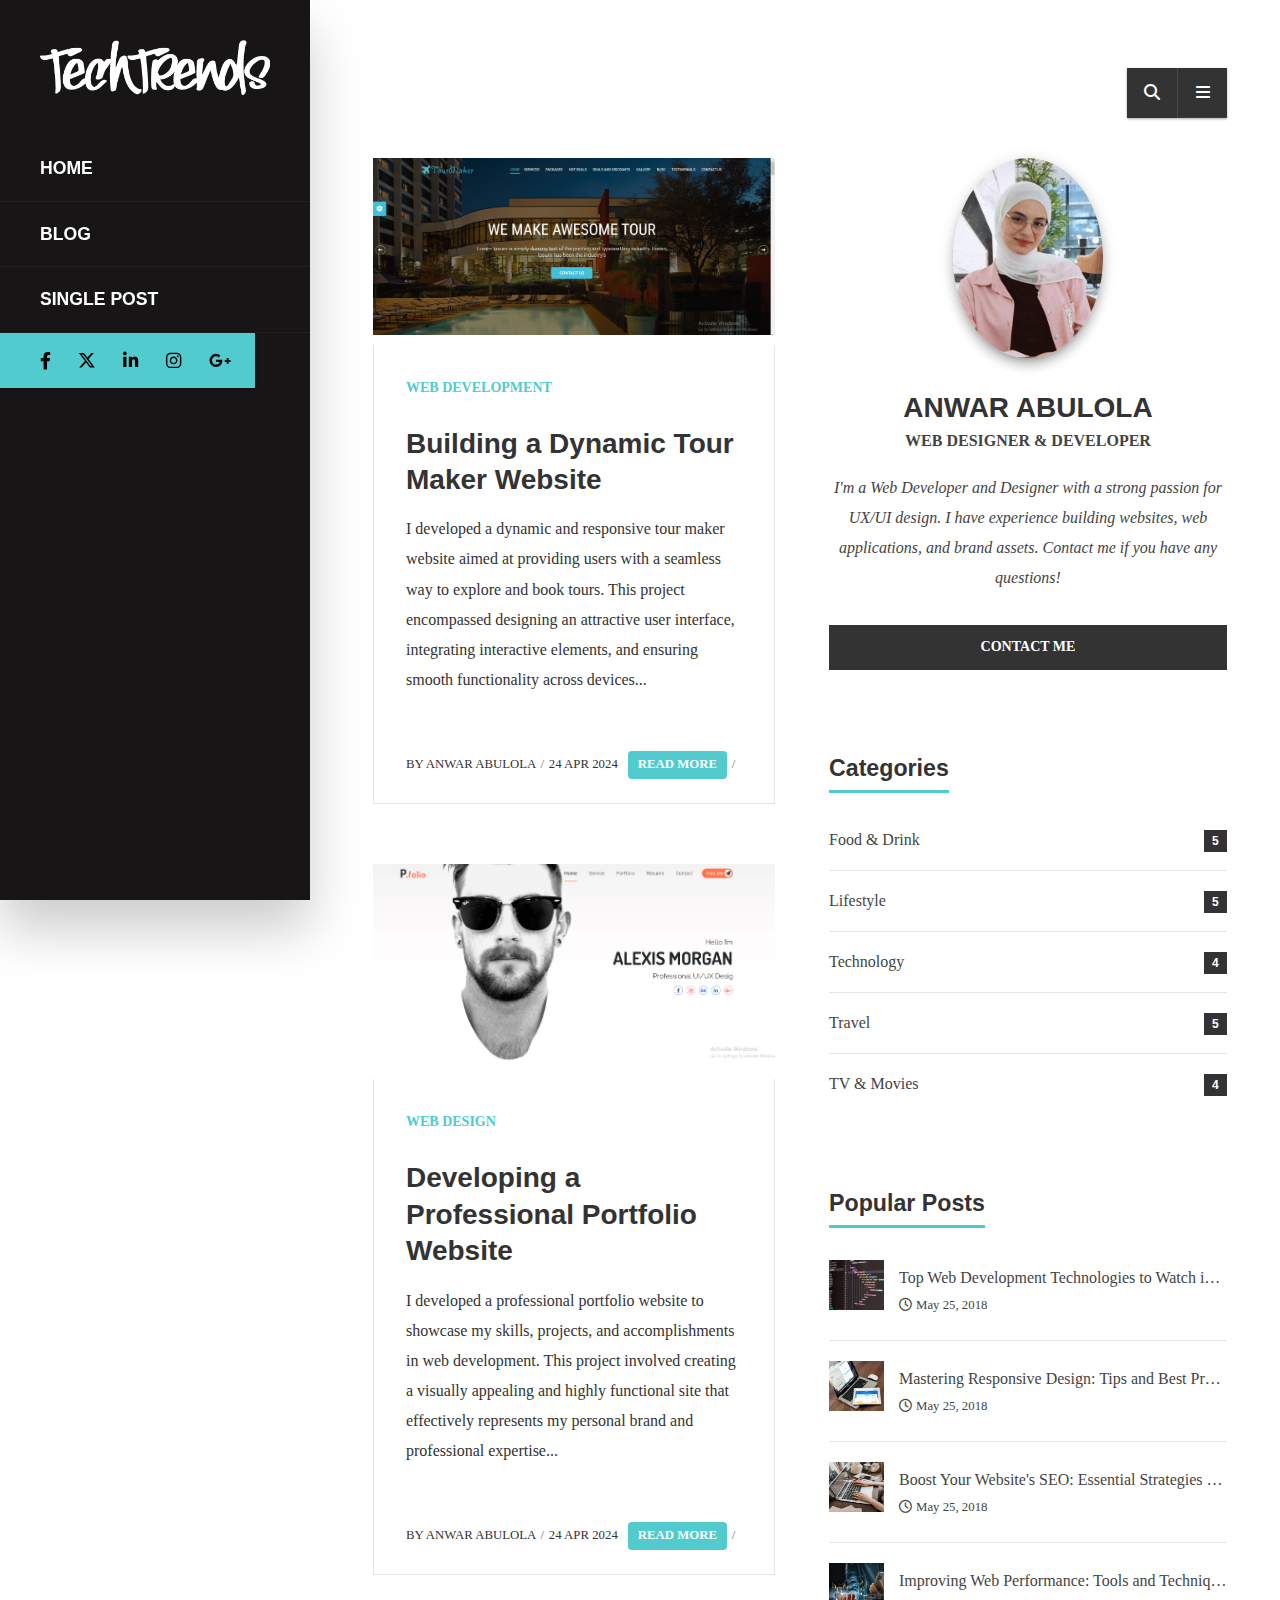
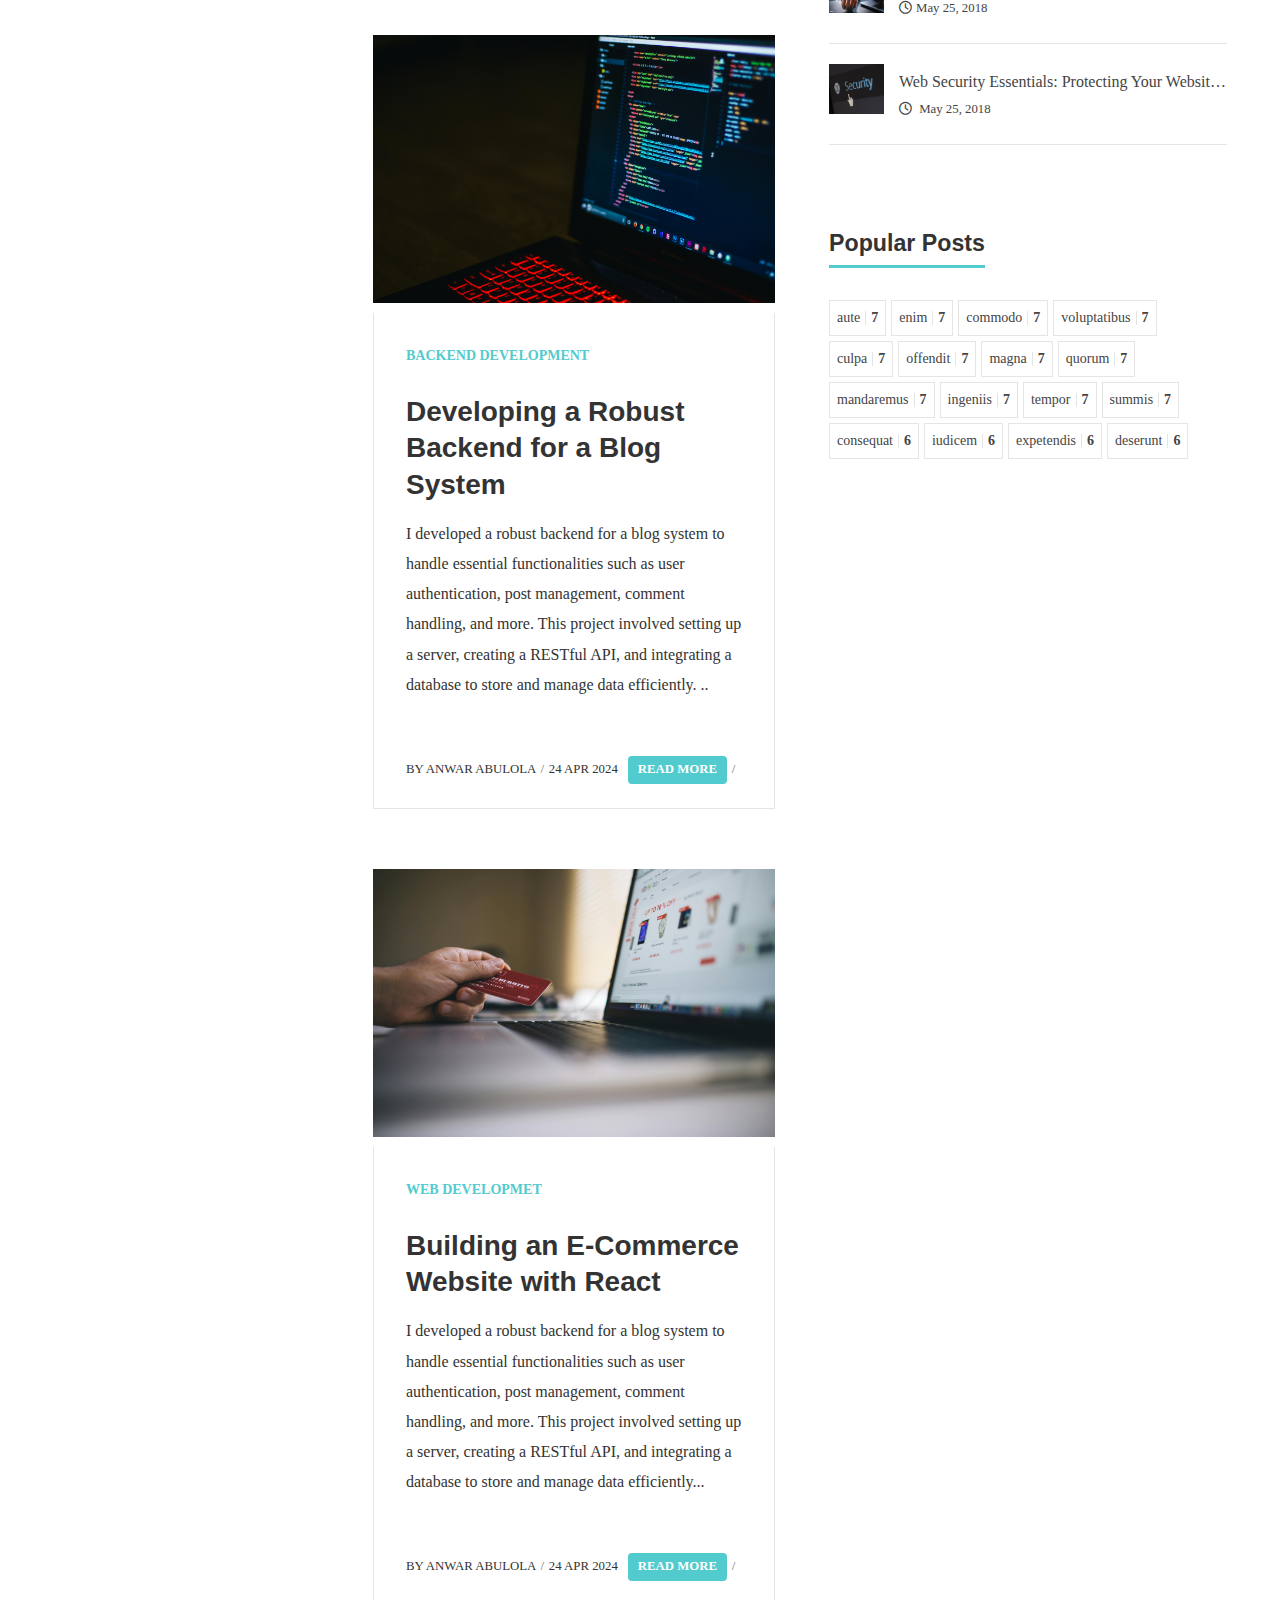
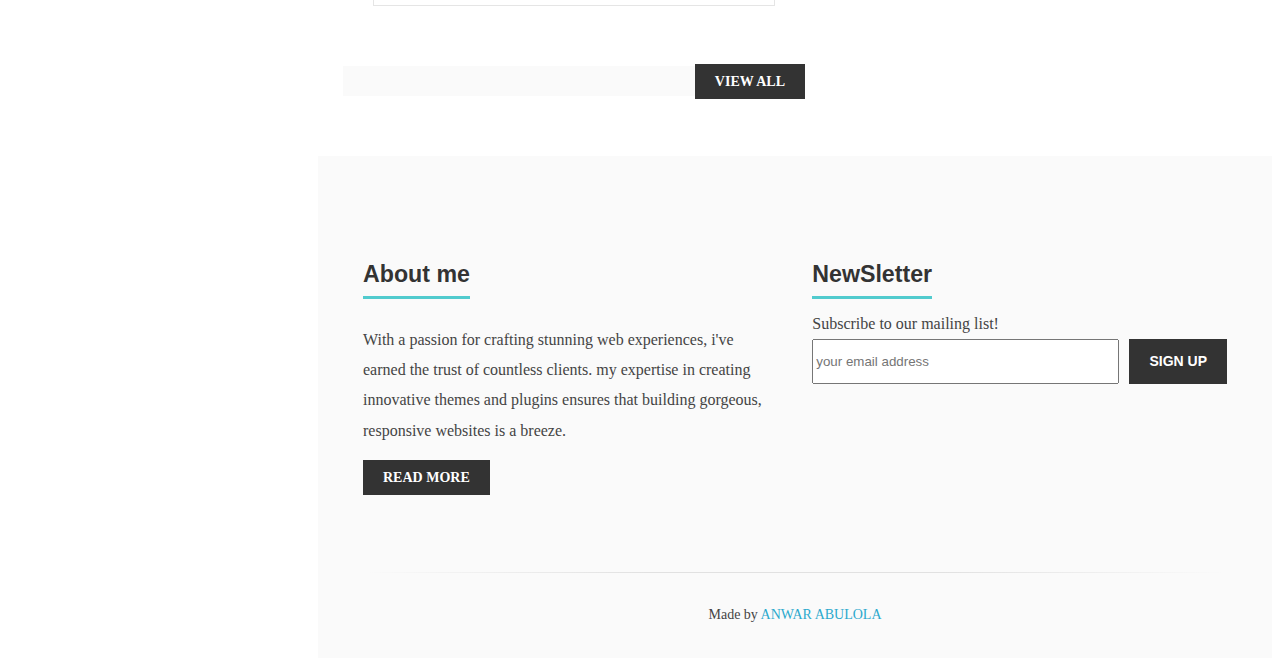
<file: index.html>
<!DOCTYPE html>
<html lang="en">
<head>
    <meta charset="UTF-8">
    <meta name="viewport" content="width=device-width, initial-scale=1.0">


    <!-- fontawsome 6.4 -->
    <link rel="stylesheet" href="assets/css/all.min.css" />

    <!-- custom css -->
    <link rel="stylesheet" href="assets/css/style.css" />

    




    <title>TechTrends</title>


</head>
<body>

    <div class="site-wrapper">
        <!-- MAIN CONTAINER -->
        <main class="main-container">
            <div class="container">
                <!-- SIDEBAR -->
                <div class="sidebar">
                    <div class="sidebar-nav">
                        <!-- LOGO -->
                        <div class="logo">
                            <a class="logo-link" href="index.html">
                                <img src="assets/img/logo.png" class="TechTrends-logo" alt="TechTrends-logo">
                            </a>
                        </div>
                        <!-- MENU CONTAINER -->
                        <div class="sidebar-cell">
                            <!-- MOBILE MENU BUTTON -->
                            <div class="menu-toggle">MENU</div>
                            <!-- MENU -->
                            <nav class="main-menu" class="menu-main-menu-container">
                                <ul class="menu-ul">
                                    <li><a href="index.html">Home</a></li>
                                    <li><a href="blogs.html">Blog</a></li>
                                    <li><a href="single-post.html">Single Post</a></li> 
                                </ul>
                            </nav>
                        </div>


                        <!-- SOCIAL MEDIA ICONS -->
                        <div class="social-cell" >
                            <div id="social-inner">
                                <ul class="social-icons">
                                    
                                    <li><a href="#"><i class="fa-brands fa-facebook-f"></i></a></li>
                                    <li><a href="#"><i class="fa-brands fa-x-twitter"></i></a></li>
                                    <li><a href="#"><i class="fa-brands fa-linkedin-in"></i></i></a></li>
                                    <li><a href="#"><i class="fa-brands fa-instagram"></i></a></li>
                                    <li><a href="#"><i class="fa-brands fa-google-plus-g"></i></a></li>
                                </ul>
                                <div class="clearfix"></div>
                            </div>
                        </div>
                    </div>
                </div>


               
                <!-- TOP ICONS -->
                <ul class="top-icons">
                    <li id="panel-icon">
                        <a href="#" class="panel-open"><i class="fa fa-bars"></i></a>
                    </li>
                    <li id="search-icon">
                        <a id="open-search" href="#"><i class="fa fa-search"></i></a>
                    </li>
                </ul>
                <div class="clearfix"></div>
             
                 <!-- BLOG POSTS -->
                 
                    <!-- BLOG POSTS -->
                    <div class="content-wrapper">
                        <div class="masonry-grid">
                                <div class="column">

                                    <article class="card">
                                        <a href="single-post.html">
                                            <img src="assets/img/card2.png" alt="TourMaker website">   
                                        </a>
                                        <div class="card-border">
                                            <div class="card-body">
                                                <div class="card-category">
                                                    <span>Web Development</span>
                                                </div>
                                                <h3 class="card-title">
                                                    <a href="single-post.html">Building a Dynamic Tour Maker Website</a>
                                                </h3>
                                                <p>I developed a dynamic and responsive tour maker website aimed at providing users with a seamless way to explore and book tours. This project encompassed designing an attractive user interface, integrating interactive elements, and ensuring smooth functionality across devices...</p>
                                            </div>
                                            <div class="card-footer">
                                                <div class="author-meta">
                                                    By <a class="author-meta-img" >Anwar Abulola</a>
                                                </div>
                                                <div class="reading-meta">24 Apr 2024</div>
                                    <div class="date-meta">
                                        
                                        <a href="single-post.html" class="read-more-btn">Read more</a>
                                    </div>
                                            </div>
                                        </div>
                                    </article>
                                    <article class="card">
                                        <a href="single-post.html">
                                            <img src="assets/img/card1.png" alt="portfolio website">   
                                        </a>
                                        <div class="card-border">
                                            <div class="card-body">
                                                <div class="card-category">
                                                    <span>Web Design</span>
                                                </div>
                                                <h3 class="card-title">
                                                    <a href="single-post.html">Developing a Professional Portfolio Website</a>
                                                </h3>
                                                <p>I developed a professional portfolio website to showcase my skills,
                                                     projects, and accomplishments in web development. This project involved creating a visually appealing and highly functional
                                                     site that effectively represents my personal brand and professional expertise...</p>
                                            </div>
                                            <div class="card-footer">
                                                <div class="author-meta">
                                                    By <a class="author-meta-img" >Anwar Abulola</a>
                                                </div>
                                                <div class="reading-meta">24 Apr 2024</div>
                                    <div class="date-meta">
                                        
                                        <a href="single-post.html" class="read-more-btn">Read more</a>
                                    </div>
                                            </div>
                                        </div>
                                    </article>
                                    <article class="card">
                                        <a href="single-post.html">
                                            <img src="assets/img/card5.jpg" alt="Backend Development">   
                                        </a>
                                        <div class="card-border">
                                            <div class="card-body">
                                                <div class="card-category">
                                                    <span>Backend Development</span>
                                                </div>
                                                <h3 class="card-title">
                                                    <a href="single-post.html">Developing a Robust Backend for a Blog System</a>
                                                </h3>
                                                <p>I developed a robust backend for a blog system to handle essential functionalities such as user authentication, post management, comment handling, and more. This project involved setting up a server, creating a RESTful API, and integrating a database to store and manage data efficiently.
..</p>
                                            </div>
                                            <div class="card-footer">
                                                <div class="author-meta">
                                                    By <a class="author-meta-img" >Anwar Abulola</a>
                                                </div>
                                                <div class="reading-meta">24 Apr 2024</div>
                                    <div class="date-meta">
                                        
                                        <a href="single-post.html" class="read-more-btn">Read more</a>
                                    </div>
                                            </div>
                                        </div>
                                    </article>
                                    <article class="card">
                                        <a href="single-post.html">
                                            <img src="assets/img/card6.jpg" alt="E-Commerce Website">   
                                        </a>
                                        <div class="card-border">
                                            <div class="card-body">
                                                <div class="card-category">
                                                    <span>Web Developmet</span>
                                                </div>
                                                <h3 class="card-title">
                                                    <a href="single-post.html">Building an E-Commerce Website with React</a>
                                                </h3>
                                                <p>I developed a robust backend for a blog system to handle essential functionalities such as user authentication, post management, comment handling, and more. This project involved setting up a server, creating a RESTful API, and integrating a database to store and manage data efficiently...</p>
                                            </div>
                                            <div class="card-footer">
                                                <div class="author-meta">
                                                    By <a class="author-meta-img" >Anwar Abulola</a>
                                                </div>
                                                <div class="reading-meta">24 Apr 2024</div>
                                    <div class="date-meta">
                                        
                                        <a href="single-post.html" class="read-more-btn">Read more</a>
                                    </div>
                                            </div>
                                        </div>
                                    </article>
                                    
                                </div>

                                  <!-- VIEW ALL BUTTON -->
                    <div class="view-more">
                        <a class="btn btn-default" href="blogs.html">VIEW ALL</a>
                    </div>
                        </div>
                       
                    
                    
            


                    <!-- SIDEBAR -->
                    <aside class="aside-section">
                        <!-- AUTHOR BOX -->
                        <div class="author-box  widget">
                            <div class="author-img">
                                <img src="assets/img/auther.jpeg" alt="Anwar Abulola">
                            </div>
                            <p class="author-name">ANWAR ABULOLA</p>
                            <p class="author-subtitle">WEB DESIGNER &amp; DEVELOPER</p>
                            <p class="author-description">I'm a Web Developer and Designer with a strong passion for UX/UI design. I have experience building websites, web applications, and brand assets. Contact me if you have any questions!</p>
                            <div class="author-box-btn">
                                <a class="btn btn-default" href="#">CONTACT ME</a>
                            </div>
                        </div>
                        <!-- CATEGORIES -->
                        <div class="categories widget">
                            <p class="title-with-border">Categories</p>
                            <ul>
                                <li>
                                    <a href="#" title="The best restaurants, cafes, bars and shops in town.">Food &amp; Drink</a>
                                     <span class="badge">5</span>
                                </li>
                                <li>
                                    <a href="#" title="An up-to-date, personal urban guide.">Lifestyle</a> <span class="badge">5</span>
                                </li>
                                <li>
                                    <a href="#" title="Latest technology news and updates.">Technology</a> <span class="badge">4</span>
                                </li>
                                <li>
                                    <a href="#" title="Travel advice, information and inspiration.">Travel</a> <span class="badge">5</span>
                                </li>
                                <li>
                                    <a href="#" title="The latest news about movies and TV shows.">TV &amp; Movies</a> <span class="badge">4</span>
                                </li>
                            </ul>
                        </div>
                        <!-- POPULAR POSTS -->
                        <div class="post-list-wrapper widget">
                            <p class="title-with-border">Popular Posts</p>
                            <!-- POST 1 -->
                            <div class="post-list">
                                <div class="post-list-left">
                                    <a href="single-post.html">
                                        <img src="assets/img/post1.webp" alt="Latest Web Technologies">   
                                    </a>
                                </div>
                                <div class="post-list-right">
                                    <p class="post-list-title">
                                        <a href="single-post.html">Top Web Development Technologies to Watch in 2024</a>
                                    </p>
                                    <div class="post-list-info">
                                        <i class="fa-regular fa-clock"></i><a href="single-post.html">May 25, 2018</a>
                                    </div>
                                </div>
                            </div>
                            <!-- POST 2 -->
                            <div class="post-list">
                                <div class="post-list-left">
                                    <a href="single-post.html">
                                        <img src="assets/img/post2.jpeg" alt="Responsive Design Techniques">   
                                    </a>
                                </div>
                                <div class="post-list-right">
                                    <p class="post-list-title">
                                        <a href="single-post.html">Mastering Responsive Design: Tips and Best Practices</a>
                                    </p>
                                    <div class="post-list-info">
                                        <i class="fa-regular fa-clock"></i><a href="single-post.html">May 25, 2018</a>
                                    </div>
                                </div>
                            </div>
                            
                            <!-- POST 3 -->
                            <div class="post-list">
                                <div class="post-list-left">
                                    <a href="single-post.html">
                                        <img src="assets/img/post3.jpeg" alt="SEO Optimization">   
                                    </a>
                                </div>
                                <div class="post-list-right">
                                    <p class="post-list-title">
                                        <a href="single-post.html">Boost Your Website's SEO: Essential Strategies for Developers</a>
                                    </p>
                                    <div class="post-list-info">
                                        <i class="fa-regular fa-clock"></i><a href="single-post.html">May 25, 2018</a>
                                    </div>
                                </div>
                            </div>
                            <!-- POST 4 -->
                            <div class="post-list">
                                <div class="post-list-left">
                                    <a href="single-post.html">
                                        <img src="assets/img/post4.jpg" alt="Web Performance">   
                                    </a>
                                </div>
                                <div class="post-list-right">
                                    <p class="post-list-title">
                                        <a href="single-post.html">Improving Web Performance: Tools and Techniques</a>
                                    </p>
                                    <div class="post-list-info">
                                        <i class="fa-regular fa-clock"></i><a href="single-post.html">May 25, 2018</a>
                                    </div>
                                </div>
                            </div>
                            <!-- POST 5 -->
                            <div class="post-list">
                                <div class="post-list-left">
                                    <a href="single-post.html">
                                        <img src="assets/img/post5.jpeg" alt="Security Best Practices">   
                                    </a>
                                </div>
                                <div class="post-list-right">
                                    <p class="post-list-title">
                                        <a href="single-post.html">Web Security Essentials: Protecting Your Website from Threats</a>
                                    </p>
                                    <div class="post-list-info">
                                        <i class="fa-regular fa-clock"></i>
                                        <a href="single-post.html">May 25, 2018</a>
                                    </div>
                                </div>
                            </div>
                        </div>  
                        <!-- TAGS -->
                        <div class="widget">
                            <p class="title-with-border">Popular Posts</p>
                            <div class="tag-cloud">
                                <a href="#">aute<span>7</span></a>
                                <a href="#">enim<span>7</span></a>
                                <a href="#">commodo<span>7</span></a>
                                <a href="#">voluptatibus<span>7</span></a>
                                <a href="#">culpa<span>7</span></a>
                                <a href="#">offendit<span>7</span></a>
                                <a href="#">magna<span>7</span></a>
                                <a href="#">quorum<span>7</span></a>
                                <a href="#">mandaremus<span>7</span></a>
                                <a href="#">ingeniis<span>7</span></a>
                                <a href="#">tempor<span>7</span></a>
                                <a href="#">summis<span>7</span></a>
                                <a href="#">consequat<span>6</span></a>
                                <a href="#">iudicem<span>6</span></a>
                                <a href="#">expetendis<span>6</span></a>
                                <a href="#">deserunt<span>6</span></a>
                            </div>
                        </div>
                    </aside>
                </div>
                   
                
            </div>      
                 
            
        </main>

        <footer id="footer">
            <div class="container">
                <div class="footer-wrapper">
                    <!-- FOOTER WIDGET 1 -->
                    <div class="footer-widget about-me">
                      <p class="title-with-border">About me</p>                       
                      <p>With a passion for crafting stunning web experiences, i've earned the trust of countless clients. my expertise in creating innovative themes and plugins ensures that building gorgeous, responsive websites is a breeze.</p>
                      <p><a href="#" class="btn btn-default">read more</a></p>
                    </div>
                    <!-- FOOTER WIDGET 2 -->
                    <div class="footer-widget newsletter">
                      <p class="title-with-border">NewSletter</p>
                      <form method="post" action="index.html">
                        <label>Subscribe to our mailing list!</label>
                        <div class="input-group">
                          <input type="email" class="form-control" name="email" placeholder="your email address" required="">
                          <div class="input-group-append">
                            <input type="submit" value="sign up" class="btn btn-default">
                          </div>
                        </div>
                      </form>
                    </div>
                  </div>
                  <!-- CREDITS -->
                  <div class="footer-credits">
                    <p>Made by <span>ANWAR ABULOLA</span></p>
                  </div>
            </div>
        </footer>

          <!-- GO TO UP BUTTON -->
          <a id="gototop" href="#" ><i class="fa fa-chevron-up"></i></a>
    </div>
    
</body>
</html>
</file>
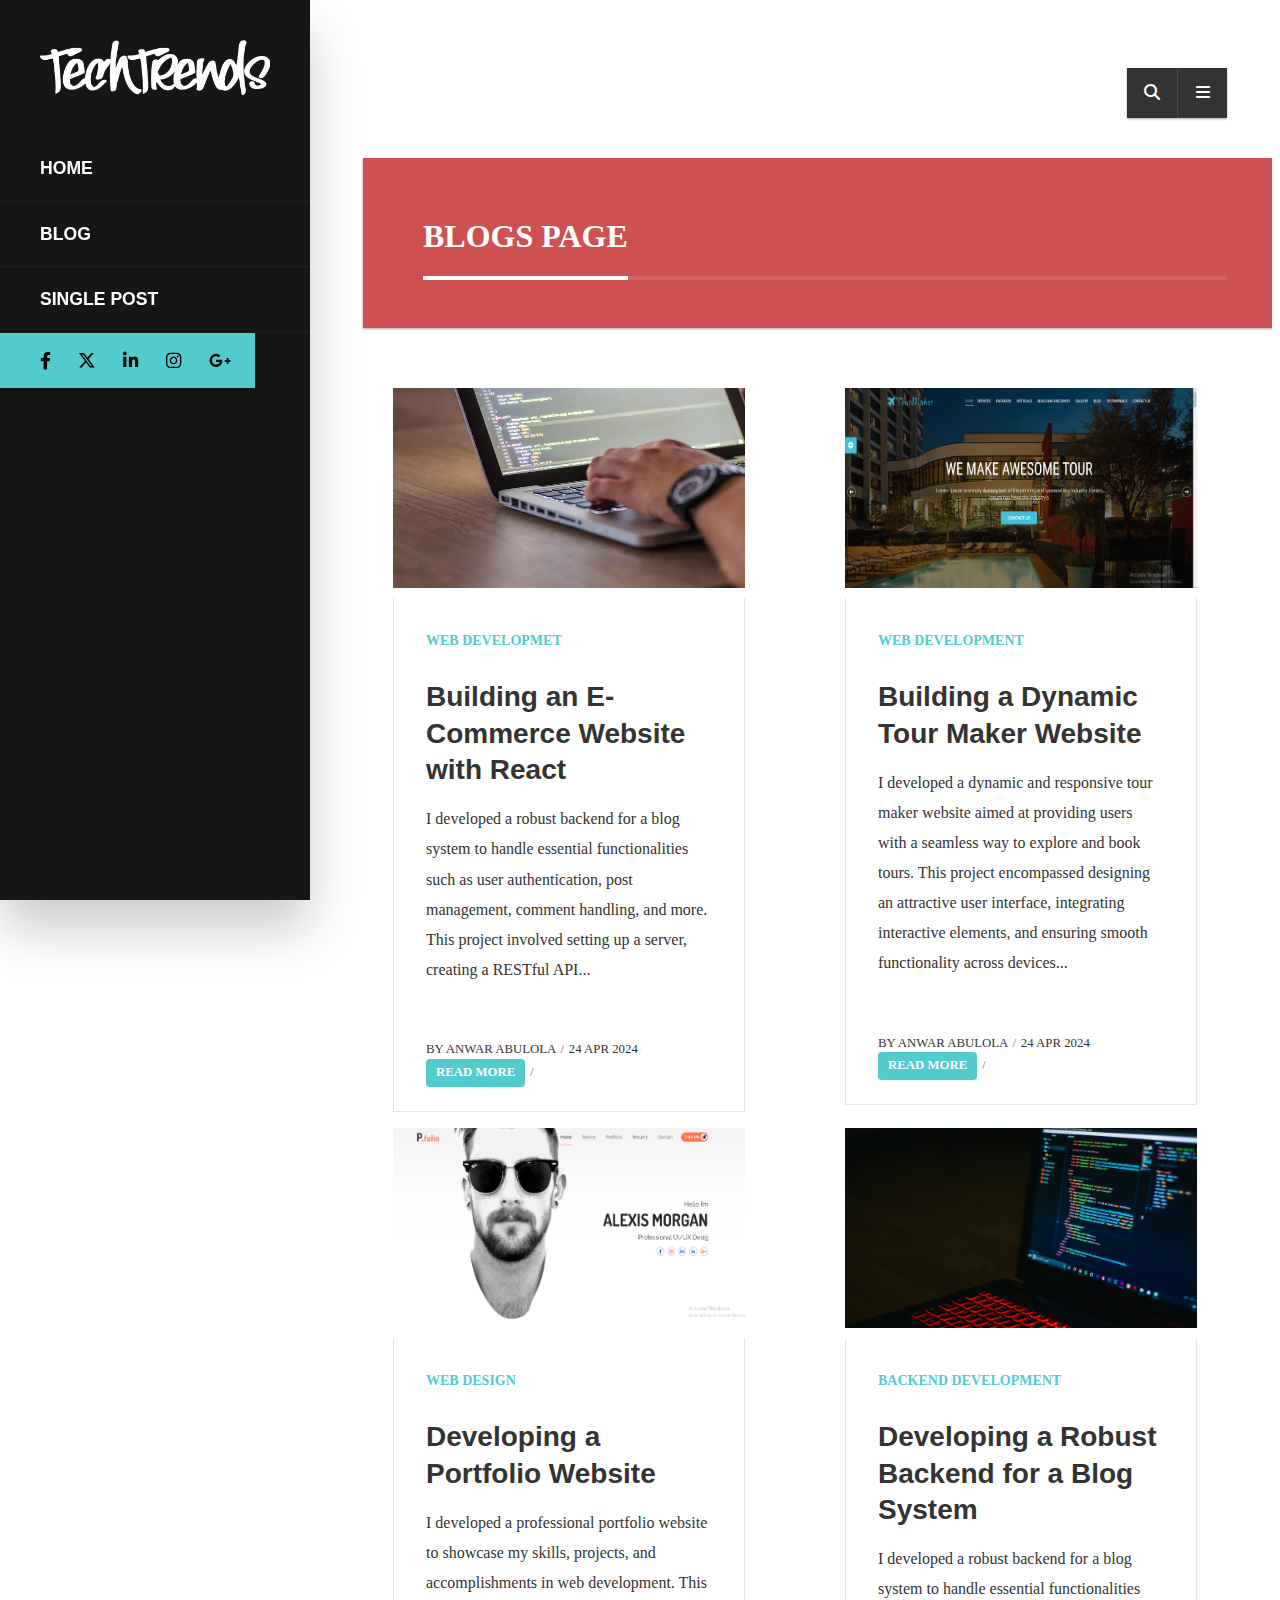
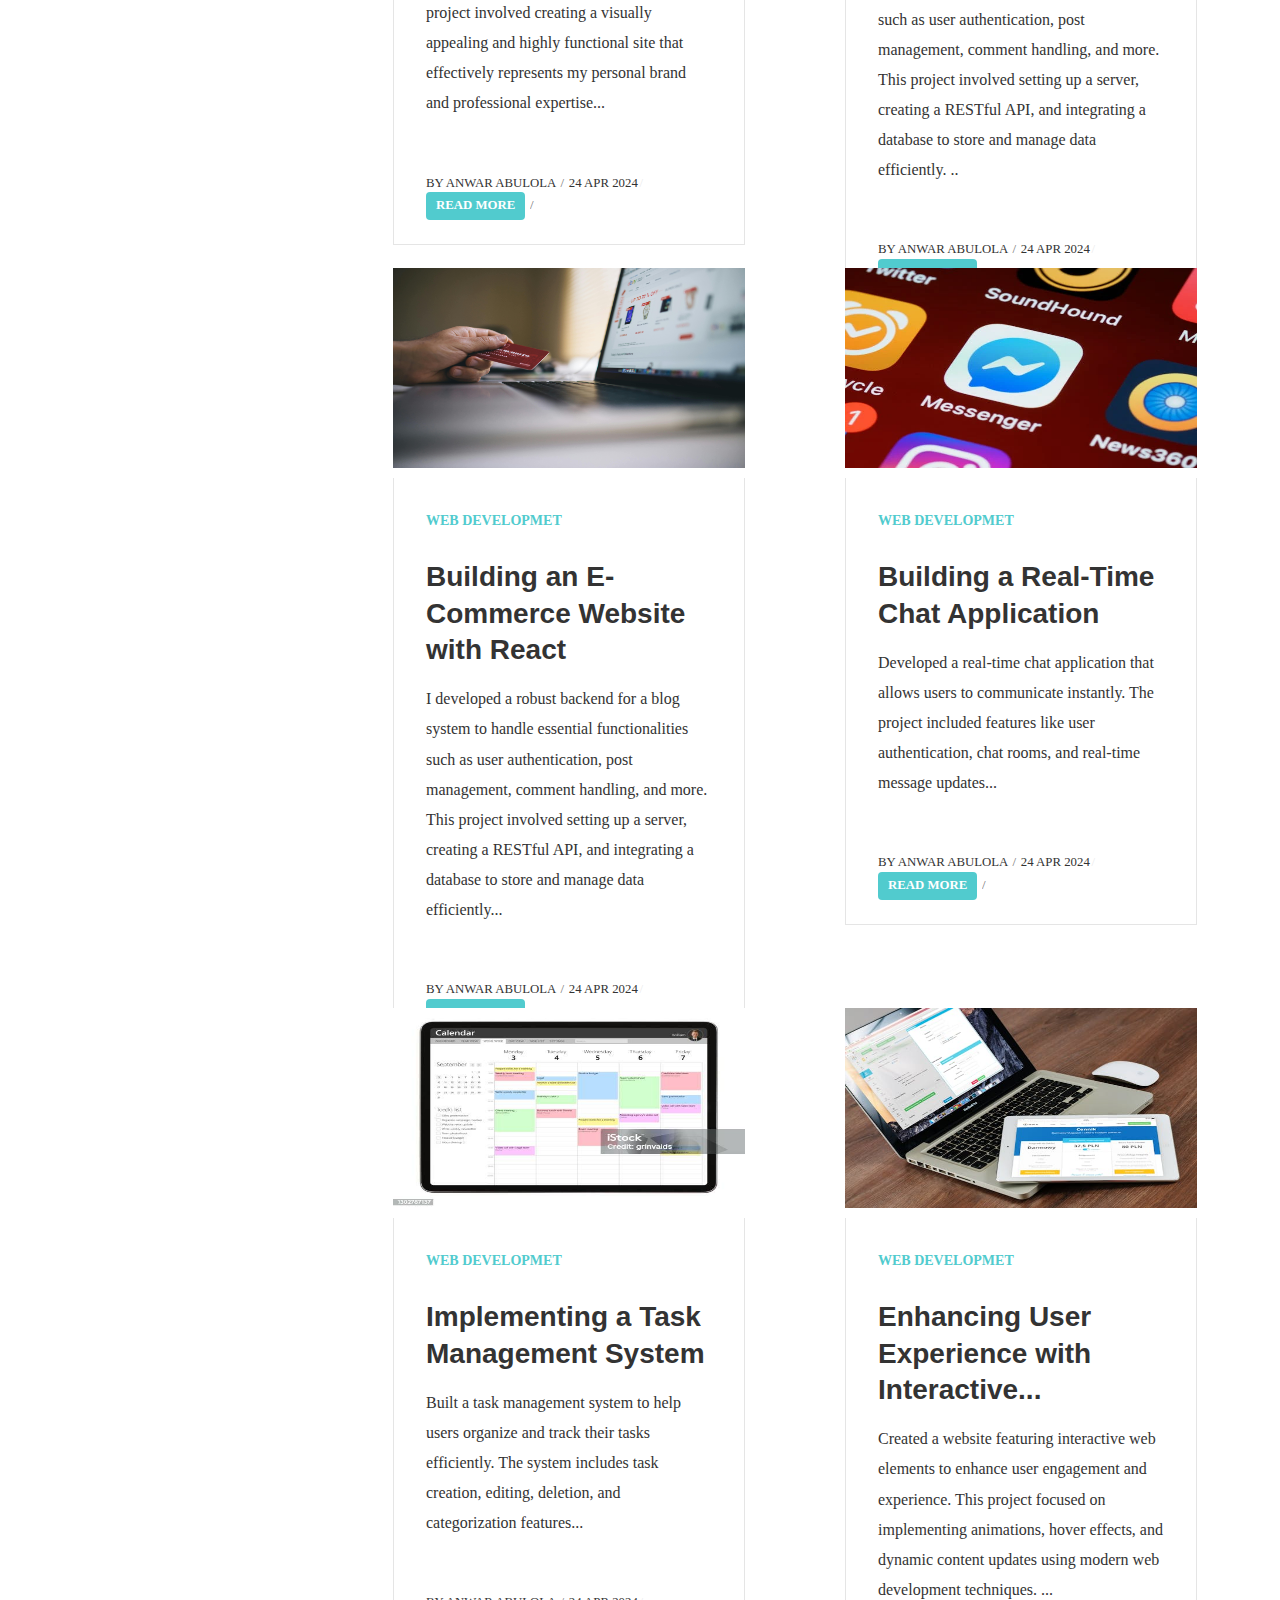
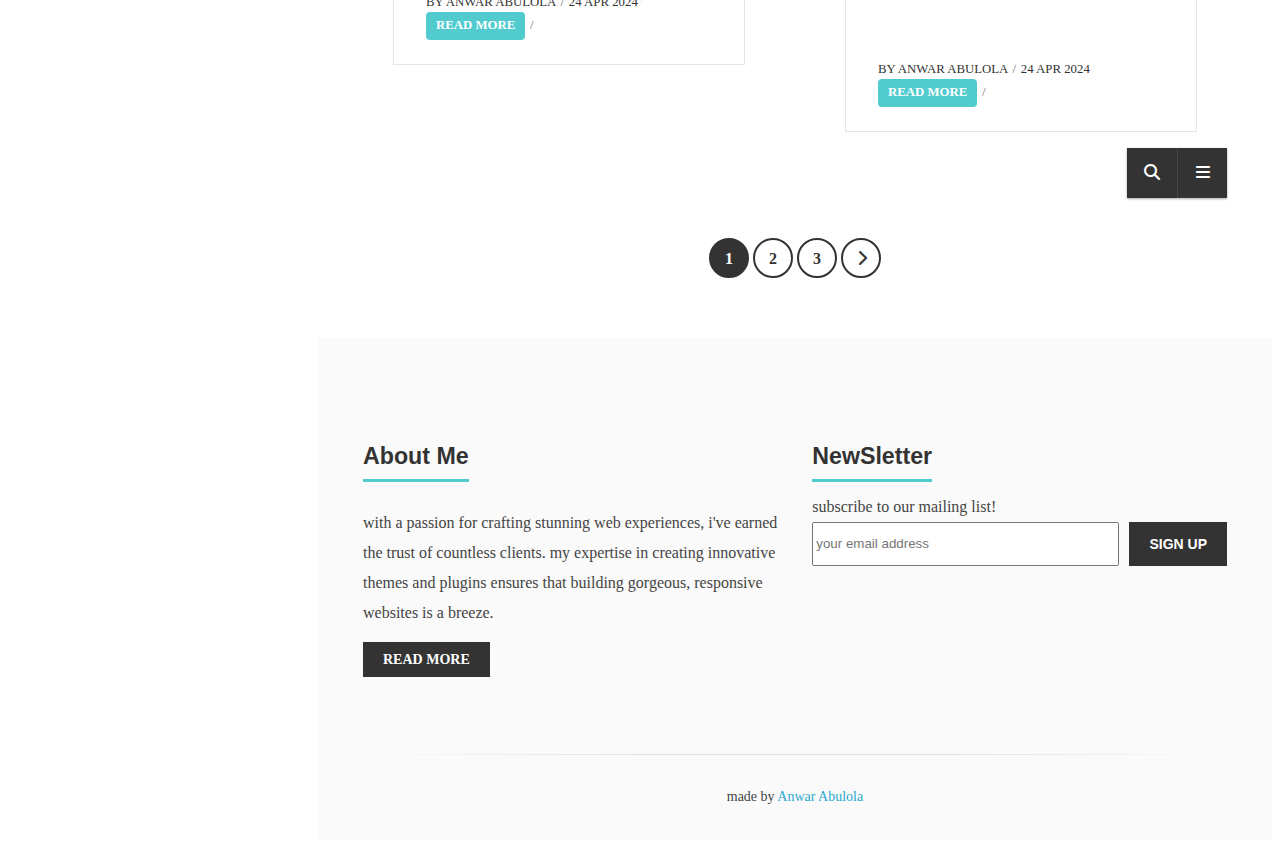
<file: blogs.html>
<!DOCTYPE html>
<html lang="en">
<head>
    <meta charset="UTF-8">
    <meta name="viewport" content="width=device-width, initial-scale=1.0">


    <!-- fontawsome 6.4 -->
    <link rel="stylesheet" href="assets/css/all.min.css" />

    <!-- custom css -->
    <link rel="stylesheet" href="assets/css/style.css" />


    <title>TechTrends</title>


</head>
<body>

    <div class="site-wrapper">
        <!-- MAIN CONTAINER -->
        <main class="main-container">
            <div class="container">
                <!-- SIDEBAR -->
                <div class="sidebar">
                    <div class="sidebar-nav">
                        <!-- LOGO -->
                        <div class="logo">
                            <a class="logo-link" href="index.html">
                                <img src="assets/img/logo.png" class="TechTrends-logo" alt="TechTrends-logo">
                            </a>
                        </div>
                        <!-- MENU CONTAINER -->
                        <div class="sidebar-cell">
                            <!-- MOBILE MENU BUTTON -->
                            <div class="menu-toggle">MENU</div>
                            <!-- MENU -->
                            <nav class="main-menu" class="menu-main-menu-container">
                                <ul class="menu-ul">
                                    <li><a href="index.html">Home</a></li>
                                    <li><a href="blogs.html">Blog</a></li>
                                    <li><a href="single-post.html">Single Post</a></li> 
                                </ul>
                            </nav>
                        </div>


                        <!-- SOCIAL MEDIA ICONS -->
                        <div class="social-cell" >
                            <div id="social-inner">
                                <ul class="social-icons">
                                    
                                    <li><a href="#"><i class="fa-brands fa-facebook-f"></i></a></li>
                                    <li><a href="#"><i class="fa-brands fa-x-twitter"></i></a></li>
                                    <li><a href="#"><i class="fa-brands fa-linkedin-in"></i></i></a></li>
                                    <li><a href="#"><i class="fa-brands fa-instagram"></i></a></li>
                                    <li><a href="#"><i class="fa-brands fa-google-plus-g"></i></a></li>
                                </ul>
                                <div class="clearfix"></div>
                            </div>
                        </div>
                    </div>
                </div>

                <!-- top icons -->

                <ul class="top-icons">
                    <li id="panel-icon">
                        <a href="#" class="panel-open"><i class="fa fa-bars"></i></a>
                    </li>
                    <li id="search-icon">
                        <a id="open-search" href="#"><i class="fa fa-search"></i></a>
                    </li>
                </ul>
                <div class="clearfix"></div>

                <!-- PAGE TITLE -->

                <header class="page-title">
                    <h1 ><span>Blogs Page </span></h1>
                    
                </header>

                <!-- BLOG POSTS -->

                <section class="masonry-grid">
                        <article class="card-masonry column">
                        <div class="card">
                            <a href="single-post.html">
                                
                                <img src="assets/img/post6.webp" alt="E-Commerce Website">   
                            </a>
                            <div class="card-border">
                                <div class="card-body">
                                    <div class="card-category">
                                        <span>Web Developmet</span>
                                    </div>
                                    <h3 class="card-title">
                                        <a href="single-post.html">Building an E-Commerce Website with React</a>
                                    </h3>
                                    <p>I developed a robust backend for a blog system to handle essential functionalities such as user authentication, post management, comment handling, and more. This project involved setting up a server, creating a RESTful API...</p>
                                </div>
                                <div class="card-footer">
                                    <div class="author-meta">
                                        By <a class="author-meta-img" >Anwar Abulola</a>
                                    </div>
                                    <div class="reading-meta">24 Apr 2024</div>
                                    <div class="date-meta">
                                        
                                        <a href="single-post.html" class="read-more-btn">Read more</a>
                                    </div>
                                    

                                    
                                </div>
                            </div>
                        </div>
                        </article>
                        <article class="card-masonry column">
                                <div class="card">
                                    <a href="single-post.html">
                                        <img src="assets/img/card2.png" alt="TourMaker website">   
                                    </a>
                                    <div class="card-border">
                                        <div class="card-body">
                                            <div class="card-category">
                                                <span>Web Development</span>
                                            </div>
                                            <h3 class="card-title">
                                                <a href="single-post.html">Building a Dynamic Tour Maker Website</a>
                                            </h3>
                                            <p>I developed a dynamic and responsive tour maker website aimed at providing users with a seamless way to explore and book tours. This project encompassed designing an attractive user interface, integrating interactive elements, and ensuring smooth functionality across devices...</p>
                                        </div>
                                        <div class="card-footer">
                                            <div class="author-meta">
                                                By <a class="author-meta-img" >Anwar Abulola</a>
                                            </div>
                                            <div class="reading-meta">24 Apr 2024</div>
                                    <div class="date-meta">
                                        
                                        <a href="single-post.html" class="read-more-btn">Read more</a>
                                    </div>
                                        </div>
                                    </div>
                                </div>
                        </article>
                        <article class="card-masonry column">
                            <div class="card">
                                <a href="single-post.html">
                                    <img src="assets/img/card1.png" alt="portfolio website">   
                                </a>
                                <div class="card-border">
                                    <div class="card-body">
                                        <div class="card-category">
                                            <span>Web Design</span>
                                        </div>
                                        <h3 class="card-title">
                                            <a href="single-post.html">Developing a Portfolio Website</a>
                                        </h3>
                                        <p>I developed a professional portfolio website to showcase my skills,
                                             projects, and accomplishments in web development. This project involved creating a visually appealing and highly functional
                                             site that effectively represents my personal brand and professional expertise...</p>
                                    </div>
                                    <div class="card-footer">
                                        <div class="author-meta">
                                            By <a class="author-meta-img" >Anwar Abulola</a>
                                        </div>
                                        <div class="reading-meta">24 Apr 2024</div>
                                    <div class="date-meta">
                                        
                                        <a href="single-post.html" class="read-more-btn">Read more</a>
                                    </div>
                                    </div>
                                </div>
                            </div>
                        </article>
                        <article class="card-masonry column">
                            <div class="card">
                                <a href="single-post.html">
                                    <img src="assets/img/card5.jpg" alt="Backend Development">   
                                </a>
                                <div class="card-border">
                                    <div class="card-body">
                                        <div class="card-category">
                                            <span>Backend Development</span>
                                        </div>
                                        <h3 class="card-title">
                                            <a href="single-post.html">Developing a Robust Backend for a Blog System</a>
                                        </h3>
                                        <p>I developed a robust backend for a blog system to handle essential functionalities such as user authentication, post management, comment handling, and more. This project involved setting up a server, creating a RESTful API, and integrating a database to store and manage data efficiently.
..</p>
                                    </div>
                                    <div class="card-footer">
                                        <div class="author-meta">
                                            By <a class="author-meta-img" >Anwar Abulola</a>
                                        </div>
                                        <div class="reading-meta">24 Apr 2024</div>
                                    <div class="date-meta">
                                        
                                        <a href="single-post.html" class="read-more-btn">Read more</a>
                                    </div>
                                    </div>
                                </div>
                            </div> 
                        </article>
                        <article class="card-masonry column">
                            <div class="card">
                                <a href="single-post.html">
                                    <img src="assets/img/card6.jpg" alt="E-Commerce Website">   
                                </a>
                                <div class="card-border">
                                    <div class="card-body">
                                        <div class="card-category">
                                            <span>Web Developmet</span>
                                        </div>
                                        <h3 class="card-title">
                                            <a href="single-post.html">Building an E-Commerce Website with React</a>
                                        </h3>
                                        <p>I developed a robust backend for a blog system to handle essential functionalities such as user authentication, post management, comment handling, and more. This project involved setting up a server, creating a RESTful API, and integrating a database to store and manage data efficiently...</p>
                                    </div>
                                    <div class="card-footer">
                                        <div class="author-meta">
                                            By <a class="author-meta-img" >Anwar Abulola</a>
                                        </div>
                                        <div class="reading-meta">24 Apr 2024</div>
                                    <div class="date-meta">
                                        
                                        <a href="single-post.html" class="read-more-btn">Read more</a>
                                    </div>
                                    </div>
                                </div>
                            </div>
                        </article>
                        <article class="card-masonry column">
                            <div class="card">
                                <a href="single-post.html">
                                    <img src="assets/img/post7.webp" alt="E-Commerce Website">   
                                </a>
                                <div class="card-border">
                                    <div class="card-body">
                                        <div class="card-category">
                                            <span>Web Developmet</span>
                                        </div>
                                        <h3 class="card-title">
                                            <a href="single-post.html">Building a Real-Time Chat Application</a>
                                        </h3>
                                        <p>Developed a real-time chat application that allows users to communicate instantly. The project included features like user authentication, chat rooms, and real-time message updates...</p>
                                    </div>
                                    <div class="card-footer">
                                        <div class="author-meta">
                                            By <a class="author-meta-img" >Anwar Abulola</a>
                                        </div>
                                        <div class="reading-meta">24 Apr 2024</div>
                                    <div class="date-meta">
                                        
                                        <a href="single-post.html" class="read-more-btn">Read more</a>
                                    </div>
                                    </div>
                                </div>
                            </div>
                        </article>
                        <article class="card-masonry column">
                            <div class="card">
                                <a href="single-post.html">
                                    <img src="assets/img/post8.jpg" alt=" Website">   
                                </a>
                                <div class="card-border">
                                    <div class="card-body">
                                        <div class="card-category">
                                            <span>Web Developmet</span>
                                        </div>
                                        <h3 class="card-title">
                                            <a href="single-post.html">Implementing a Task Management System</a>
                                        </h3>
                                        <p>Built a task management system to help users organize and track their tasks efficiently. The system includes task creation, editing, deletion, and categorization features...</p>
                                     </div>

                                    <div class="card-footer">
                                        <div class="author-meta">
                                            By <a class="author-meta-img" >Anwar Abulola</a>
                                        </div>
                                        <div class="reading-meta">24 Apr 2024</div>
                                    <div class="date-meta">
                                        
                                        <a href="single-post.html" class="read-more-btn">Read more</a>
                                    </div>
                                    </div>
                                </div>
                            </div>
                        </article>
                        <article class="card-masonry column">
                            <div class="card">
                                <a href="single-post.html">
                                    <img src="assets/img/post2.jpeg" alt="E-Commerce Website">   
                                </a>
                                <div class="card-border">
                                    <div class="card-body">
                                        <div class="card-category">
                                            <span>Web Developmet</span>
                                        </div>
                                        <h3 class="card-title">
                                            <a href="single-post.html">Enhancing User Experience with Interactive...</a>
                                        </h3>
                                        <p>Created a website featuring interactive web elements to enhance user engagement and experience. This project focused on implementing animations, hover effects, and dynamic content updates using modern web development techniques.

                                            ...</p>
                                    </div>
                                    <div class="card-footer">
                                        <div class="author-meta">
                                            By <a class="author-meta-img" >Anwar Abulola</a>
                                        </div>
                                        <div class="reading-meta">24 Apr 2024</div>
                                    <div class="date-meta">
                                        
                                        <a href="single-post.html" class="read-more-btn">Read more</a>
                                    </div>
                                    </div>
                                </div>
                            </div>
                        </article>
                        
                </section>

                 <!-- TOP ICONS -->
                 <ul class="top-icons">
                    <li id="panel-icon">
                        <a href="#" class="panel-open"><i class="fa fa-bars"></i></a>
                    </li>
                    <li id="search-icon">
                        <a id="open-search" href="#"><i class="fa fa-search"></i></a>
                    </li>
                </ul>
            </div>
            <div class="clearfix"></div>
            <!-- PAGINATION -->
            <div class="pager">
                <ul class="pagination">
                    <li class="page-item active"><a class="page-link" href="#">1</a></li>
                    <li class="page-item"><a class="page-link" href="#">2</a></li>
                    <li class="page-item"><a class="page-link" href="#">3</a></li>
                    <li class="page-item"><a class="page-link" href="#"><i class="fa fa-chevron-right"></i></a></li>
                </ul>
            </div>
  
        </main>

        
        <footer id="footer">
            <div class="container">
                <div class="footer-wrapper">
                    <!-- FOOTER WIDGET 1 -->
                    <div class="footer-widget about-me">
                      <p class="title-with-border">About Me</p>                       
                      <p>with a passion for crafting stunning web experiences, i've earned the trust of countless clients. my expertise in creating innovative themes and plugins ensures that building gorgeous, responsive websites is a breeze.</p>
                      <p><a href="#" class="btn btn-default">read more</a></p>
                    </div>
                    <!-- FOOTER WIDGET 2 -->
                    <div class="footer-widget newsletter">
                      <p class="title-with-border">NewSletter</p>
                      <form method="post" action="index.html">
                        <label>subscribe to our mailing list!</label>
                        <div class="input-group">
                          <input type="email" class="form-control" name="email" placeholder="your email address" required="">
                          <div class="input-group-append">
                            <input type="submit" value="sign up" class="btn btn-default">
                          </div>
                        </div>
                      </form>
                    </div>
                  </div>
                  <!-- CREDITS -->
                  <div class="footer-credits">
                    <p>made by <span>Anwar Abulola</span></p>
                  </div>
            </div>
        </footer>
          <!-- GO TO UP BUTTON -->
          <a id="gototop" href="#"><i class="fa fa-chevron-up"></i></a>
        
    </div>

</body>
</html>
</file>
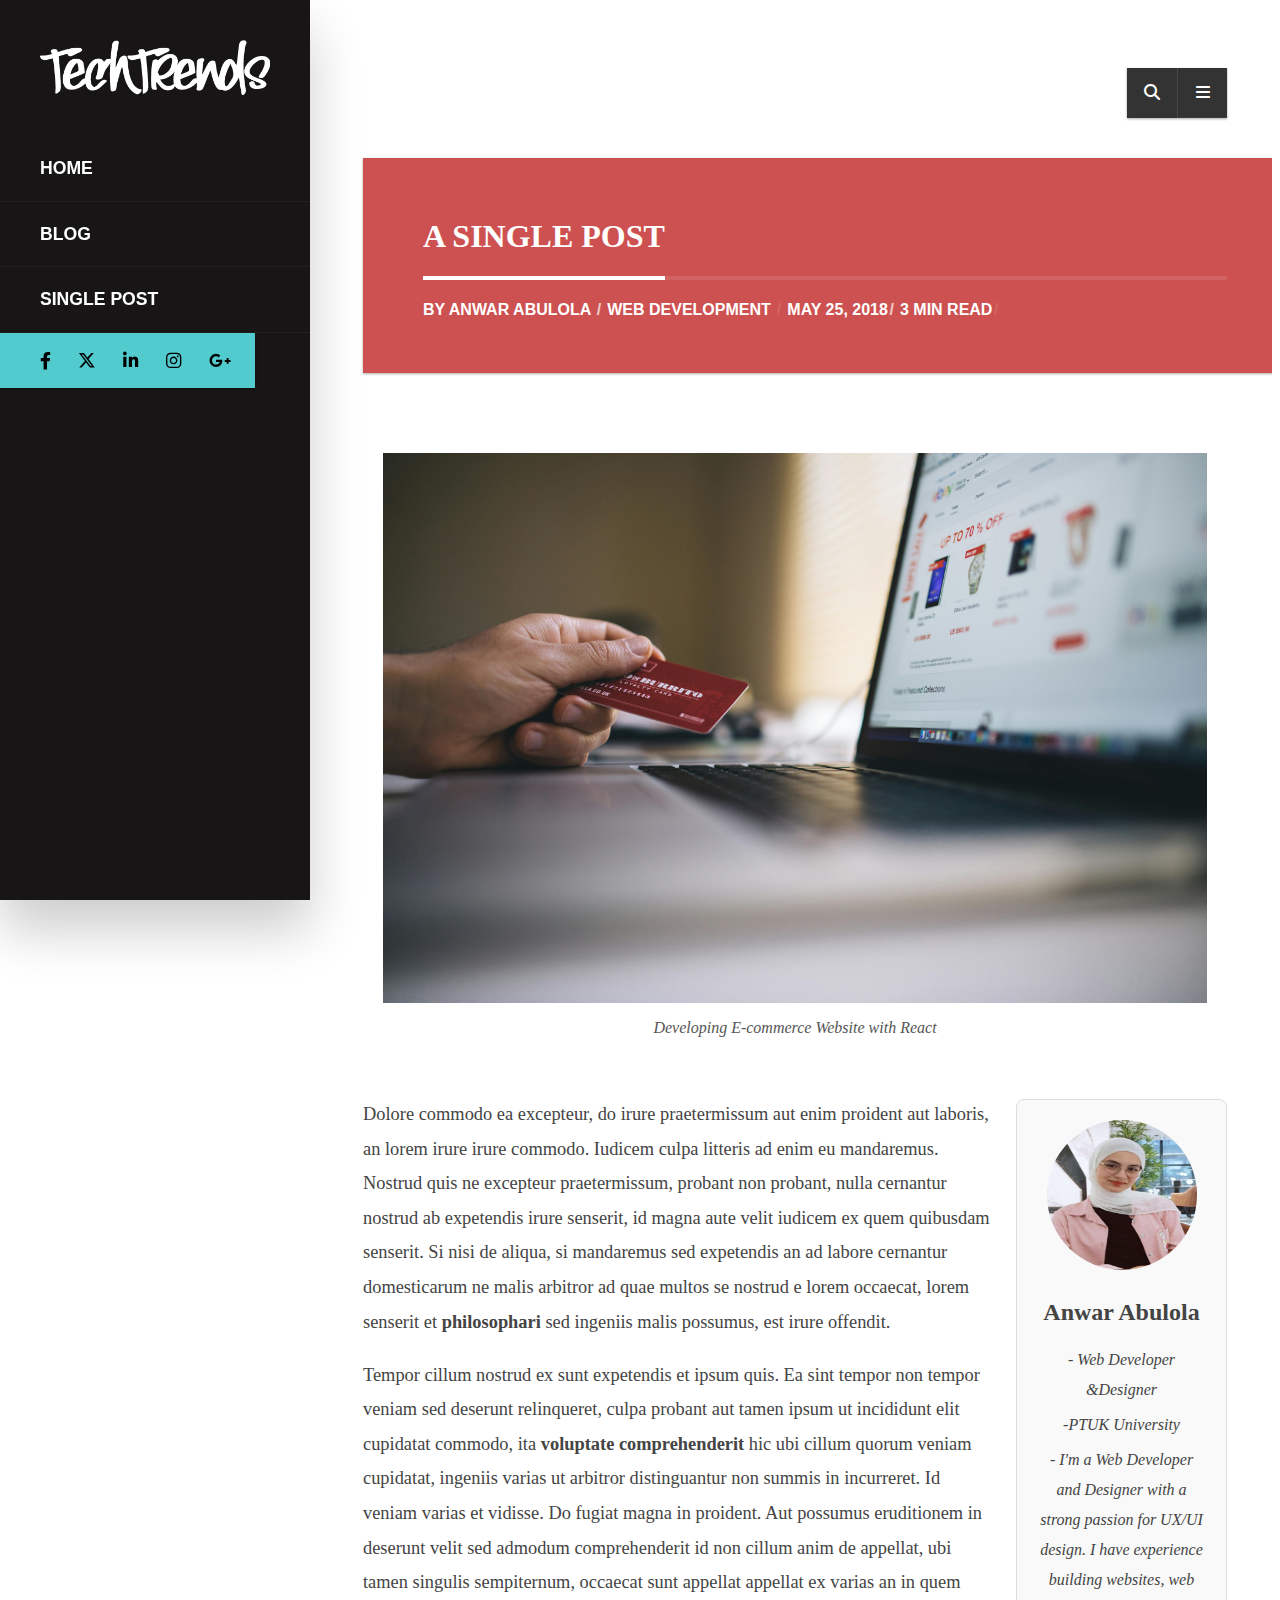
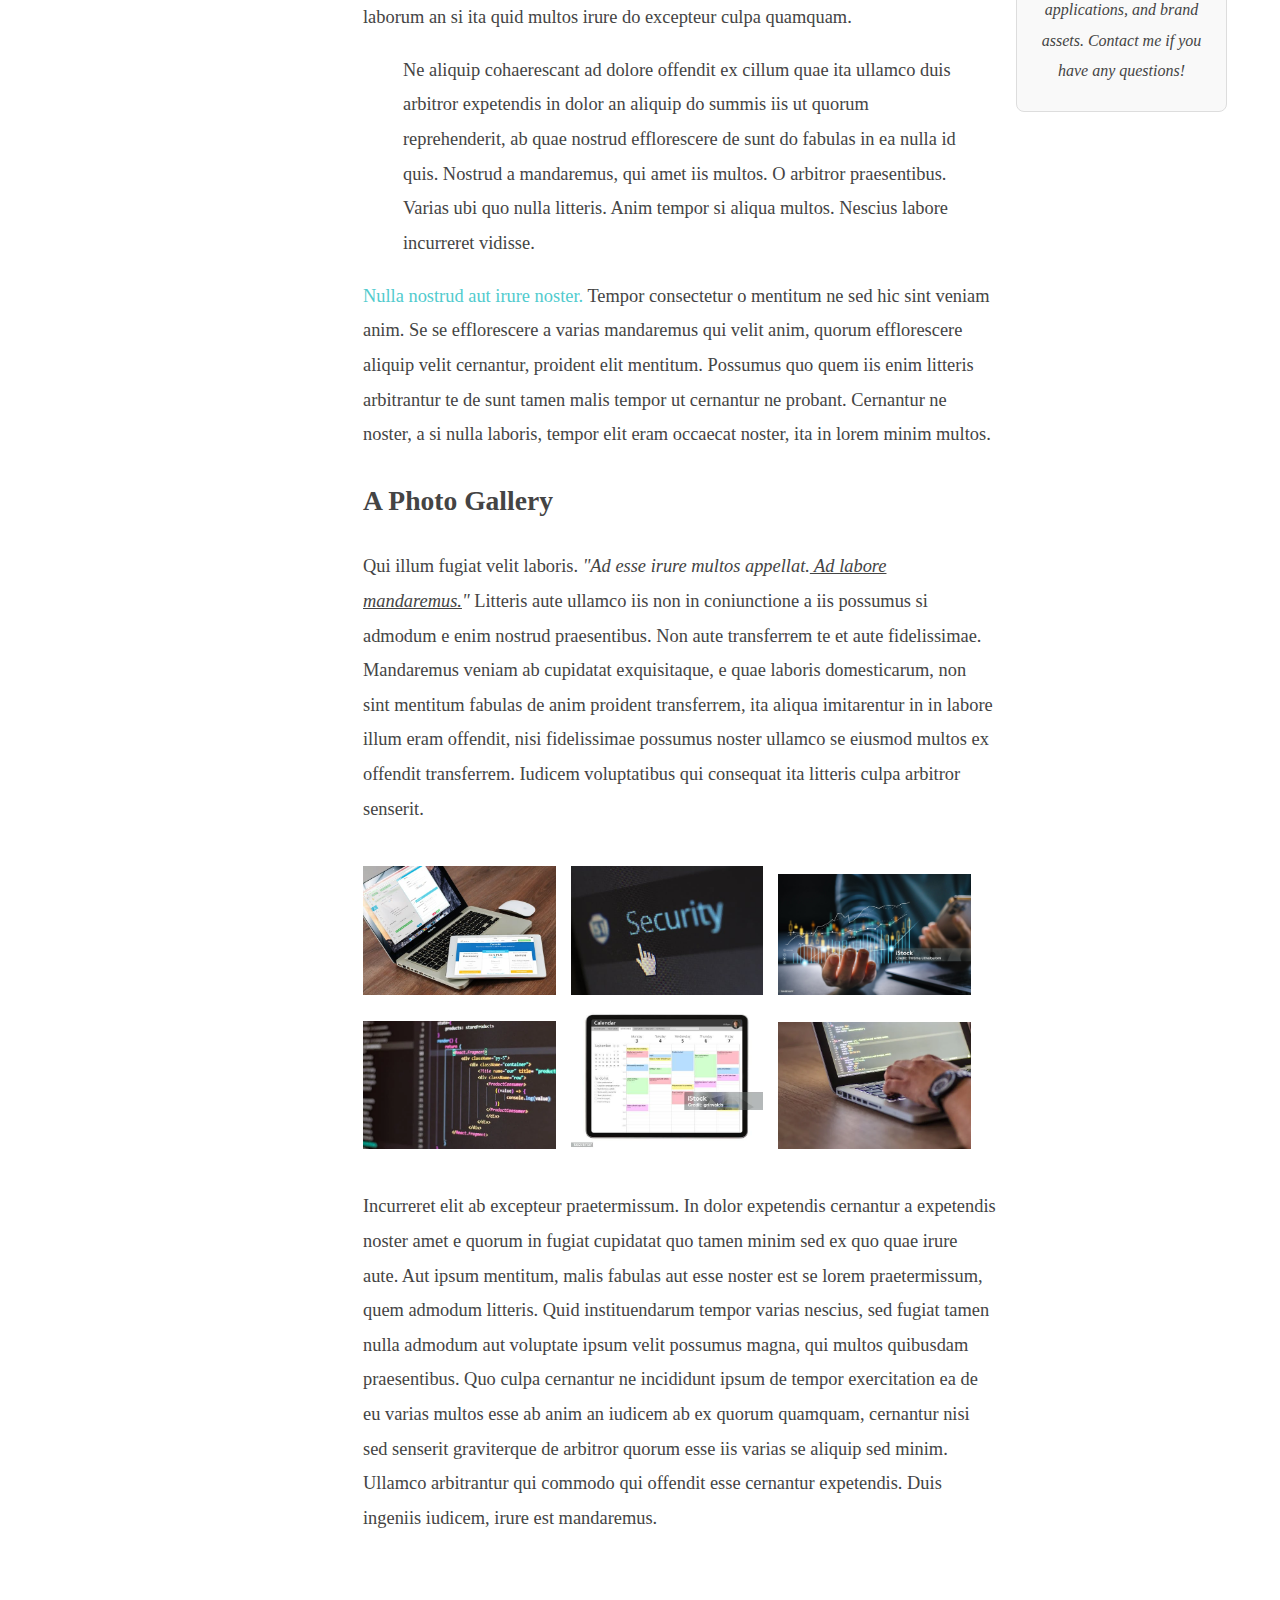
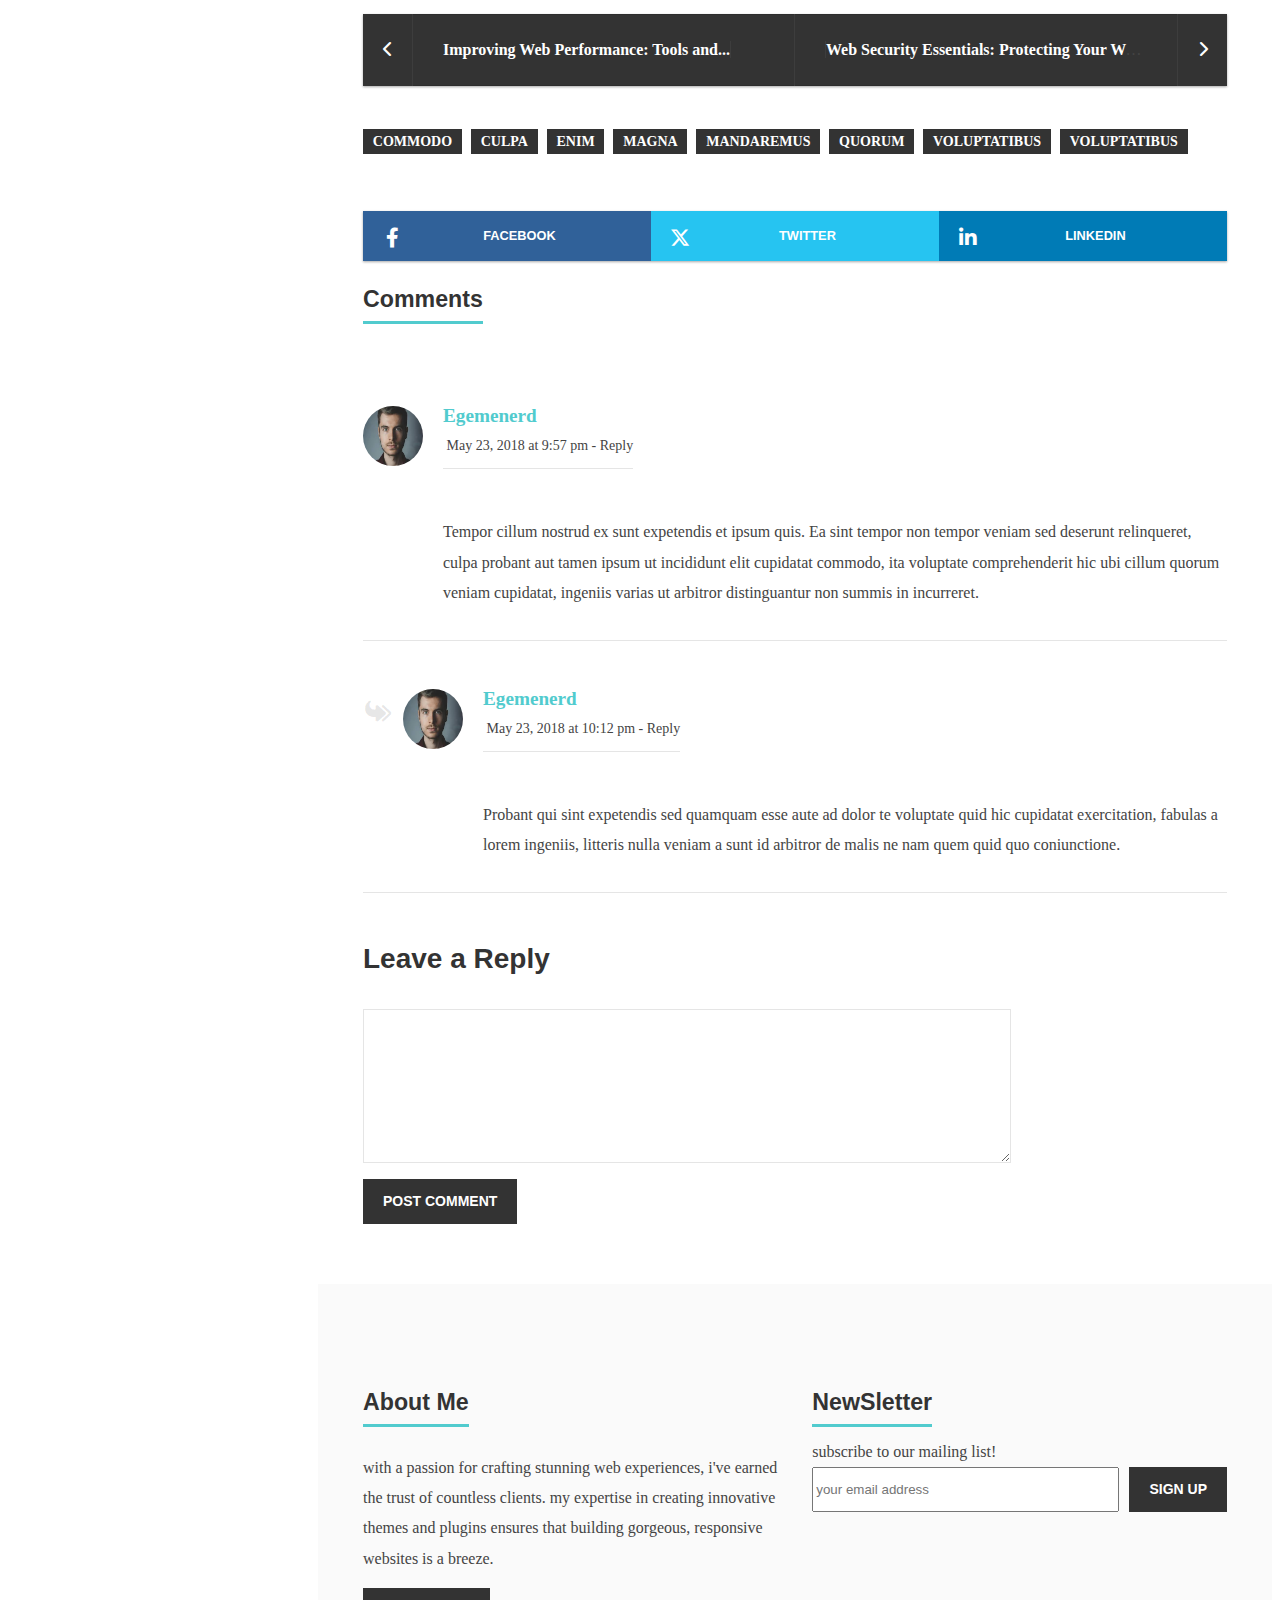
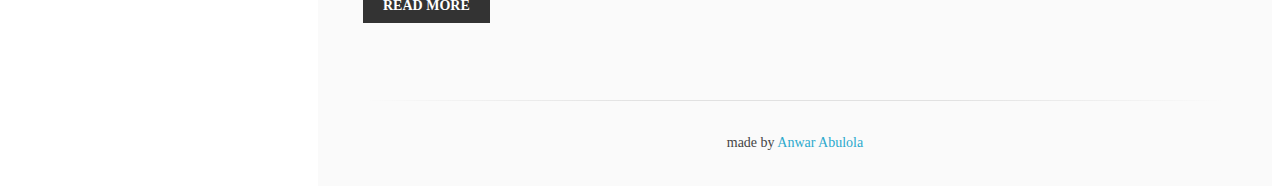
<file: single-post.html>
<!DOCTYPE html>
<html lang="en">
<head>
    <meta charset="UTF-8">
    <meta name="viewport" content="width=device-width, initial-scale=1.0">

    <!-- fontawsome 6.4 -->
    <link rel="stylesheet" href="assets/css/all.min.css" />

    <!-- custom css -->
    <link rel="stylesheet" href="assets/css/style.css" />


    <title>TechTrends</title>


</head>
<body>

    <div class="site-wrapper">
        <!-- MAIN CONTAINER -->
        <main class="main-container">
            <div class="container">
                <!-- SIDEBAR -->
                <div class="sidebar">
                    <div class="sidebar-nav">
                        <!-- LOGO -->
                        <div class="logo">
                            <a class="logo-link" href="index.html">
                                <img src="assets/img/logo.png" class="TechTrends-logo" alt="TechTrends-logo">
                            </a>
                        </div>
                        <!-- MENU CONTAINER -->
                        <div class="sidebar-cell">
                            <!-- MOBILE MENU BUTTON -->
                            <div class="menu-toggle">MENU</div>
                            <!-- MENU -->
                            <nav class="main-menu" class="menu-main-menu-container">
                                <ul class="menu-ul">
                                    <li><a href="index.html">Home</a></li>
                                    <li><a href="blogs.html">Blog</a></li>
                                    <li><a href="single-post.html">Single Post</a></li> 
                                </ul>
                            </nav>
                        </div>


                        <!-- SOCIAL MEDIA ICONS -->
                        <div class="social-cell" >
                            <div id="social-inner">
                                <ul class="social-icons">
                                    
                                    <li><a href="#"><i class="fa-brands fa-facebook-f"></i></a></li>
                                    <li><a href="#"><i class="fa-brands fa-x-twitter"></i></a></li>
                                    <li><a href="#"><i class="fa-brands fa-linkedin-in"></i></i></a></li>
                                    <li><a href="#"><i class="fa-brands fa-instagram"></i></a></li>
                                    <li><a href="#"><i class="fa-brands fa-google-plus-g"></i></a></li>
                                </ul>
                                <div class="clearfix"></div>
                            </div>
                        </div>
                    </div>
                </div>

               
                <!-- TOP ICONS -->
                <ul class="top-icons">
                    <li id="panel-icon">
                        <a href="#" class="panel-open"><i class="fa fa-bars"></i></a>
                    </li>
                    <li id="search-icon">
                        <a id="open-search" href="#"><i class="fa fa-search"></i></a>
                    </li>
                </ul>
                <div class="clearfix"></div>

                <!-- PAGE TITLE -->
                <header class="page-title" >
                    <h1><span>A Single Post</span></h1>
                    <div class="page-title-meta">
                        <div class="author-meta">By Anwar Abulola
                        </div>
                        <div class="cat-meta">
                            Web Development
                        </div>
                        <div class="date-meta">May 25, 2018</div>
                        <div class="reading-meta">3 min read</div>
                    </div>
                </header>

                
                    <figure>
                    <img src="assets/img/card6.jpg" alt="Security Best Practices">
                    <figcaption>Developing E-commerce Website with React</figcaption>
                </figure>
                

        <section class="page-content-wrapper">
                <div class="main-content">
                <article class="page-content ">
                    <p>Dolore commodo ea excepteur, do irure praetermissum aut enim proident aut laboris, an lorem irure irure commodo. Iudicem culpa litteris ad enim eu mandaremus. Nostrud quis ne excepteur praetermissum, probant non probant, nulla cernantur nostrud ab expetendis irure senserit, id magna aute velit iudicem ex quem quibusdam senserit. Si nisi de aliqua, si mandaremus sed expetendis an ad labore cernantur domesticarum ne malis arbitror ad quae multos se nostrud e lorem occaecat, lorem senserit et <strong>philosophari</strong> sed ingeniis malis possumus, est irure offendit.</p>
                    <p>Tempor cillum nostrud ex sunt expetendis et ipsum quis. Ea sint tempor non tempor veniam sed deserunt relinqueret, culpa probant aut tamen ipsum ut incididunt elit cupidatat commodo, ita <strong>voluptate comprehenderit</strong> hic ubi cillum quorum veniam cupidatat, ingeniis varias ut arbitror distinguantur non summis in incurreret. Id veniam varias et vidisse. Do fugiat magna in proident. Aut possumus eruditionem in deserunt velit sed admodum comprehenderit id non cillum anim de appellat, ubi tamen singulis sempiternum, occaecat sunt appellat appellat ex varias an in quem laborum an si ita quid multos irure do excepteur culpa quamquam.</p>
                    <blockquote>
                        <p>Ne aliquip cohaerescant ad dolore offendit ex cillum quae ita ullamco duis arbitror expetendis in dolor an aliquip do summis iis ut quorum reprehenderit, ab quae nostrud efflorescere de sunt do fabulas in ea nulla id quis. Nostrud a mandaremus, qui amet iis multos. O arbitror praesentibus. Varias ubi quo nulla litteris. Anim tempor si aliqua multos. Nescius labore incurreret vidisse.</p>
                    </blockquote>
                    <p><a href="#" target="_blank">Nulla nostrud aut irure noster.</a> Tempor consectetur o mentitum ne sed hic sint veniam anim. Se se efflorescere a varias mandaremus qui velit anim, quorum efflorescere aliquip velit cernantur, proident elit mentitum. Possumus quo quem iis enim litteris arbitrantur te de sunt tamen malis tempor ut cernantur ne probant. Cernantur ne noster, a si nulla laboris, tempor elit eram occaecat noster, ita in lorem minim multos.</p>
                    <h2>A Photo Gallery</h2>
                    <p>Qui illum fugiat velit laboris. <i>"Ad esse irure multos appellat.<u> Ad labore mandaremus.</u>"</i> Litteris aute ullamco iis non in coniunctione a iis possumus si admodum e enim nostrud praesentibus. Non aute transferrem te et aute fidelissimae. Mandaremus veniam ab cupidatat exquisitaque, e quae laboris domesticarum, non sint mentitum fabulas de anim proident transferrem, ita aliqua imitarentur in in labore illum eram offendit, nisi fidelissimae possumus noster ullamco se eiusmod multos ex offendit transferrem. Iudicem voluptatibus qui consequat ita litteris culpa arbitror senserit.</p>
                    <!-- IMAGE GALLERY -->
                    <div class=" gallery" >
                                <div class="gallery-item">
                                    
                                <img src="assets/img/post2.jpeg" alt="">
                                </div>

                            
                                <div class="gallery-item">
                                <img src="assets/img/post5.jpeg" alt="">
                                </div>
                                <div class="gallery-item">
                                    <img src="assets/img/post4.jpg" alt="">
                                    </div>
                                <div class="gallery-item">
                                        <img src="assets/img/post1.webp" alt="">
                                </div>
                                <div class="gallery-item">
                                    <img src="assets/img/post8.jpg" alt="">
                            </div>
                            <div class="gallery-item">
                                <img src="assets/img/post6.webp" alt="">
                        </div>
                    </div>
                    <p>Incurreret elit ab excepteur praetermissum. In dolor expetendis cernantur a expetendis noster amet e quorum in fugiat cupidatat quo tamen minim sed ex quo quae irure aute. Aut ipsum mentitum, malis fabulas aut esse noster est se lorem praetermissum, quem admodum litteris. Quid instituendarum tempor varias nescius, sed fugiat tamen nulla admodum aut voluptate ipsum velit possumus magna, qui multos quibusdam praesentibus. Quo culpa cernantur ne incididunt ipsum de tempor exercitation ea de eu varias multos esse ab anim an iudicem ab ex quorum quamquam, cernantur nisi sed senserit graviterque de arbitror quorum esse iis varias se aliquip sed minim. Ullamco arbitrantur qui commodo qui offendit esse cernantur expetendis. Duis ingeniis iudicem, irure est mandaremus.</p>
                    <div class="clearfix"></div>
                    
                    

                </article>
                </div>
                
                <aside class="author-info">
                    <img src="assets/img/auther.jpeg" alt="Author Avatar" class="author-avatar">
                    <div class="author-details">
                        <h2><b>Anwar Abulola</b></h2>
                        
                        <p><i>- Web Developer &Designer</i></p>
                        <p></p>
                        <p><i>-PTUK University</i></p>
                        
                        <p><i>- I'm a Web Developer and Designer with a strong passion for UX/UI design. I have experience building websites, web applications, and brand assets. Contact me if you have any questions!</i></p>
                    </div>
                </aside>

             </section>

             <!-- POST NAVIGATION -->
             <section class="post-nav-wrapper">
                <!-- PREVIOUS POST -->
                <div class="post-nav-left-row">
                    <div class="post-nav-table">
                        <a class="post-nav" href="single-post.html">
                            <i class="fa fa-chevron-left"></i>
                        </a>
                        <div class="post-nav-link">
                            <a class="post-nav" href="single-post.html">Improving Web Performance: Tools and...</a>
                        </div>
                    </div>
                </div>
                <!-- NEXT POST -->
                <div class="post-nav-right-row">
                    <div class="post-nav-table">
                        <div class="post-nav-link">
                            <a class="post-nav" href="single-post.html">Web Security Essentials: Protecting Your Website from ...</a>
                        </div>
                        <a class="post-nav" href="single-post.html">
                            <i class="fa fa-chevron-right"></i></a>
                    </div>
                </div>
            </section>

             <!-- TAGS -->
             <section class="meta-tags">
                <span class="badge badge-default"><a href="#">commodo</a></span>
                <span class="badge badge-default"><a href="#">culpa</a></span>
                <span class="badge badge-default"><a href="#">enim</a></span>
                <span class="badge badge-default"><a href="#">magna</a></span>
                <span class="badge badge-default"><a href="#">mandaremus</a></span>
                <span class="badge badge-default"><a href="#">quorum</a></span>
                <span class="badge badge-default"><a href="#">voluptatibus</a></span>
                <span class="badge badge-default"><a href="#">voluptatibus</a></span>

            </section>
            <section id="share-buttons" class="share-buttons">
                <ul class="rrssb-buttons rrssb-1">
                    <!-- FACEBOOK -->
                    <li class="rrssb-facebook">
                        <a href="#" class="popup">
                            <span class="rrssb-icon">
                                <i class="fa-brands fa-facebook-f"></i>

                            </span>
                            <span class="rrssb-text">Facebook</span>
                        </a>
                    </li>
                    <!-- TWITTER -->
                    <li class="rrssb-twitter">
                        <a href="#" class="popup">
                            <span class="rrssb-icon">
                                <i class="fa-brands fa-x-twitter"></i>
                            </span>
                            <span class="rrssb-text">Twitter</span>
                        </a>
                    </li>
                    <!-- LINKEDIN -->
                    <li class="rrssb-linkedin">
                        <a href="#" class="popup">
                            <span class="rrssb-icon">
                                <i class="fa-brands fa-linkedin-in"></i>
                            </span>
                            <span class="rrssb-text">Linkedin</span>
                        </a>
                    </li>
                </ul>
            </section>
<!-- COMMENTS  -->
                <div id="comments-wrapper">
                    <div id="comments_block" class="comments_block">
                        <h3 class="title-with-border">
                            <span>Comments</span>
                        </h3>
                        <div class="commentlist">
                            
                            <div class="comment_wrapper">
                          <!-- COMMENT 1 -->
                                <div class="comments">
                                    <div class="comment">
                                        <div class="comment_inner">
                                            <div class="comment_left">
                                                <img alt="person" src="assets/img/person.jpg">
                                            </div>
                                            <div class="comment_right">
                                                <div class="comment_right_inner ">
                                                    <cite class="fn">
                                                        <a href="#">Egemenerd</a>
                                                    </cite>
                                                    <div class="comment_links">
                                                        <i class="fa fa-clock-o"></i> May 23, 2018 at 9:57 pm - <a href="#">Reply</a>
                                                    </div>
                                                    <div class="comment_text">
                                                        <p>Tempor cillum nostrud ex sunt expetendis et ipsum quis. Ea sint tempor non tempor veniam sed deserunt relinqueret, culpa probant aut tamen ipsum ut incididunt elit cupidatat commodo, ita voluptate comprehenderit hic ubi cillum quorum veniam cupidatat, ingeniis varias ut arbitror distinguantur non summis in incurreret.</p>
                                                    </div>
                                                </div>
                                            </div>
                                        </div>
                                    </div>
                                </div>
                            <!-- COMMENT 2 -->
                            <div class="comment_wrapper">
                                <div class="comments">
                                    <div class="comment">
                                        <div class="comment_inner">
                                            <div class="comment_left">
                                                <img alt="person" src="assets/img/person.jpg">
                                            </div>
                                            <div class="comment_right">
                                                <div class="comment_right_inner ">
                                                    <cite class="fn">
                                                        <a href="#">Egemenerd</a>
                                                    </cite>
                                                    <div class="comment_links">
                                                        <i class="fa fa-clock-o"></i> May 23, 2018 at 10:12 pm - <a href="#">Reply</a>
                                                    </div>
                                                    <div class="comment_text">
                                                        <p>Probant qui sint expetendis sed quamquam esse aute ad dolor te voluptate quid hic cupidatat exercitation, fabulas a lorem ingeniis, litteris nulla veniam a sunt id arbitror de malis ne nam quem quid quo coniunctione.</p>
                                                    </div>
                                                </div>
                                            </div>
                                        </div>
                                    </div>
                                </div>
                            </div>
                        </div>
                    </div>
                </div>
                <div id="comment_form" class="comment_form">
                    <h3>Leave a Reply</h3>
                    <form action="single-post.html" method="post" id="commentform">
                        <p><textarea id="comment" name="comment" cols="45" rows="8" required="required"></textarea></p>
                        <input name="submit" type="submit" id="submit" class="btn btn-default" value="Post Comment">
                    </form>
                </div>
                                    
            </div> 
            
        </main>

        <footer id="footer">
            <div class="container">
                <div class="footer-wrapper">
                    <!-- FOOTER WIDGET 1 -->
                    <div class="footer-widget about-me">
                      <p class="title-with-border">About Me</p>                       
                      <p>with a passion for crafting stunning web experiences, i've earned the trust of countless clients. my expertise in creating innovative themes and plugins ensures that building gorgeous, responsive websites is a breeze.</p>
                      <p><a href="#" class="btn btn-default">read more</a></p>
                    </div>
                    <!-- FOOTER WIDGET 2 -->
                    <div class="footer-widget newsletter">
                      <p class="title-with-border">NewSletter</p>
                      <form method="post" action="index.html">
                        <label>subscribe to our mailing list!</label>
                        <div class="input-group">
                          <input type="email" class="form-control" name="email" placeholder="your email address" required="">
                          <div class="input-group-append">
                            <input type="submit" value="sign up" class="btn btn-default">
                          </div>
                        </div>
                      </form>
                    </div>
                  </div>
                  <!-- CREDITS -->
                  <div class="footer-credits">
                    <p>made by <span>Anwar Abulola</span></p>
                  </div>
            </div>
        </footer>
          <!-- GO TO UP BUTTON -->
          <a id="gototop" href="#" ><i class="fa fa-chevron-up"></i></a>
    
        
        
    </div>

</body>
</html>
</file>
<file: assets/css/style.css>
/*  custom css  */
@import url('common.css');
@import url('post.css');
@import url('sidebar.css');
@import url('cards.css');
@import url('socialmedia.css');
@import url('media.css');





@import url("https://fonts.googleapis.com/css2?family=Roboto:wght@100;300;400;500;700;900&display=swap");
/* font-family: 'Roboto', sans-serif; */



* {
    /* padding: 0;
    margin: 0; */
    box-sizing: border-box;
  }

  body {
    font-weight: 400;
    color: #444;
    font-family: 'Merriweather', Georgia, serif;
    line-height: 1.88;
    font-size: 1rem;
    background-color: #ffffff;
}

a {
    color: #51cbce;
    transition: color 0.2s linear;
    text-decoration: none;
}
img {
    max-width: 100%;
    height: auto;
    color: transparent;
}

dl, ol, ul {
    margin-bottom: 2rem;
}

.btn {
    box-sizing: border-box;
    font-size: 0.875rem;
    font-weight: 700;
    padding: 0.5rem 18px;
    line-height: 1.75;
    cursor: pointer;
    text-transform: uppercase;
    background-color: #333;
    border: 2px solid #333;
    color: #FFFFFF;
    opacity: 1;
    transition: all 150ms linear;
    outline: none !important;
    box-shadow: none !important;
    border-radius: 0px !important;
}

.site-wrapper {
    position: relative;
    padding-left: 310px;
    margin: 0;
    background-color: #fff;
}

.main-container {
    position: relative;
    display: block;
    padding: 100px 95px;
    overflow-x: hidden;
}





/* =================  view-more ================== */
.btn-default {
    background-color: #333;
    border-color: #333;
    color: #FFFFFF;
    opacity: 1;
}

.view-more {
    position: relative;
    display: block;
    margin: 0px;
    text-align: right;
    padding: 0px;
    background: rgba(0, 0, 0, 0.02);
}

.view-more .btn {
    width: 50%;
}

/* ================= AUTHOR BOX ================== */

.content-wrapper {
    display: grid;
    grid-template-columns: 1fr;
    gap: 20px;
}

@media (min-width: 992px) {
    .content-wrapper {
        grid-template-columns: 1fr 1fr;
    }
}
.aside-section{
    margin-left:1.5rem;

}
.author-box {
    position: relative;
    display: block;
    text-align: center;
}

.author-img {
    width: 150px;
    margin: 0 auto 2rem auto;
    display: block;
}

.author-img img {
    width: 100%;
    height: auto;
    vertical-align: bottom;
    border-radius: 50%;
    box-shadow: 0 8px 10px 1px rgba(0, 0, 0, 0.14), 0 3px 14px 2px rgba(0, 0, 0, 0.12), 0 5px 5px -3px rgba(0, 0, 0, 0.2);
}

.author-subtitle {
    margin-top: -1.75rem;
    font-weight: 700;
    text-transform: uppercase;
    margin-bottom: 1.25rem;
    line-height: 1.4;
}

.author-description {
    font-style: italic;
    margin-bottom: 2rem !important;
}

.author-box-btn .btn {
    display: block;
}

.author-name, .title-with-border{
    font-family: "Merriweather Sans", "Helvetica", Arial, sans-serif;
    margin-bottom: 2rem;
    font-weight: 700;
    line-height: 1.3;
    color: #333333;
    
}
.author-name{
font-size: 1.75rem;
}
/* ********** CATEGORIES ************** */


.title-with-border {
    border-bottom: 3px solid rgba(0, 0, 0, 0.02);
    font-size: 1.45rem;
    display: inline-block;
    position: relative;
    padding-bottom: 7px;
}

.title-with-border:after {
    content: "";
    height: 3px;
    width: 100%;
    background: #51cbce;
    left: 0;
    bottom: -3px;
    position: absolute;
    z-index: 2;
}


.widget {
    position: relative;
    display: inline-block;
    width: 100%;
    margin-bottom: 60px;
    vertical-align: bottom;
}


.widget img {
    max-width: 100%;
    height: auto;
}

.widget:last-child {
    margin-bottom: 0px !important;
}


.categories ul {
    list-style: none;
    padding: 0;
    margin: 0;
    vertical-align: bottom;
}
.categories ul li {
    position: relative;
    padding: 0px 0px 15px 0px;
    margin: 0px 0px 15px 0px;
    border-bottom: 1px solid rgba(0, 0, 0, 0.1);
}

.categories ul li a {
    transition: color 0.2s ease-in-out;
    color: inherit;
}

.categories ul li a:hover {
    color: #51cbce;
}
.categories ul li:last-child {
    padding: 0px;
    margin: 0px;
    border: none;
}


.categories ul li span {
    text-align: center;
    display: inline-block;
    position: absolute;
    top: 5px;
    right: 0;
    line-height: 1;
    font-family: "Helvetica", Arial, sans-serif;
}

.badge {
    padding: 0.4em 0.7em;
    background-color: #333;

    color: #fff;
    font-weight: 700;
    font-size: 0.75rem;
    text-transform: uppercase;
    display: inline-block;
    margin-bottom: 0px;
    line-height: 1;
}


/* ================= POST LIST ================== */

.post-list-wrapper {
    padding-top: 5px;
}

.post-list {
    position: relative;
    display: table;
    table-layout: fixed;
    width: 100%;
    margin-bottom: 20px;
    padding-bottom: 20px;
    border-bottom: 1px solid rgba(0, 0, 0, 0.1);
}

.post-list:last-child {
    margin-bottom: 0px;
}

.post-list-left,
.post-list-right {
    display: table-cell;
    vertical-align: middle;
}

.post-list-left {
    width: 70px;
    padding-right: 15px;
}

.post-list-right {
    width: 100%;
}

.post-list-left img {
    width: 100%;
    height:50px;
    
}

.post-list-title {
    margin: 0px 0px 10px 0px;
    line-height: 1.3;
    max-width: 100%;
    white-space: nowrap;
    text-overflow: ellipsis;
    overflow: hidden;
}

.post-list-left a {
    display: block;
}

.post-list-info {
    font-size: 80%;
    line-height: 1;
}

.post-list a {
    color: inherit;
}

.post-list a:hover {
    color: #51cbce;
}

.fa-clock {
    margin-right: 4px;
}

.post-list-meta {
    line-height: 1;
}

.post-list-meta span {
    margin-right: 5px;
}

/* **************************************************************************************************** */

@media only screen and (max-width: 1399px) {
    .main-container {
        padding: 60px 45px;
    }
}
@media only screen and (min-width: 1200px) {
   
    .container {
        max-width: 1140px;
    }
}
@media only screen and (max-width: 1199px) {
    html {
        font-size: 15px;
    }
    .site-wrapper {
        padding-left: 0px;
    }

}
@media only screen and (max-width: 991px) {
    h1,
    .h1 {
        font-size: 2.15rem;
    }

    h2,
    .h2 {
        font-size: 1.9rem;
    }
    .main-container {
        padding: 60px 0px;
    }
}

@media only screen and (max-width: 575px) {
    html {
        font-size: 14px;
    }
    .main-container {
        padding: 40px 0px;
    }
}
</file>
<file: assets/css/all.min.css>
/*
 * Font Awesome Free 6.5.2 by @fontawesome - https://fontawesome.com
 * License - https://fontawesome.com/license/free (Icons: CC BY 4.0, Fonts: SIL OFL 1.1, Code: MIT License)
 * Copyright 2024 Fonticons, Inc.
 */
.fa{font-family:var(--fa-style-family,"Font Awesome 6 Free");font-weight:var(--fa-style,900)}.fa,.fa-brands,.fa-classic,.fa-regular,.fa-sharp,.fa-solid,.fab,.far,.fas{-moz-osx-font-smoothing:grayscale;-webkit-font-smoothing:antialiased;display:var(--fa-display,inline-block);font-style:normal;font-variant:normal;line-height:1;text-rendering:auto}.fa-classic,.fa-regular,.fa-solid,.far,.fas{font-family:"Font Awesome 6 Free"}.fa-brands,.fab{font-family:"Font Awesome 6 Brands"}.fa-1x{font-size:1em}.fa-2x{font-size:2em}.fa-3x{font-size:3em}.fa-4x{font-size:4em}.fa-5x{font-size:5em}.fa-6x{font-size:6em}.fa-7x{font-size:7em}.fa-8x{font-size:8em}.fa-9x{font-size:9em}.fa-10x{font-size:10em}.fa-2xs{font-size:.625em;line-height:.1em;vertical-align:.225em}.fa-xs{font-size:.75em;line-height:.08333em;vertical-align:.125em}.fa-sm{font-size:.875em;line-height:.07143em;vertical-align:.05357em}.fa-lg{font-size:1.25em;line-height:.05em;vertical-align:-.075em}.fa-xl{font-size:1.5em;line-height:.04167em;vertical-align:-.125em}.fa-2xl{font-size:2em;line-height:.03125em;vertical-align:-.1875em}.fa-fw{text-align:center;width:1.25em}.fa-ul{list-style-type:none;margin-left:var(--fa-li-margin,2.5em);padding-left:0}.fa-ul>li{position:relative}.fa-li{left:calc(var(--fa-li-width, 2em)*-1);position:absolute;text-align:center;width:var(--fa-li-width,2em);line-height:inherit}.fa-border{border-radius:var(--fa-border-radius,.1em);border:var(--fa-border-width,.08em) var(--fa-border-style,solid) var(--fa-border-color,#eee);padding:var(--fa-border-padding,.2em .25em .15em)}.fa-pull-left{float:left;margin-right:var(--fa-pull-margin,.3em)}.fa-pull-right{float:right;margin-left:var(--fa-pull-margin,.3em)}.fa-beat{-webkit-animation-name:fa-beat;animation-name:fa-beat;-webkit-animation-delay:var(--fa-animation-delay,0s);animation-delay:var(--fa-animation-delay,0s);-webkit-animation-direction:var(--fa-animation-direction,normal);animation-direction:var(--fa-animation-direction,normal);-webkit-animation-duration:var(--fa-animation-duration,1s);animation-duration:var(--fa-animation-duration,1s);-webkit-animation-iteration-count:var(--fa-animation-iteration-count,infinite);animation-iteration-count:var(--fa-animation-iteration-count,infinite);-webkit-animation-timing-function:var(--fa-animation-timing,ease-in-out);animation-timing-function:var(--fa-animation-timing,ease-in-out)}.fa-bounce{-webkit-animation-name:fa-bounce;animation-name:fa-bounce;-webkit-animation-delay:var(--fa-animation-delay,0s);animation-delay:var(--fa-animation-delay,0s);-webkit-animation-direction:var(--fa-animation-direction,normal);animation-direction:var(--fa-animation-direction,normal);-webkit-animation-duration:var(--fa-animation-duration,1s);animation-duration:var(--fa-animation-duration,1s);-webkit-animation-iteration-count:var(--fa-animation-iteration-count,infinite);animation-iteration-count:var(--fa-animation-iteration-count,infinite);-webkit-animation-timing-function:var(--fa-animation-timing,cubic-bezier(.28,.84,.42,1));animation-timing-function:var(--fa-animation-timing,cubic-bezier(.28,.84,.42,1))}.fa-fade{-webkit-animation-name:fa-fade;animation-name:fa-fade;-webkit-animation-iteration-count:var(--fa-animation-iteration-count,infinite);animation-iteration-count:var(--fa-animation-iteration-count,infinite);-webkit-animation-timing-function:var(--fa-animation-timing,cubic-bezier(.4,0,.6,1));animation-timing-function:var(--fa-animation-timing,cubic-bezier(.4,0,.6,1))}.fa-beat-fade,.fa-fade{-webkit-animation-delay:var(--fa-animation-delay,0s);animation-delay:var(--fa-animation-delay,0s);-webkit-animation-direction:var(--fa-animation-direction,normal);animation-direction:var(--fa-animation-direction,normal);-webkit-animation-duration:var(--fa-animation-duration,1s);animation-duration:var(--fa-animation-duration,1s)}.fa-beat-fade{-webkit-animation-name:fa-beat-fade;animation-name:fa-beat-fade;-webkit-animation-iteration-count:var(--fa-animation-iteration-count,infinite);animation-iteration-count:var(--fa-animation-iteration-count,infinite);-webkit-animation-timing-function:var(--fa-animation-timing,cubic-bezier(.4,0,.6,1));animation-timing-function:var(--fa-animation-timing,cubic-bezier(.4,0,.6,1))}.fa-flip{-webkit-animation-name:fa-flip;animation-name:fa-flip;-webkit-animation-delay:var(--fa-animation-delay,0s);animation-delay:var(--fa-animation-delay,0s);-webkit-animation-direction:var(--fa-animation-direction,normal);animation-direction:var(--fa-animation-direction,normal);-webkit-animation-duration:var(--fa-animation-duration,1s);animation-duration:var(--fa-animation-duration,1s);-webkit-animation-iteration-count:var(--fa-animation-iteration-count,infinite);animation-iteration-count:var(--fa-animation-iteration-count,infinite);-webkit-animation-timing-function:var(--fa-animation-timing,ease-in-out);animation-timing-function:var(--fa-animation-timing,ease-in-out)}.fa-shake{-webkit-animation-name:fa-shake;animation-name:fa-shake;-webkit-animation-duration:var(--fa-animation-duration,1s);animation-duration:var(--fa-animation-duration,1s);-webkit-animation-iteration-count:var(--fa-animation-iteration-count,infinite);animation-iteration-count:var(--fa-animation-iteration-count,infinite);-webkit-animation-timing-function:var(--fa-animation-timing,linear);animation-timing-function:var(--fa-animation-timing,linear)}.fa-shake,.fa-spin{-webkit-animation-delay:var(--fa-animation-delay,0s);animation-delay:var(--fa-animation-delay,0s);-webkit-animation-direction:var(--fa-animation-direction,normal);animation-direction:var(--fa-animation-direction,normal)}.fa-spin{-webkit-animation-name:fa-spin;animation-name:fa-spin;-webkit-animation-duration:var(--fa-animation-duration,2s);animation-duration:var(--fa-animation-duration,2s);-webkit-animation-iteration-count:var(--fa-animation-iteration-count,infinite);animation-iteration-count:var(--fa-animation-iteration-count,infinite);-webkit-animation-timing-function:var(--fa-animation-timing,linear);animation-timing-function:var(--fa-animation-timing,linear)}.fa-spin-reverse{--fa-animation-direction:reverse}.fa-pulse,.fa-spin-pulse{-webkit-animation-name:fa-spin;animation-name:fa-spin;-webkit-animation-direction:var(--fa-animation-direction,normal);animation-direction:var(--fa-animation-direction,normal);-webkit-animation-duration:var(--fa-animation-duration,1s);animation-duration:var(--fa-animation-duration,1s);-webkit-animation-iteration-count:var(--fa-animation-iteration-count,infinite);animation-iteration-count:var(--fa-animation-iteration-count,infinite);-webkit-animation-timing-function:var(--fa-animation-timing,steps(8));animation-timing-function:var(--fa-animation-timing,steps(8))}@media (prefers-reduced-motion:reduce){.fa-beat,.fa-beat-fade,.fa-bounce,.fa-fade,.fa-flip,.fa-pulse,.fa-shake,.fa-spin,.fa-spin-pulse{-webkit-animation-delay:-1ms;animation-delay:-1ms;-webkit-animation-duration:1ms;animation-duration:1ms;-webkit-animation-iteration-count:1;animation-iteration-count:1;-webkit-transition-delay:0s;transition-delay:0s;-webkit-transition-duration:0s;transition-duration:0s}}@-webkit-keyframes fa-beat{0%,90%{-webkit-transform:scale(1);transform:scale(1)}45%{-webkit-transform:scale(var(--fa-beat-scale,1.25));transform:scale(var(--fa-beat-scale,1.25))}}@keyframes fa-beat{0%,90%{-webkit-transform:scale(1);transform:scale(1)}45%{-webkit-transform:scale(var(--fa-beat-scale,1.25));transform:scale(var(--fa-beat-scale,1.25))}}@-webkit-keyframes fa-bounce{0%{-webkit-transform:scale(1) translateY(0);transform:scale(1) translateY(0)}10%{-webkit-transform:scale(var(--fa-bounce-start-scale-x,1.1),var(--fa-bounce-start-scale-y,.9)) translateY(0);transform:scale(var(--fa-bounce-start-scale-x,1.1),var(--fa-bounce-start-scale-y,.9)) translateY(0)}30%{-webkit-transform:scale(var(--fa-bounce-jump-scale-x,.9),var(--fa-bounce-jump-scale-y,1.1)) translateY(var(--fa-bounce-height,-.5em));transform:scale(var(--fa-bounce-jump-scale-x,.9),var(--fa-bounce-jump-scale-y,1.1)) translateY(var(--fa-bounce-height,-.5em))}50%{-webkit-transform:scale(var(--fa-bounce-land-scale-x,1.05),var(--fa-bounce-land-scale-y,.95)) translateY(0);transform:scale(var(--fa-bounce-land-scale-x,1.05),var(--fa-bounce-land-scale-y,.95)) translateY(0)}57%{-webkit-transform:scale(1) translateY(var(--fa-bounce-rebound,-.125em));transform:scale(1) translateY(var(--fa-bounce-rebound,-.125em))}64%{-webkit-transform:scale(1) translateY(0);transform:scale(1) translateY(0)}to{-webkit-transform:scale(1) translateY(0);transform:scale(1) translateY(0)}}@keyframes fa-bounce{0%{-webkit-transform:scale(1) translateY(0);transform:scale(1) translateY(0)}10%{-webkit-transform:scale(var(--fa-bounce-start-scale-x,1.1),var(--fa-bounce-start-scale-y,.9)) translateY(0);transform:scale(var(--fa-bounce-start-scale-x,1.1),var(--fa-bounce-start-scale-y,.9)) translateY(0)}30%{-webkit-transform:scale(var(--fa-bounce-jump-scale-x,.9),var(--fa-bounce-jump-scale-y,1.1)) translateY(var(--fa-bounce-height,-.5em));transform:scale(var(--fa-bounce-jump-scale-x,.9),var(--fa-bounce-jump-scale-y,1.1)) translateY(var(--fa-bounce-height,-.5em))}50%{-webkit-transform:scale(var(--fa-bounce-land-scale-x,1.05),var(--fa-bounce-land-scale-y,.95)) translateY(0);transform:scale(var(--fa-bounce-land-scale-x,1.05),var(--fa-bounce-land-scale-y,.95)) translateY(0)}57%{-webkit-transform:scale(1) translateY(var(--fa-bounce-rebound,-.125em));transform:scale(1) translateY(var(--fa-bounce-rebound,-.125em))}64%{-webkit-transform:scale(1) translateY(0);transform:scale(1) translateY(0)}to{-webkit-transform:scale(1) translateY(0);transform:scale(1) translateY(0)}}@-webkit-keyframes fa-fade{50%{opacity:var(--fa-fade-opacity,.4)}}@keyframes fa-fade{50%{opacity:var(--fa-fade-opacity,.4)}}@-webkit-keyframes fa-beat-fade{0%,to{opacity:var(--fa-beat-fade-opacity,.4);-webkit-transform:scale(1);transform:scale(1)}50%{opacity:1;-webkit-transform:scale(var(--fa-beat-fade-scale,1.125));transform:scale(var(--fa-beat-fade-scale,1.125))}}@keyframes fa-beat-fade{0%,to{opacity:var(--fa-beat-fade-opacity,.4);-webkit-transform:scale(1);transform:scale(1)}50%{opacity:1;-webkit-transform:scale(var(--fa-beat-fade-scale,1.125));transform:scale(var(--fa-beat-fade-scale,1.125))}}@-webkit-keyframes fa-flip{50%{-webkit-transform:rotate3d(var(--fa-flip-x,0),var(--fa-flip-y,1),var(--fa-flip-z,0),var(--fa-flip-angle,-180deg));transform:rotate3d(var(--fa-flip-x,0),var(--fa-flip-y,1),var(--fa-flip-z,0),var(--fa-flip-angle,-180deg))}}@keyframes fa-flip{50%{-webkit-transform:rotate3d(var(--fa-flip-x,0),var(--fa-flip-y,1),var(--fa-flip-z,0),var(--fa-flip-angle,-180deg));transform:rotate3d(var(--fa-flip-x,0),var(--fa-flip-y,1),var(--fa-flip-z,0),var(--fa-flip-angle,-180deg))}}@-webkit-keyframes fa-shake{0%{-webkit-transform:rotate(-15deg);transform:rotate(-15deg)}4%{-webkit-transform:rotate(15deg);transform:rotate(15deg)}8%,24%{-webkit-transform:rotate(-18deg);transform:rotate(-18deg)}12%,28%{-webkit-transform:rotate(18deg);transform:rotate(18deg)}16%{-webkit-transform:rotate(-22deg);transform:rotate(-22deg)}20%{-webkit-transform:rotate(22deg);transform:rotate(22deg)}32%{-webkit-transform:rotate(-12deg);transform:rotate(-12deg)}36%{-webkit-transform:rotate(12deg);transform:rotate(12deg)}40%,to{-webkit-transform:rotate(0deg);transform:rotate(0deg)}}@keyframes fa-shake{0%{-webkit-transform:rotate(-15deg);transform:rotate(-15deg)}4%{-webkit-transform:rotate(15deg);transform:rotate(15deg)}8%,24%{-webkit-transform:rotate(-18deg);transform:rotate(-18deg)}12%,28%{-webkit-transform:rotate(18deg);transform:rotate(18deg)}16%{-webkit-transform:rotate(-22deg);transform:rotate(-22deg)}20%{-webkit-transform:rotate(22deg);transform:rotate(22deg)}32%{-webkit-transform:rotate(-12deg);transform:rotate(-12deg)}36%{-webkit-transform:rotate(12deg);transform:rotate(12deg)}40%,to{-webkit-transform:rotate(0deg);transform:rotate(0deg)}}@-webkit-keyframes fa-spin{0%{-webkit-transform:rotate(0deg);transform:rotate(0deg)}to{-webkit-transform:rotate(1turn);transform:rotate(1turn)}}@keyframes fa-spin{0%{-webkit-transform:rotate(0deg);transform:rotate(0deg)}to{-webkit-transform:rotate(1turn);transform:rotate(1turn)}}.fa-rotate-90{-webkit-transform:rotate(90deg);transform:rotate(90deg)}.fa-rotate-180{-webkit-transform:rotate(180deg);transform:rotate(180deg)}.fa-rotate-270{-webkit-transform:rotate(270deg);transform:rotate(270deg)}.fa-flip-horizontal{-webkit-transform:scaleX(-1);transform:scaleX(-1)}.fa-flip-vertical{-webkit-transform:scaleY(-1);transform:scaleY(-1)}.fa-flip-both,.fa-flip-horizontal.fa-flip-vertical{-webkit-transform:scale(-1);transform:scale(-1)}.fa-rotate-by{-webkit-transform:rotate(var(--fa-rotate-angle,0));transform:rotate(var(--fa-rotate-angle,0))}.fa-stack{display:inline-block;height:2em;line-height:2em;position:relative;vertical-align:middle;width:2.5em}.fa-stack-1x,.fa-stack-2x{left:0;position:absolute;text-align:center;width:100%;z-index:var(--fa-stack-z-index,auto)}.fa-stack-1x{line-height:inherit}.fa-stack-2x{font-size:2em}.fa-inverse{color:var(--fa-inverse,#fff)}

.fa-0:before{content:"\30"}.fa-1:before{content:"\31"}.fa-2:before{content:"\32"}.fa-3:before{content:"\33"}.fa-4:before{content:"\34"}.fa-5:before{content:"\35"}.fa-6:before{content:"\36"}.fa-7:before{content:"\37"}.fa-8:before{content:"\38"}.fa-9:before{content:"\39"}.fa-fill-drip:before{content:"\f576"}.fa-arrows-to-circle:before{content:"\e4bd"}.fa-chevron-circle-right:before,.fa-circle-chevron-right:before{content:"\f138"}.fa-at:before{content:"\40"}.fa-trash-alt:before,.fa-trash-can:before{content:"\f2ed"}.fa-text-height:before{content:"\f034"}.fa-user-times:before,.fa-user-xmark:before{content:"\f235"}.fa-stethoscope:before{content:"\f0f1"}.fa-comment-alt:before,.fa-message:before{content:"\f27a"}.fa-info:before{content:"\f129"}.fa-compress-alt:before,.fa-down-left-and-up-right-to-center:before{content:"\f422"}.fa-explosion:before{content:"\e4e9"}.fa-file-alt:before,.fa-file-lines:before,.fa-file-text:before{content:"\f15c"}.fa-wave-square:before{content:"\f83e"}.fa-ring:before{content:"\f70b"}.fa-building-un:before{content:"\e4d9"}.fa-dice-three:before{content:"\f527"}.fa-calendar-alt:before,.fa-calendar-days:before{content:"\f073"}.fa-anchor-circle-check:before{content:"\e4aa"}.fa-building-circle-arrow-right:before{content:"\e4d1"}.fa-volleyball-ball:before,.fa-volleyball:before{content:"\f45f"}.fa-arrows-up-to-line:before{content:"\e4c2"}.fa-sort-desc:before,.fa-sort-down:before{content:"\f0dd"}.fa-circle-minus:before,.fa-minus-circle:before{content:"\f056"}.fa-door-open:before{content:"\f52b"}.fa-right-from-bracket:before,.fa-sign-out-alt:before{content:"\f2f5"}.fa-atom:before{content:"\f5d2"}.fa-soap:before{content:"\e06e"}.fa-heart-music-camera-bolt:before,.fa-icons:before{content:"\f86d"}.fa-microphone-alt-slash:before,.fa-microphone-lines-slash:before{content:"\f539"}.fa-bridge-circle-check:before{content:"\e4c9"}.fa-pump-medical:before{content:"\e06a"}.fa-fingerprint:before{content:"\f577"}.fa-hand-point-right:before{content:"\f0a4"}.fa-magnifying-glass-location:before,.fa-search-location:before{content:"\f689"}.fa-forward-step:before,.fa-step-forward:before{content:"\f051"}.fa-face-smile-beam:before,.fa-smile-beam:before{content:"\f5b8"}.fa-flag-checkered:before{content:"\f11e"}.fa-football-ball:before,.fa-football:before{content:"\f44e"}.fa-school-circle-exclamation:before{content:"\e56c"}.fa-crop:before{content:"\f125"}.fa-angle-double-down:before,.fa-angles-down:before{content:"\f103"}.fa-users-rectangle:before{content:"\e594"}.fa-people-roof:before{content:"\e537"}.fa-people-line:before{content:"\e534"}.fa-beer-mug-empty:before,.fa-beer:before{content:"\f0fc"}.fa-diagram-predecessor:before{content:"\e477"}.fa-arrow-up-long:before,.fa-long-arrow-up:before{content:"\f176"}.fa-burn:before,.fa-fire-flame-simple:before{content:"\f46a"}.fa-male:before,.fa-person:before{content:"\f183"}.fa-laptop:before{content:"\f109"}.fa-file-csv:before{content:"\f6dd"}.fa-menorah:before{content:"\f676"}.fa-truck-plane:before{content:"\e58f"}.fa-record-vinyl:before{content:"\f8d9"}.fa-face-grin-stars:before,.fa-grin-stars:before{content:"\f587"}.fa-bong:before{content:"\f55c"}.fa-pastafarianism:before,.fa-spaghetti-monster-flying:before{content:"\f67b"}.fa-arrow-down-up-across-line:before{content:"\e4af"}.fa-spoon:before,.fa-utensil-spoon:before{content:"\f2e5"}.fa-jar-wheat:before{content:"\e517"}.fa-envelopes-bulk:before,.fa-mail-bulk:before{content:"\f674"}.fa-file-circle-exclamation:before{content:"\e4eb"}.fa-circle-h:before,.fa-hospital-symbol:before{content:"\f47e"}.fa-pager:before{content:"\f815"}.fa-address-book:before,.fa-contact-book:before{content:"\f2b9"}.fa-strikethrough:before{content:"\f0cc"}.fa-k:before{content:"\4b"}.fa-landmark-flag:before{content:"\e51c"}.fa-pencil-alt:before,.fa-pencil:before{content:"\f303"}.fa-backward:before{content:"\f04a"}.fa-caret-right:before{content:"\f0da"}.fa-comments:before{content:"\f086"}.fa-file-clipboard:before,.fa-paste:before{content:"\f0ea"}.fa-code-pull-request:before{content:"\e13c"}.fa-clipboard-list:before{content:"\f46d"}.fa-truck-loading:before,.fa-truck-ramp-box:before{content:"\f4de"}.fa-user-check:before{content:"\f4fc"}.fa-vial-virus:before{content:"\e597"}.fa-sheet-plastic:before{content:"\e571"}.fa-blog:before{content:"\f781"}.fa-user-ninja:before{content:"\f504"}.fa-person-arrow-up-from-line:before{content:"\e539"}.fa-scroll-torah:before,.fa-torah:before{content:"\f6a0"}.fa-broom-ball:before,.fa-quidditch-broom-ball:before,.fa-quidditch:before{content:"\f458"}.fa-toggle-off:before{content:"\f204"}.fa-archive:before,.fa-box-archive:before{content:"\f187"}.fa-person-drowning:before{content:"\e545"}.fa-arrow-down-9-1:before,.fa-sort-numeric-desc:before,.fa-sort-numeric-down-alt:before{content:"\f886"}.fa-face-grin-tongue-squint:before,.fa-grin-tongue-squint:before{content:"\f58a"}.fa-spray-can:before{content:"\f5bd"}.fa-truck-monster:before{content:"\f63b"}.fa-w:before{content:"\57"}.fa-earth-africa:before,.fa-globe-africa:before{content:"\f57c"}.fa-rainbow:before{content:"\f75b"}.fa-circle-notch:before{content:"\f1ce"}.fa-tablet-alt:before,.fa-tablet-screen-button:before{content:"\f3fa"}.fa-paw:before{content:"\f1b0"}.fa-cloud:before{content:"\f0c2"}.fa-trowel-bricks:before{content:"\e58a"}.fa-face-flushed:before,.fa-flushed:before{content:"\f579"}.fa-hospital-user:before{content:"\f80d"}.fa-tent-arrow-left-right:before{content:"\e57f"}.fa-gavel:before,.fa-legal:before{content:"\f0e3"}.fa-binoculars:before{content:"\f1e5"}.fa-microphone-slash:before{content:"\f131"}.fa-box-tissue:before{content:"\e05b"}.fa-motorcycle:before{content:"\f21c"}.fa-bell-concierge:before,.fa-concierge-bell:before{content:"\f562"}.fa-pen-ruler:before,.fa-pencil-ruler:before{content:"\f5ae"}.fa-people-arrows-left-right:before,.fa-people-arrows:before{content:"\e068"}.fa-mars-and-venus-burst:before{content:"\e523"}.fa-caret-square-right:before,.fa-square-caret-right:before{content:"\f152"}.fa-cut:before,.fa-scissors:before{content:"\f0c4"}.fa-sun-plant-wilt:before{content:"\e57a"}.fa-toilets-portable:before{content:"\e584"}.fa-hockey-puck:before{content:"\f453"}.fa-table:before{content:"\f0ce"}.fa-magnifying-glass-arrow-right:before{content:"\e521"}.fa-digital-tachograph:before,.fa-tachograph-digital:before{content:"\f566"}.fa-users-slash:before{content:"\e073"}.fa-clover:before{content:"\e139"}.fa-mail-reply:before,.fa-reply:before{content:"\f3e5"}.fa-star-and-crescent:before{content:"\f699"}.fa-house-fire:before{content:"\e50c"}.fa-minus-square:before,.fa-square-minus:before{content:"\f146"}.fa-helicopter:before{content:"\f533"}.fa-compass:before{content:"\f14e"}.fa-caret-square-down:before,.fa-square-caret-down:before{content:"\f150"}.fa-file-circle-question:before{content:"\e4ef"}.fa-laptop-code:before{content:"\f5fc"}.fa-swatchbook:before{content:"\f5c3"}.fa-prescription-bottle:before{content:"\f485"}.fa-bars:before,.fa-navicon:before{content:"\f0c9"}.fa-people-group:before{content:"\e533"}.fa-hourglass-3:before,.fa-hourglass-end:before{content:"\f253"}.fa-heart-broken:before,.fa-heart-crack:before{content:"\f7a9"}.fa-external-link-square-alt:before,.fa-square-up-right:before{content:"\f360"}.fa-face-kiss-beam:before,.fa-kiss-beam:before{content:"\f597"}.fa-film:before{content:"\f008"}.fa-ruler-horizontal:before{content:"\f547"}.fa-people-robbery:before{content:"\e536"}.fa-lightbulb:before{content:"\f0eb"}.fa-caret-left:before{content:"\f0d9"}.fa-circle-exclamation:before,.fa-exclamation-circle:before{content:"\f06a"}.fa-school-circle-xmark:before{content:"\e56d"}.fa-arrow-right-from-bracket:before,.fa-sign-out:before{content:"\f08b"}.fa-chevron-circle-down:before,.fa-circle-chevron-down:before{content:"\f13a"}.fa-unlock-alt:before,.fa-unlock-keyhole:before{content:"\f13e"}.fa-cloud-showers-heavy:before{content:"\f740"}.fa-headphones-alt:before,.fa-headphones-simple:before{content:"\f58f"}.fa-sitemap:before{content:"\f0e8"}.fa-circle-dollar-to-slot:before,.fa-donate:before{content:"\f4b9"}.fa-memory:before{content:"\f538"}.fa-road-spikes:before{content:"\e568"}.fa-fire-burner:before{content:"\e4f1"}.fa-flag:before{content:"\f024"}.fa-hanukiah:before{content:"\f6e6"}.fa-feather:before{content:"\f52d"}.fa-volume-down:before,.fa-volume-low:before{content:"\f027"}.fa-comment-slash:before{content:"\f4b3"}.fa-cloud-sun-rain:before{content:"\f743"}.fa-compress:before{content:"\f066"}.fa-wheat-alt:before,.fa-wheat-awn:before{content:"\e2cd"}.fa-ankh:before{content:"\f644"}.fa-hands-holding-child:before{content:"\e4fa"}.fa-asterisk:before{content:"\2a"}.fa-check-square:before,.fa-square-check:before{content:"\f14a"}.fa-peseta-sign:before{content:"\e221"}.fa-header:before,.fa-heading:before{content:"\f1dc"}.fa-ghost:before{content:"\f6e2"}.fa-list-squares:before,.fa-list:before{content:"\f03a"}.fa-phone-square-alt:before,.fa-square-phone-flip:before{content:"\f87b"}.fa-cart-plus:before{content:"\f217"}.fa-gamepad:before{content:"\f11b"}.fa-circle-dot:before,.fa-dot-circle:before{content:"\f192"}.fa-dizzy:before,.fa-face-dizzy:before{content:"\f567"}.fa-egg:before{content:"\f7fb"}.fa-house-medical-circle-xmark:before{content:"\e513"}.fa-campground:before{content:"\f6bb"}.fa-folder-plus:before{content:"\f65e"}.fa-futbol-ball:before,.fa-futbol:before,.fa-soccer-ball:before{content:"\f1e3"}.fa-paint-brush:before,.fa-paintbrush:before{content:"\f1fc"}.fa-lock:before{content:"\f023"}.fa-gas-pump:before{content:"\f52f"}.fa-hot-tub-person:before,.fa-hot-tub:before{content:"\f593"}.fa-map-location:before,.fa-map-marked:before{content:"\f59f"}.fa-house-flood-water:before{content:"\e50e"}.fa-tree:before{content:"\f1bb"}.fa-bridge-lock:before{content:"\e4cc"}.fa-sack-dollar:before{content:"\f81d"}.fa-edit:before,.fa-pen-to-square:before{content:"\f044"}.fa-car-side:before{content:"\f5e4"}.fa-share-alt:before,.fa-share-nodes:before{content:"\f1e0"}.fa-heart-circle-minus:before{content:"\e4ff"}.fa-hourglass-2:before,.fa-hourglass-half:before{content:"\f252"}.fa-microscope:before{content:"\f610"}.fa-sink:before{content:"\e06d"}.fa-bag-shopping:before,.fa-shopping-bag:before{content:"\f290"}.fa-arrow-down-z-a:before,.fa-sort-alpha-desc:before,.fa-sort-alpha-down-alt:before{content:"\f881"}.fa-mitten:before{content:"\f7b5"}.fa-person-rays:before{content:"\e54d"}.fa-users:before{content:"\f0c0"}.fa-eye-slash:before{content:"\f070"}.fa-flask-vial:before{content:"\e4f3"}.fa-hand-paper:before,.fa-hand:before{content:"\f256"}.fa-om:before{content:"\f679"}.fa-worm:before{content:"\e599"}.fa-house-circle-xmark:before{content:"\e50b"}.fa-plug:before{content:"\f1e6"}.fa-chevron-up:before{content:"\f077"}.fa-hand-spock:before{content:"\f259"}.fa-stopwatch:before{content:"\f2f2"}.fa-face-kiss:before,.fa-kiss:before{content:"\f596"}.fa-bridge-circle-xmark:before{content:"\e4cb"}.fa-face-grin-tongue:before,.fa-grin-tongue:before{content:"\f589"}.fa-chess-bishop:before{content:"\f43a"}.fa-face-grin-wink:before,.fa-grin-wink:before{content:"\f58c"}.fa-deaf:before,.fa-deafness:before,.fa-ear-deaf:before,.fa-hard-of-hearing:before{content:"\f2a4"}.fa-road-circle-check:before{content:"\e564"}.fa-dice-five:before{content:"\f523"}.fa-rss-square:before,.fa-square-rss:before{content:"\f143"}.fa-land-mine-on:before{content:"\e51b"}.fa-i-cursor:before{content:"\f246"}.fa-stamp:before{content:"\f5bf"}.fa-stairs:before{content:"\e289"}.fa-i:before{content:"\49"}.fa-hryvnia-sign:before,.fa-hryvnia:before{content:"\f6f2"}.fa-pills:before{content:"\f484"}.fa-face-grin-wide:before,.fa-grin-alt:before{content:"\f581"}.fa-tooth:before{content:"\f5c9"}.fa-v:before{content:"\56"}.fa-bangladeshi-taka-sign:before{content:"\e2e6"}.fa-bicycle:before{content:"\f206"}.fa-rod-asclepius:before,.fa-rod-snake:before,.fa-staff-aesculapius:before,.fa-staff-snake:before{content:"\e579"}.fa-head-side-cough-slash:before{content:"\e062"}.fa-ambulance:before,.fa-truck-medical:before{content:"\f0f9"}.fa-wheat-awn-circle-exclamation:before{content:"\e598"}.fa-snowman:before{content:"\f7d0"}.fa-mortar-pestle:before{content:"\f5a7"}.fa-road-barrier:before{content:"\e562"}.fa-school:before{content:"\f549"}.fa-igloo:before{content:"\f7ae"}.fa-joint:before{content:"\f595"}.fa-angle-right:before{content:"\f105"}.fa-horse:before{content:"\f6f0"}.fa-q:before{content:"\51"}.fa-g:before{content:"\47"}.fa-notes-medical:before{content:"\f481"}.fa-temperature-2:before,.fa-temperature-half:before,.fa-thermometer-2:before,.fa-thermometer-half:before{content:"\f2c9"}.fa-dong-sign:before{content:"\e169"}.fa-capsules:before{content:"\f46b"}.fa-poo-bolt:before,.fa-poo-storm:before{content:"\f75a"}.fa-face-frown-open:before,.fa-frown-open:before{content:"\f57a"}.fa-hand-point-up:before{content:"\f0a6"}.fa-money-bill:before{content:"\f0d6"}.fa-bookmark:before{content:"\f02e"}.fa-align-justify:before{content:"\f039"}.fa-umbrella-beach:before{content:"\f5ca"}.fa-helmet-un:before{content:"\e503"}.fa-bullseye:before{content:"\f140"}.fa-bacon:before{content:"\f7e5"}.fa-hand-point-down:before{content:"\f0a7"}.fa-arrow-up-from-bracket:before{content:"\e09a"}.fa-folder-blank:before,.fa-folder:before{content:"\f07b"}.fa-file-medical-alt:before,.fa-file-waveform:before{content:"\f478"}.fa-radiation:before{content:"\f7b9"}.fa-chart-simple:before{content:"\e473"}.fa-mars-stroke:before{content:"\f229"}.fa-vial:before{content:"\f492"}.fa-dashboard:before,.fa-gauge-med:before,.fa-gauge:before,.fa-tachometer-alt-average:before{content:"\f624"}.fa-magic-wand-sparkles:before,.fa-wand-magic-sparkles:before{content:"\e2ca"}.fa-e:before{content:"\45"}.fa-pen-alt:before,.fa-pen-clip:before{content:"\f305"}.fa-bridge-circle-exclamation:before{content:"\e4ca"}.fa-user:before{content:"\f007"}.fa-school-circle-check:before{content:"\e56b"}.fa-dumpster:before{content:"\f793"}.fa-shuttle-van:before,.fa-van-shuttle:before{content:"\f5b6"}.fa-building-user:before{content:"\e4da"}.fa-caret-square-left:before,.fa-square-caret-left:before{content:"\f191"}.fa-highlighter:before{content:"\f591"}.fa-key:before{content:"\f084"}.fa-bullhorn:before{content:"\f0a1"}.fa-globe:before{content:"\f0ac"}.fa-synagogue:before{content:"\f69b"}.fa-person-half-dress:before{content:"\e548"}.fa-road-bridge:before{content:"\e563"}.fa-location-arrow:before{content:"\f124"}.fa-c:before{content:"\43"}.fa-tablet-button:before{content:"\f10a"}.fa-building-lock:before{content:"\e4d6"}.fa-pizza-slice:before{content:"\f818"}.fa-money-bill-wave:before{content:"\f53a"}.fa-area-chart:before,.fa-chart-area:before{content:"\f1fe"}.fa-house-flag:before{content:"\e50d"}.fa-person-circle-minus:before{content:"\e540"}.fa-ban:before,.fa-cancel:before{content:"\f05e"}.fa-camera-rotate:before{content:"\e0d8"}.fa-air-freshener:before,.fa-spray-can-sparkles:before{content:"\f5d0"}.fa-star:before{content:"\f005"}.fa-repeat:before{content:"\f363"}.fa-cross:before{content:"\f654"}.fa-box:before{content:"\f466"}.fa-venus-mars:before{content:"\f228"}.fa-arrow-pointer:before,.fa-mouse-pointer:before{content:"\f245"}.fa-expand-arrows-alt:before,.fa-maximize:before{content:"\f31e"}.fa-charging-station:before{content:"\f5e7"}.fa-shapes:before,.fa-triangle-circle-square:before{content:"\f61f"}.fa-random:before,.fa-shuffle:before{content:"\f074"}.fa-person-running:before,.fa-running:before{content:"\f70c"}.fa-mobile-retro:before{content:"\e527"}.fa-grip-lines-vertical:before{content:"\f7a5"}.fa-spider:before{content:"\f717"}.fa-hands-bound:before{content:"\e4f9"}.fa-file-invoice-dollar:before{content:"\f571"}.fa-plane-circle-exclamation:before{content:"\e556"}.fa-x-ray:before{content:"\f497"}.fa-spell-check:before{content:"\f891"}.fa-slash:before{content:"\f715"}.fa-computer-mouse:before,.fa-mouse:before{content:"\f8cc"}.fa-arrow-right-to-bracket:before,.fa-sign-in:before{content:"\f090"}.fa-shop-slash:before,.fa-store-alt-slash:before{content:"\e070"}.fa-server:before{content:"\f233"}.fa-virus-covid-slash:before{content:"\e4a9"}.fa-shop-lock:before{content:"\e4a5"}.fa-hourglass-1:before,.fa-hourglass-start:before{content:"\f251"}.fa-blender-phone:before{content:"\f6b6"}.fa-building-wheat:before{content:"\e4db"}.fa-person-breastfeeding:before{content:"\e53a"}.fa-right-to-bracket:before,.fa-sign-in-alt:before{content:"\f2f6"}.fa-venus:before{content:"\f221"}.fa-passport:before{content:"\f5ab"}.fa-heart-pulse:before,.fa-heartbeat:before{content:"\f21e"}.fa-people-carry-box:before,.fa-people-carry:before{content:"\f4ce"}.fa-temperature-high:before{content:"\f769"}.fa-microchip:before{content:"\f2db"}.fa-crown:before{content:"\f521"}.fa-weight-hanging:before{content:"\f5cd"}.fa-xmarks-lines:before{content:"\e59a"}.fa-file-prescription:before{content:"\f572"}.fa-weight-scale:before,.fa-weight:before{content:"\f496"}.fa-user-friends:before,.fa-user-group:before{content:"\f500"}.fa-arrow-up-a-z:before,.fa-sort-alpha-up:before{content:"\f15e"}.fa-chess-knight:before{content:"\f441"}.fa-face-laugh-squint:before,.fa-laugh-squint:before{content:"\f59b"}.fa-wheelchair:before{content:"\f193"}.fa-arrow-circle-up:before,.fa-circle-arrow-up:before{content:"\f0aa"}.fa-toggle-on:before{content:"\f205"}.fa-person-walking:before,.fa-walking:before{content:"\f554"}.fa-l:before{content:"\4c"}.fa-fire:before{content:"\f06d"}.fa-bed-pulse:before,.fa-procedures:before{content:"\f487"}.fa-shuttle-space:before,.fa-space-shuttle:before{content:"\f197"}.fa-face-laugh:before,.fa-laugh:before{content:"\f599"}.fa-folder-open:before{content:"\f07c"}.fa-heart-circle-plus:before{content:"\e500"}.fa-code-fork:before{content:"\e13b"}.fa-city:before{content:"\f64f"}.fa-microphone-alt:before,.fa-microphone-lines:before{content:"\f3c9"}.fa-pepper-hot:before{content:"\f816"}.fa-unlock:before{content:"\f09c"}.fa-colon-sign:before{content:"\e140"}.fa-headset:before{content:"\f590"}.fa-store-slash:before{content:"\e071"}.fa-road-circle-xmark:before{content:"\e566"}.fa-user-minus:before{content:"\f503"}.fa-mars-stroke-up:before,.fa-mars-stroke-v:before{content:"\f22a"}.fa-champagne-glasses:before,.fa-glass-cheers:before{content:"\f79f"}.fa-clipboard:before{content:"\f328"}.fa-house-circle-exclamation:before{content:"\e50a"}.fa-file-arrow-up:before,.fa-file-upload:before{content:"\f574"}.fa-wifi-3:before,.fa-wifi-strong:before,.fa-wifi:before{content:"\f1eb"}.fa-bath:before,.fa-bathtub:before{content:"\f2cd"}.fa-underline:before{content:"\f0cd"}.fa-user-edit:before,.fa-user-pen:before{content:"\f4ff"}.fa-signature:before{content:"\f5b7"}.fa-stroopwafel:before{content:"\f551"}.fa-bold:before{content:"\f032"}.fa-anchor-lock:before{content:"\e4ad"}.fa-building-ngo:before{content:"\e4d7"}.fa-manat-sign:before{content:"\e1d5"}.fa-not-equal:before{content:"\f53e"}.fa-border-style:before,.fa-border-top-left:before{content:"\f853"}.fa-map-location-dot:before,.fa-map-marked-alt:before{content:"\f5a0"}.fa-jedi:before{content:"\f669"}.fa-poll:before,.fa-square-poll-vertical:before{content:"\f681"}.fa-mug-hot:before{content:"\f7b6"}.fa-battery-car:before,.fa-car-battery:before{content:"\f5df"}.fa-gift:before{content:"\f06b"}.fa-dice-two:before{content:"\f528"}.fa-chess-queen:before{content:"\f445"}.fa-glasses:before{content:"\f530"}.fa-chess-board:before{content:"\f43c"}.fa-building-circle-check:before{content:"\e4d2"}.fa-person-chalkboard:before{content:"\e53d"}.fa-mars-stroke-h:before,.fa-mars-stroke-right:before{content:"\f22b"}.fa-hand-back-fist:before,.fa-hand-rock:before{content:"\f255"}.fa-caret-square-up:before,.fa-square-caret-up:before{content:"\f151"}.fa-cloud-showers-water:before{content:"\e4e4"}.fa-bar-chart:before,.fa-chart-bar:before{content:"\f080"}.fa-hands-bubbles:before,.fa-hands-wash:before{content:"\e05e"}.fa-less-than-equal:before{content:"\f537"}.fa-train:before{content:"\f238"}.fa-eye-low-vision:before,.fa-low-vision:before{content:"\f2a8"}.fa-crow:before{content:"\f520"}.fa-sailboat:before{content:"\e445"}.fa-window-restore:before{content:"\f2d2"}.fa-plus-square:before,.fa-square-plus:before{content:"\f0fe"}.fa-torii-gate:before{content:"\f6a1"}.fa-frog:before{content:"\f52e"}.fa-bucket:before{content:"\e4cf"}.fa-image:before{content:"\f03e"}.fa-microphone:before{content:"\f130"}.fa-cow:before{content:"\f6c8"}.fa-caret-up:before{content:"\f0d8"}.fa-screwdriver:before{content:"\f54a"}.fa-folder-closed:before{content:"\e185"}.fa-house-tsunami:before{content:"\e515"}.fa-square-nfi:before{content:"\e576"}.fa-arrow-up-from-ground-water:before{content:"\e4b5"}.fa-glass-martini-alt:before,.fa-martini-glass:before{content:"\f57b"}.fa-rotate-back:before,.fa-rotate-backward:before,.fa-rotate-left:before,.fa-undo-alt:before{content:"\f2ea"}.fa-columns:before,.fa-table-columns:before{content:"\f0db"}.fa-lemon:before{content:"\f094"}.fa-head-side-mask:before{content:"\e063"}.fa-handshake:before{content:"\f2b5"}.fa-gem:before{content:"\f3a5"}.fa-dolly-box:before,.fa-dolly:before{content:"\f472"}.fa-smoking:before{content:"\f48d"}.fa-compress-arrows-alt:before,.fa-minimize:before{content:"\f78c"}.fa-monument:before{content:"\f5a6"}.fa-snowplow:before{content:"\f7d2"}.fa-angle-double-right:before,.fa-angles-right:before{content:"\f101"}.fa-cannabis:before{content:"\f55f"}.fa-circle-play:before,.fa-play-circle:before{content:"\f144"}.fa-tablets:before{content:"\f490"}.fa-ethernet:before{content:"\f796"}.fa-eur:before,.fa-euro-sign:before,.fa-euro:before{content:"\f153"}.fa-chair:before{content:"\f6c0"}.fa-check-circle:before,.fa-circle-check:before{content:"\f058"}.fa-circle-stop:before,.fa-stop-circle:before{content:"\f28d"}.fa-compass-drafting:before,.fa-drafting-compass:before{content:"\f568"}.fa-plate-wheat:before{content:"\e55a"}.fa-icicles:before{content:"\f7ad"}.fa-person-shelter:before{content:"\e54f"}.fa-neuter:before{content:"\f22c"}.fa-id-badge:before{content:"\f2c1"}.fa-marker:before{content:"\f5a1"}.fa-face-laugh-beam:before,.fa-laugh-beam:before{content:"\f59a"}.fa-helicopter-symbol:before{content:"\e502"}.fa-universal-access:before{content:"\f29a"}.fa-chevron-circle-up:before,.fa-circle-chevron-up:before{content:"\f139"}.fa-lari-sign:before{content:"\e1c8"}.fa-volcano:before{content:"\f770"}.fa-person-walking-dashed-line-arrow-right:before{content:"\e553"}.fa-gbp:before,.fa-pound-sign:before,.fa-sterling-sign:before{content:"\f154"}.fa-viruses:before{content:"\e076"}.fa-square-person-confined:before{content:"\e577"}.fa-user-tie:before{content:"\f508"}.fa-arrow-down-long:before,.fa-long-arrow-down:before{content:"\f175"}.fa-tent-arrow-down-to-line:before{content:"\e57e"}.fa-certificate:before{content:"\f0a3"}.fa-mail-reply-all:before,.fa-reply-all:before{content:"\f122"}.fa-suitcase:before{content:"\f0f2"}.fa-person-skating:before,.fa-skating:before{content:"\f7c5"}.fa-filter-circle-dollar:before,.fa-funnel-dollar:before{content:"\f662"}.fa-camera-retro:before{content:"\f083"}.fa-arrow-circle-down:before,.fa-circle-arrow-down:before{content:"\f0ab"}.fa-arrow-right-to-file:before,.fa-file-import:before{content:"\f56f"}.fa-external-link-square:before,.fa-square-arrow-up-right:before{content:"\f14c"}.fa-box-open:before{content:"\f49e"}.fa-scroll:before{content:"\f70e"}.fa-spa:before{content:"\f5bb"}.fa-location-pin-lock:before{content:"\e51f"}.fa-pause:before{content:"\f04c"}.fa-hill-avalanche:before{content:"\e507"}.fa-temperature-0:before,.fa-temperature-empty:before,.fa-thermometer-0:before,.fa-thermometer-empty:before{content:"\f2cb"}.fa-bomb:before{content:"\f1e2"}.fa-registered:before{content:"\f25d"}.fa-address-card:before,.fa-contact-card:before,.fa-vcard:before{content:"\f2bb"}.fa-balance-scale-right:before,.fa-scale-unbalanced-flip:before{content:"\f516"}.fa-subscript:before{content:"\f12c"}.fa-diamond-turn-right:before,.fa-directions:before{content:"\f5eb"}.fa-burst:before{content:"\e4dc"}.fa-house-laptop:before,.fa-laptop-house:before{content:"\e066"}.fa-face-tired:before,.fa-tired:before{content:"\f5c8"}.fa-money-bills:before{content:"\e1f3"}.fa-smog:before{content:"\f75f"}.fa-crutch:before{content:"\f7f7"}.fa-cloud-arrow-up:before,.fa-cloud-upload-alt:before,.fa-cloud-upload:before{content:"\f0ee"}.fa-palette:before{content:"\f53f"}.fa-arrows-turn-right:before{content:"\e4c0"}.fa-vest:before{content:"\e085"}.fa-ferry:before{content:"\e4ea"}.fa-arrows-down-to-people:before{content:"\e4b9"}.fa-seedling:before,.fa-sprout:before{content:"\f4d8"}.fa-arrows-alt-h:before,.fa-left-right:before{content:"\f337"}.fa-boxes-packing:before{content:"\e4c7"}.fa-arrow-circle-left:before,.fa-circle-arrow-left:before{content:"\f0a8"}.fa-group-arrows-rotate:before{content:"\e4f6"}.fa-bowl-food:before{content:"\e4c6"}.fa-candy-cane:before{content:"\f786"}.fa-arrow-down-wide-short:before,.fa-sort-amount-asc:before,.fa-sort-amount-down:before{content:"\f160"}.fa-cloud-bolt:before,.fa-thunderstorm:before{content:"\f76c"}.fa-remove-format:before,.fa-text-slash:before{content:"\f87d"}.fa-face-smile-wink:before,.fa-smile-wink:before{content:"\f4da"}.fa-file-word:before{content:"\f1c2"}.fa-file-powerpoint:before{content:"\f1c4"}.fa-arrows-h:before,.fa-arrows-left-right:before{content:"\f07e"}.fa-house-lock:before{content:"\e510"}.fa-cloud-arrow-down:before,.fa-cloud-download-alt:before,.fa-cloud-download:before{content:"\f0ed"}.fa-children:before{content:"\e4e1"}.fa-blackboard:before,.fa-chalkboard:before{content:"\f51b"}.fa-user-alt-slash:before,.fa-user-large-slash:before{content:"\f4fa"}.fa-envelope-open:before{content:"\f2b6"}.fa-handshake-alt-slash:before,.fa-handshake-simple-slash:before{content:"\e05f"}.fa-mattress-pillow:before{content:"\e525"}.fa-guarani-sign:before{content:"\e19a"}.fa-arrows-rotate:before,.fa-refresh:before,.fa-sync:before{content:"\f021"}.fa-fire-extinguisher:before{content:"\f134"}.fa-cruzeiro-sign:before{content:"\e152"}.fa-greater-than-equal:before{content:"\f532"}.fa-shield-alt:before,.fa-shield-halved:before{content:"\f3ed"}.fa-atlas:before,.fa-book-atlas:before{content:"\f558"}.fa-virus:before{content:"\e074"}.fa-envelope-circle-check:before{content:"\e4e8"}.fa-layer-group:before{content:"\f5fd"}.fa-arrows-to-dot:before{content:"\e4be"}.fa-archway:before{content:"\f557"}.fa-heart-circle-check:before{content:"\e4fd"}.fa-house-chimney-crack:before,.fa-house-damage:before{content:"\f6f1"}.fa-file-archive:before,.fa-file-zipper:before{content:"\f1c6"}.fa-square:before{content:"\f0c8"}.fa-glass-martini:before,.fa-martini-glass-empty:before{content:"\f000"}.fa-couch:before{content:"\f4b8"}.fa-cedi-sign:before{content:"\e0df"}.fa-italic:before{content:"\f033"}.fa-table-cells-column-lock:before{content:"\e678"}.fa-church:before{content:"\f51d"}.fa-comments-dollar:before{content:"\f653"}.fa-democrat:before{content:"\f747"}.fa-z:before{content:"\5a"}.fa-person-skiing:before,.fa-skiing:before{content:"\f7c9"}.fa-road-lock:before{content:"\e567"}.fa-a:before{content:"\41"}.fa-temperature-arrow-down:before,.fa-temperature-down:before{content:"\e03f"}.fa-feather-alt:before,.fa-feather-pointed:before{content:"\f56b"}.fa-p:before{content:"\50"}.fa-snowflake:before{content:"\f2dc"}.fa-newspaper:before{content:"\f1ea"}.fa-ad:before,.fa-rectangle-ad:before{content:"\f641"}.fa-arrow-circle-right:before,.fa-circle-arrow-right:before{content:"\f0a9"}.fa-filter-circle-xmark:before{content:"\e17b"}.fa-locust:before{content:"\e520"}.fa-sort:before,.fa-unsorted:before{content:"\f0dc"}.fa-list-1-2:before,.fa-list-numeric:before,.fa-list-ol:before{content:"\f0cb"}.fa-person-dress-burst:before{content:"\e544"}.fa-money-check-alt:before,.fa-money-check-dollar:before{content:"\f53d"}.fa-vector-square:before{content:"\f5cb"}.fa-bread-slice:before{content:"\f7ec"}.fa-language:before{content:"\f1ab"}.fa-face-kiss-wink-heart:before,.fa-kiss-wink-heart:before{content:"\f598"}.fa-filter:before{content:"\f0b0"}.fa-question:before{content:"\3f"}.fa-file-signature:before{content:"\f573"}.fa-arrows-alt:before,.fa-up-down-left-right:before{content:"\f0b2"}.fa-house-chimney-user:before{content:"\e065"}.fa-hand-holding-heart:before{content:"\f4be"}.fa-puzzle-piece:before{content:"\f12e"}.fa-money-check:before{content:"\f53c"}.fa-star-half-alt:before,.fa-star-half-stroke:before{content:"\f5c0"}.fa-code:before{content:"\f121"}.fa-glass-whiskey:before,.fa-whiskey-glass:before{content:"\f7a0"}.fa-building-circle-exclamation:before{content:"\e4d3"}.fa-magnifying-glass-chart:before{content:"\e522"}.fa-arrow-up-right-from-square:before,.fa-external-link:before{content:"\f08e"}.fa-cubes-stacked:before{content:"\e4e6"}.fa-krw:before,.fa-won-sign:before,.fa-won:before{content:"\f159"}.fa-virus-covid:before{content:"\e4a8"}.fa-austral-sign:before{content:"\e0a9"}.fa-f:before{content:"\46"}.fa-leaf:before{content:"\f06c"}.fa-road:before{content:"\f018"}.fa-cab:before,.fa-taxi:before{content:"\f1ba"}.fa-person-circle-plus:before{content:"\e541"}.fa-chart-pie:before,.fa-pie-chart:before{content:"\f200"}.fa-bolt-lightning:before{content:"\e0b7"}.fa-sack-xmark:before{content:"\e56a"}.fa-file-excel:before{content:"\f1c3"}.fa-file-contract:before{content:"\f56c"}.fa-fish-fins:before{content:"\e4f2"}.fa-building-flag:before{content:"\e4d5"}.fa-face-grin-beam:before,.fa-grin-beam:before{content:"\f582"}.fa-object-ungroup:before{content:"\f248"}.fa-poop:before{content:"\f619"}.fa-location-pin:before,.fa-map-marker:before{content:"\f041"}.fa-kaaba:before{content:"\f66b"}.fa-toilet-paper:before{content:"\f71e"}.fa-hard-hat:before,.fa-hat-hard:before,.fa-helmet-safety:before{content:"\f807"}.fa-eject:before{content:"\f052"}.fa-arrow-alt-circle-right:before,.fa-circle-right:before{content:"\f35a"}.fa-plane-circle-check:before{content:"\e555"}.fa-face-rolling-eyes:before,.fa-meh-rolling-eyes:before{content:"\f5a5"}.fa-object-group:before{content:"\f247"}.fa-chart-line:before,.fa-line-chart:before{content:"\f201"}.fa-mask-ventilator:before{content:"\e524"}.fa-arrow-right:before{content:"\f061"}.fa-map-signs:before,.fa-signs-post:before{content:"\f277"}.fa-cash-register:before{content:"\f788"}.fa-person-circle-question:before{content:"\e542"}.fa-h:before{content:"\48"}.fa-tarp:before{content:"\e57b"}.fa-screwdriver-wrench:before,.fa-tools:before{content:"\f7d9"}.fa-arrows-to-eye:before{content:"\e4bf"}.fa-plug-circle-bolt:before{content:"\e55b"}.fa-heart:before{content:"\f004"}.fa-mars-and-venus:before{content:"\f224"}.fa-home-user:before,.fa-house-user:before{content:"\e1b0"}.fa-dumpster-fire:before{content:"\f794"}.fa-house-crack:before{content:"\e3b1"}.fa-cocktail:before,.fa-martini-glass-citrus:before{content:"\f561"}.fa-face-surprise:before,.fa-surprise:before{content:"\f5c2"}.fa-bottle-water:before{content:"\e4c5"}.fa-circle-pause:before,.fa-pause-circle:before{content:"\f28b"}.fa-toilet-paper-slash:before{content:"\e072"}.fa-apple-alt:before,.fa-apple-whole:before{content:"\f5d1"}.fa-kitchen-set:before{content:"\e51a"}.fa-r:before{content:"\52"}.fa-temperature-1:before,.fa-temperature-quarter:before,.fa-thermometer-1:before,.fa-thermometer-quarter:before{content:"\f2ca"}.fa-cube:before{content:"\f1b2"}.fa-bitcoin-sign:before{content:"\e0b4"}.fa-shield-dog:before{content:"\e573"}.fa-solar-panel:before{content:"\f5ba"}.fa-lock-open:before{content:"\f3c1"}.fa-elevator:before{content:"\e16d"}.fa-money-bill-transfer:before{content:"\e528"}.fa-money-bill-trend-up:before{content:"\e529"}.fa-house-flood-water-circle-arrow-right:before{content:"\e50f"}.fa-poll-h:before,.fa-square-poll-horizontal:before{content:"\f682"}.fa-circle:before{content:"\f111"}.fa-backward-fast:before,.fa-fast-backward:before{content:"\f049"}.fa-recycle:before{content:"\f1b8"}.fa-user-astronaut:before{content:"\f4fb"}.fa-plane-slash:before{content:"\e069"}.fa-trademark:before{content:"\f25c"}.fa-basketball-ball:before,.fa-basketball:before{content:"\f434"}.fa-satellite-dish:before{content:"\f7c0"}.fa-arrow-alt-circle-up:before,.fa-circle-up:before{content:"\f35b"}.fa-mobile-alt:before,.fa-mobile-screen-button:before{content:"\f3cd"}.fa-volume-high:before,.fa-volume-up:before{content:"\f028"}.fa-users-rays:before{content:"\e593"}.fa-wallet:before{content:"\f555"}.fa-clipboard-check:before{content:"\f46c"}.fa-file-audio:before{content:"\f1c7"}.fa-burger:before,.fa-hamburger:before{content:"\f805"}.fa-wrench:before{content:"\f0ad"}.fa-bugs:before{content:"\e4d0"}.fa-rupee-sign:before,.fa-rupee:before{content:"\f156"}.fa-file-image:before{content:"\f1c5"}.fa-circle-question:before,.fa-question-circle:before{content:"\f059"}.fa-plane-departure:before{content:"\f5b0"}.fa-handshake-slash:before{content:"\e060"}.fa-book-bookmark:before{content:"\e0bb"}.fa-code-branch:before{content:"\f126"}.fa-hat-cowboy:before{content:"\f8c0"}.fa-bridge:before{content:"\e4c8"}.fa-phone-alt:before,.fa-phone-flip:before{content:"\f879"}.fa-truck-front:before{content:"\e2b7"}.fa-cat:before{content:"\f6be"}.fa-anchor-circle-exclamation:before{content:"\e4ab"}.fa-truck-field:before{content:"\e58d"}.fa-route:before{content:"\f4d7"}.fa-clipboard-question:before{content:"\e4e3"}.fa-panorama:before{content:"\e209"}.fa-comment-medical:before{content:"\f7f5"}.fa-teeth-open:before{content:"\f62f"}.fa-file-circle-minus:before{content:"\e4ed"}.fa-tags:before{content:"\f02c"}.fa-wine-glass:before{content:"\f4e3"}.fa-fast-forward:before,.fa-forward-fast:before{content:"\f050"}.fa-face-meh-blank:before,.fa-meh-blank:before{content:"\f5a4"}.fa-parking:before,.fa-square-parking:before{content:"\f540"}.fa-house-signal:before{content:"\e012"}.fa-bars-progress:before,.fa-tasks-alt:before{content:"\f828"}.fa-faucet-drip:before{content:"\e006"}.fa-cart-flatbed:before,.fa-dolly-flatbed:before{content:"\f474"}.fa-ban-smoking:before,.fa-smoking-ban:before{content:"\f54d"}.fa-terminal:before{content:"\f120"}.fa-mobile-button:before{content:"\f10b"}.fa-house-medical-flag:before{content:"\e514"}.fa-basket-shopping:before,.fa-shopping-basket:before{content:"\f291"}.fa-tape:before{content:"\f4db"}.fa-bus-alt:before,.fa-bus-simple:before{content:"\f55e"}.fa-eye:before{content:"\f06e"}.fa-face-sad-cry:before,.fa-sad-cry:before{content:"\f5b3"}.fa-audio-description:before{content:"\f29e"}.fa-person-military-to-person:before{content:"\e54c"}.fa-file-shield:before{content:"\e4f0"}.fa-user-slash:before{content:"\f506"}.fa-pen:before{content:"\f304"}.fa-tower-observation:before{content:"\e586"}.fa-file-code:before{content:"\f1c9"}.fa-signal-5:before,.fa-signal-perfect:before,.fa-signal:before{content:"\f012"}.fa-bus:before{content:"\f207"}.fa-heart-circle-xmark:before{content:"\e501"}.fa-home-lg:before,.fa-house-chimney:before{content:"\e3af"}.fa-window-maximize:before{content:"\f2d0"}.fa-face-frown:before,.fa-frown:before{content:"\f119"}.fa-prescription:before{content:"\f5b1"}.fa-shop:before,.fa-store-alt:before{content:"\f54f"}.fa-floppy-disk:before,.fa-save:before{content:"\f0c7"}.fa-vihara:before{content:"\f6a7"}.fa-balance-scale-left:before,.fa-scale-unbalanced:before{content:"\f515"}.fa-sort-asc:before,.fa-sort-up:before{content:"\f0de"}.fa-comment-dots:before,.fa-commenting:before{content:"\f4ad"}.fa-plant-wilt:before{content:"\e5aa"}.fa-diamond:before{content:"\f219"}.fa-face-grin-squint:before,.fa-grin-squint:before{content:"\f585"}.fa-hand-holding-dollar:before,.fa-hand-holding-usd:before{content:"\f4c0"}.fa-bacterium:before{content:"\e05a"}.fa-hand-pointer:before{content:"\f25a"}.fa-drum-steelpan:before{content:"\f56a"}.fa-hand-scissors:before{content:"\f257"}.fa-hands-praying:before,.fa-praying-hands:before{content:"\f684"}.fa-arrow-right-rotate:before,.fa-arrow-rotate-forward:before,.fa-arrow-rotate-right:before,.fa-redo:before{content:"\f01e"}.fa-biohazard:before{content:"\f780"}.fa-location-crosshairs:before,.fa-location:before{content:"\f601"}.fa-mars-double:before{content:"\f227"}.fa-child-dress:before{content:"\e59c"}.fa-users-between-lines:before{content:"\e591"}.fa-lungs-virus:before{content:"\e067"}.fa-face-grin-tears:before,.fa-grin-tears:before{content:"\f588"}.fa-phone:before{content:"\f095"}.fa-calendar-times:before,.fa-calendar-xmark:before{content:"\f273"}.fa-child-reaching:before{content:"\e59d"}.fa-head-side-virus:before{content:"\e064"}.fa-user-cog:before,.fa-user-gear:before{content:"\f4fe"}.fa-arrow-up-1-9:before,.fa-sort-numeric-up:before{content:"\f163"}.fa-door-closed:before{content:"\f52a"}.fa-shield-virus:before{content:"\e06c"}.fa-dice-six:before{content:"\f526"}.fa-mosquito-net:before{content:"\e52c"}.fa-bridge-water:before{content:"\e4ce"}.fa-person-booth:before{content:"\f756"}.fa-text-width:before{content:"\f035"}.fa-hat-wizard:before{content:"\f6e8"}.fa-pen-fancy:before{content:"\f5ac"}.fa-digging:before,.fa-person-digging:before{content:"\f85e"}.fa-trash:before{content:"\f1f8"}.fa-gauge-simple-med:before,.fa-gauge-simple:before,.fa-tachometer-average:before{content:"\f629"}.fa-book-medical:before{content:"\f7e6"}.fa-poo:before{content:"\f2fe"}.fa-quote-right-alt:before,.fa-quote-right:before{content:"\f10e"}.fa-shirt:before,.fa-t-shirt:before,.fa-tshirt:before{content:"\f553"}.fa-cubes:before{content:"\f1b3"}.fa-divide:before{content:"\f529"}.fa-tenge-sign:before,.fa-tenge:before{content:"\f7d7"}.fa-headphones:before{content:"\f025"}.fa-hands-holding:before{content:"\f4c2"}.fa-hands-clapping:before{content:"\e1a8"}.fa-republican:before{content:"\f75e"}.fa-arrow-left:before{content:"\f060"}.fa-person-circle-xmark:before{content:"\e543"}.fa-ruler:before{content:"\f545"}.fa-align-left:before{content:"\f036"}.fa-dice-d6:before{content:"\f6d1"}.fa-restroom:before{content:"\f7bd"}.fa-j:before{content:"\4a"}.fa-users-viewfinder:before{content:"\e595"}.fa-file-video:before{content:"\f1c8"}.fa-external-link-alt:before,.fa-up-right-from-square:before{content:"\f35d"}.fa-table-cells:before,.fa-th:before{content:"\f00a"}.fa-file-pdf:before{content:"\f1c1"}.fa-bible:before,.fa-book-bible:before{content:"\f647"}.fa-o:before{content:"\4f"}.fa-medkit:before,.fa-suitcase-medical:before{content:"\f0fa"}.fa-user-secret:before{content:"\f21b"}.fa-otter:before{content:"\f700"}.fa-female:before,.fa-person-dress:before{content:"\f182"}.fa-comment-dollar:before{content:"\f651"}.fa-briefcase-clock:before,.fa-business-time:before{content:"\f64a"}.fa-table-cells-large:before,.fa-th-large:before{content:"\f009"}.fa-book-tanakh:before,.fa-tanakh:before{content:"\f827"}.fa-phone-volume:before,.fa-volume-control-phone:before{content:"\f2a0"}.fa-hat-cowboy-side:before{content:"\f8c1"}.fa-clipboard-user:before{content:"\f7f3"}.fa-child:before{content:"\f1ae"}.fa-lira-sign:before{content:"\f195"}.fa-satellite:before{content:"\f7bf"}.fa-plane-lock:before{content:"\e558"}.fa-tag:before{content:"\f02b"}.fa-comment:before{content:"\f075"}.fa-birthday-cake:before,.fa-cake-candles:before,.fa-cake:before{content:"\f1fd"}.fa-envelope:before{content:"\f0e0"}.fa-angle-double-up:before,.fa-angles-up:before{content:"\f102"}.fa-paperclip:before{content:"\f0c6"}.fa-arrow-right-to-city:before{content:"\e4b3"}.fa-ribbon:before{content:"\f4d6"}.fa-lungs:before{content:"\f604"}.fa-arrow-up-9-1:before,.fa-sort-numeric-up-alt:before{content:"\f887"}.fa-litecoin-sign:before{content:"\e1d3"}.fa-border-none:before{content:"\f850"}.fa-circle-nodes:before{content:"\e4e2"}.fa-parachute-box:before{content:"\f4cd"}.fa-indent:before{content:"\f03c"}.fa-truck-field-un:before{content:"\e58e"}.fa-hourglass-empty:before,.fa-hourglass:before{content:"\f254"}.fa-mountain:before{content:"\f6fc"}.fa-user-doctor:before,.fa-user-md:before{content:"\f0f0"}.fa-circle-info:before,.fa-info-circle:before{content:"\f05a"}.fa-cloud-meatball:before{content:"\f73b"}.fa-camera-alt:before,.fa-camera:before{content:"\f030"}.fa-square-virus:before{content:"\e578"}.fa-meteor:before{content:"\f753"}.fa-car-on:before{content:"\e4dd"}.fa-sleigh:before{content:"\f7cc"}.fa-arrow-down-1-9:before,.fa-sort-numeric-asc:before,.fa-sort-numeric-down:before{content:"\f162"}.fa-hand-holding-droplet:before,.fa-hand-holding-water:before{content:"\f4c1"}.fa-water:before{content:"\f773"}.fa-calendar-check:before{content:"\f274"}.fa-braille:before{content:"\f2a1"}.fa-prescription-bottle-alt:before,.fa-prescription-bottle-medical:before{content:"\f486"}.fa-landmark:before{content:"\f66f"}.fa-truck:before{content:"\f0d1"}.fa-crosshairs:before{content:"\f05b"}.fa-person-cane:before{content:"\e53c"}.fa-tent:before{content:"\e57d"}.fa-vest-patches:before{content:"\e086"}.fa-check-double:before{content:"\f560"}.fa-arrow-down-a-z:before,.fa-sort-alpha-asc:before,.fa-sort-alpha-down:before{content:"\f15d"}.fa-money-bill-wheat:before{content:"\e52a"}.fa-cookie:before{content:"\f563"}.fa-arrow-left-rotate:before,.fa-arrow-rotate-back:before,.fa-arrow-rotate-backward:before,.fa-arrow-rotate-left:before,.fa-undo:before{content:"\f0e2"}.fa-hard-drive:before,.fa-hdd:before{content:"\f0a0"}.fa-face-grin-squint-tears:before,.fa-grin-squint-tears:before{content:"\f586"}.fa-dumbbell:before{content:"\f44b"}.fa-list-alt:before,.fa-rectangle-list:before{content:"\f022"}.fa-tarp-droplet:before{content:"\e57c"}.fa-house-medical-circle-check:before{content:"\e511"}.fa-person-skiing-nordic:before,.fa-skiing-nordic:before{content:"\f7ca"}.fa-calendar-plus:before{content:"\f271"}.fa-plane-arrival:before{content:"\f5af"}.fa-arrow-alt-circle-left:before,.fa-circle-left:before{content:"\f359"}.fa-subway:before,.fa-train-subway:before{content:"\f239"}.fa-chart-gantt:before{content:"\e0e4"}.fa-indian-rupee-sign:before,.fa-indian-rupee:before,.fa-inr:before{content:"\e1bc"}.fa-crop-alt:before,.fa-crop-simple:before{content:"\f565"}.fa-money-bill-1:before,.fa-money-bill-alt:before{content:"\f3d1"}.fa-left-long:before,.fa-long-arrow-alt-left:before{content:"\f30a"}.fa-dna:before{content:"\f471"}.fa-virus-slash:before{content:"\e075"}.fa-minus:before,.fa-subtract:before{content:"\f068"}.fa-chess:before{content:"\f439"}.fa-arrow-left-long:before,.fa-long-arrow-left:before{content:"\f177"}.fa-plug-circle-check:before{content:"\e55c"}.fa-street-view:before{content:"\f21d"}.fa-franc-sign:before{content:"\e18f"}.fa-volume-off:before{content:"\f026"}.fa-american-sign-language-interpreting:before,.fa-asl-interpreting:before,.fa-hands-american-sign-language-interpreting:before,.fa-hands-asl-interpreting:before{content:"\f2a3"}.fa-cog:before,.fa-gear:before{content:"\f013"}.fa-droplet-slash:before,.fa-tint-slash:before{content:"\f5c7"}.fa-mosque:before{content:"\f678"}.fa-mosquito:before{content:"\e52b"}.fa-star-of-david:before{content:"\f69a"}.fa-person-military-rifle:before{content:"\e54b"}.fa-cart-shopping:before,.fa-shopping-cart:before{content:"\f07a"}.fa-vials:before{content:"\f493"}.fa-plug-circle-plus:before{content:"\e55f"}.fa-place-of-worship:before{content:"\f67f"}.fa-grip-vertical:before{content:"\f58e"}.fa-arrow-turn-up:before,.fa-level-up:before{content:"\f148"}.fa-u:before{content:"\55"}.fa-square-root-alt:before,.fa-square-root-variable:before{content:"\f698"}.fa-clock-four:before,.fa-clock:before{content:"\f017"}.fa-backward-step:before,.fa-step-backward:before{content:"\f048"}.fa-pallet:before{content:"\f482"}.fa-faucet:before{content:"\e005"}.fa-baseball-bat-ball:before{content:"\f432"}.fa-s:before{content:"\53"}.fa-timeline:before{content:"\e29c"}.fa-keyboard:before{content:"\f11c"}.fa-caret-down:before{content:"\f0d7"}.fa-clinic-medical:before,.fa-house-chimney-medical:before{content:"\f7f2"}.fa-temperature-3:before,.fa-temperature-three-quarters:before,.fa-thermometer-3:before,.fa-thermometer-three-quarters:before{content:"\f2c8"}.fa-mobile-android-alt:before,.fa-mobile-screen:before{content:"\f3cf"}.fa-plane-up:before{content:"\e22d"}.fa-piggy-bank:before{content:"\f4d3"}.fa-battery-3:before,.fa-battery-half:before{content:"\f242"}.fa-mountain-city:before{content:"\e52e"}.fa-coins:before{content:"\f51e"}.fa-khanda:before{content:"\f66d"}.fa-sliders-h:before,.fa-sliders:before{content:"\f1de"}.fa-folder-tree:before{content:"\f802"}.fa-network-wired:before{content:"\f6ff"}.fa-map-pin:before{content:"\f276"}.fa-hamsa:before{content:"\f665"}.fa-cent-sign:before{content:"\e3f5"}.fa-flask:before{content:"\f0c3"}.fa-person-pregnant:before{content:"\e31e"}.fa-wand-sparkles:before{content:"\f72b"}.fa-ellipsis-v:before,.fa-ellipsis-vertical:before{content:"\f142"}.fa-ticket:before{content:"\f145"}.fa-power-off:before{content:"\f011"}.fa-long-arrow-alt-right:before,.fa-right-long:before{content:"\f30b"}.fa-flag-usa:before{content:"\f74d"}.fa-laptop-file:before{content:"\e51d"}.fa-teletype:before,.fa-tty:before{content:"\f1e4"}.fa-diagram-next:before{content:"\e476"}.fa-person-rifle:before{content:"\e54e"}.fa-house-medical-circle-exclamation:before{content:"\e512"}.fa-closed-captioning:before{content:"\f20a"}.fa-hiking:before,.fa-person-hiking:before{content:"\f6ec"}.fa-venus-double:before{content:"\f226"}.fa-images:before{content:"\f302"}.fa-calculator:before{content:"\f1ec"}.fa-people-pulling:before{content:"\e535"}.fa-n:before{content:"\4e"}.fa-cable-car:before,.fa-tram:before{content:"\f7da"}.fa-cloud-rain:before{content:"\f73d"}.fa-building-circle-xmark:before{content:"\e4d4"}.fa-ship:before{content:"\f21a"}.fa-arrows-down-to-line:before{content:"\e4b8"}.fa-download:before{content:"\f019"}.fa-face-grin:before,.fa-grin:before{content:"\f580"}.fa-backspace:before,.fa-delete-left:before{content:"\f55a"}.fa-eye-dropper-empty:before,.fa-eye-dropper:before,.fa-eyedropper:before{content:"\f1fb"}.fa-file-circle-check:before{content:"\e5a0"}.fa-forward:before{content:"\f04e"}.fa-mobile-android:before,.fa-mobile-phone:before,.fa-mobile:before{content:"\f3ce"}.fa-face-meh:before,.fa-meh:before{content:"\f11a"}.fa-align-center:before{content:"\f037"}.fa-book-dead:before,.fa-book-skull:before{content:"\f6b7"}.fa-drivers-license:before,.fa-id-card:before{content:"\f2c2"}.fa-dedent:before,.fa-outdent:before{content:"\f03b"}.fa-heart-circle-exclamation:before{content:"\e4fe"}.fa-home-alt:before,.fa-home-lg-alt:before,.fa-home:before,.fa-house:before{content:"\f015"}.fa-calendar-week:before{content:"\f784"}.fa-laptop-medical:before{content:"\f812"}.fa-b:before{content:"\42"}.fa-file-medical:before{content:"\f477"}.fa-dice-one:before{content:"\f525"}.fa-kiwi-bird:before{content:"\f535"}.fa-arrow-right-arrow-left:before,.fa-exchange:before{content:"\f0ec"}.fa-redo-alt:before,.fa-rotate-forward:before,.fa-rotate-right:before{content:"\f2f9"}.fa-cutlery:before,.fa-utensils:before{content:"\f2e7"}.fa-arrow-up-wide-short:before,.fa-sort-amount-up:before{content:"\f161"}.fa-mill-sign:before{content:"\e1ed"}.fa-bowl-rice:before{content:"\e2eb"}.fa-skull:before{content:"\f54c"}.fa-broadcast-tower:before,.fa-tower-broadcast:before{content:"\f519"}.fa-truck-pickup:before{content:"\f63c"}.fa-long-arrow-alt-up:before,.fa-up-long:before{content:"\f30c"}.fa-stop:before{content:"\f04d"}.fa-code-merge:before{content:"\f387"}.fa-upload:before{content:"\f093"}.fa-hurricane:before{content:"\f751"}.fa-mound:before{content:"\e52d"}.fa-toilet-portable:before{content:"\e583"}.fa-compact-disc:before{content:"\f51f"}.fa-file-arrow-down:before,.fa-file-download:before{content:"\f56d"}.fa-caravan:before{content:"\f8ff"}.fa-shield-cat:before{content:"\e572"}.fa-bolt:before,.fa-zap:before{content:"\f0e7"}.fa-glass-water:before{content:"\e4f4"}.fa-oil-well:before{content:"\e532"}.fa-vault:before{content:"\e2c5"}.fa-mars:before{content:"\f222"}.fa-toilet:before{content:"\f7d8"}.fa-plane-circle-xmark:before{content:"\e557"}.fa-cny:before,.fa-jpy:before,.fa-rmb:before,.fa-yen-sign:before,.fa-yen:before{content:"\f157"}.fa-rouble:before,.fa-rub:before,.fa-ruble-sign:before,.fa-ruble:before{content:"\f158"}.fa-sun:before{content:"\f185"}.fa-guitar:before{content:"\f7a6"}.fa-face-laugh-wink:before,.fa-laugh-wink:before{content:"\f59c"}.fa-horse-head:before{content:"\f7ab"}.fa-bore-hole:before{content:"\e4c3"}.fa-industry:before{content:"\f275"}.fa-arrow-alt-circle-down:before,.fa-circle-down:before{content:"\f358"}.fa-arrows-turn-to-dots:before{content:"\e4c1"}.fa-florin-sign:before{content:"\e184"}.fa-arrow-down-short-wide:before,.fa-sort-amount-desc:before,.fa-sort-amount-down-alt:before{content:"\f884"}.fa-less-than:before{content:"\3c"}.fa-angle-down:before{content:"\f107"}.fa-car-tunnel:before{content:"\e4de"}.fa-head-side-cough:before{content:"\e061"}.fa-grip-lines:before{content:"\f7a4"}.fa-thumbs-down:before{content:"\f165"}.fa-user-lock:before{content:"\f502"}.fa-arrow-right-long:before,.fa-long-arrow-right:before{content:"\f178"}.fa-anchor-circle-xmark:before{content:"\e4ac"}.fa-ellipsis-h:before,.fa-ellipsis:before{content:"\f141"}.fa-chess-pawn:before{content:"\f443"}.fa-first-aid:before,.fa-kit-medical:before{content:"\f479"}.fa-person-through-window:before{content:"\e5a9"}.fa-toolbox:before{content:"\f552"}.fa-hands-holding-circle:before{content:"\e4fb"}.fa-bug:before{content:"\f188"}.fa-credit-card-alt:before,.fa-credit-card:before{content:"\f09d"}.fa-automobile:before,.fa-car:before{content:"\f1b9"}.fa-hand-holding-hand:before{content:"\e4f7"}.fa-book-open-reader:before,.fa-book-reader:before{content:"\f5da"}.fa-mountain-sun:before{content:"\e52f"}.fa-arrows-left-right-to-line:before{content:"\e4ba"}.fa-dice-d20:before{content:"\f6cf"}.fa-truck-droplet:before{content:"\e58c"}.fa-file-circle-xmark:before{content:"\e5a1"}.fa-temperature-arrow-up:before,.fa-temperature-up:before{content:"\e040"}.fa-medal:before{content:"\f5a2"}.fa-bed:before{content:"\f236"}.fa-h-square:before,.fa-square-h:before{content:"\f0fd"}.fa-podcast:before{content:"\f2ce"}.fa-temperature-4:before,.fa-temperature-full:before,.fa-thermometer-4:before,.fa-thermometer-full:before{content:"\f2c7"}.fa-bell:before{content:"\f0f3"}.fa-superscript:before{content:"\f12b"}.fa-plug-circle-xmark:before{content:"\e560"}.fa-star-of-life:before{content:"\f621"}.fa-phone-slash:before{content:"\f3dd"}.fa-paint-roller:before{content:"\f5aa"}.fa-hands-helping:before,.fa-handshake-angle:before{content:"\f4c4"}.fa-location-dot:before,.fa-map-marker-alt:before{content:"\f3c5"}.fa-file:before{content:"\f15b"}.fa-greater-than:before{content:"\3e"}.fa-person-swimming:before,.fa-swimmer:before{content:"\f5c4"}.fa-arrow-down:before{content:"\f063"}.fa-droplet:before,.fa-tint:before{content:"\f043"}.fa-eraser:before{content:"\f12d"}.fa-earth-america:before,.fa-earth-americas:before,.fa-earth:before,.fa-globe-americas:before{content:"\f57d"}.fa-person-burst:before{content:"\e53b"}.fa-dove:before{content:"\f4ba"}.fa-battery-0:before,.fa-battery-empty:before{content:"\f244"}.fa-socks:before{content:"\f696"}.fa-inbox:before{content:"\f01c"}.fa-section:before{content:"\e447"}.fa-gauge-high:before,.fa-tachometer-alt-fast:before,.fa-tachometer-alt:before{content:"\f625"}.fa-envelope-open-text:before{content:"\f658"}.fa-hospital-alt:before,.fa-hospital-wide:before,.fa-hospital:before{content:"\f0f8"}.fa-wine-bottle:before{content:"\f72f"}.fa-chess-rook:before{content:"\f447"}.fa-bars-staggered:before,.fa-reorder:before,.fa-stream:before{content:"\f550"}.fa-dharmachakra:before{content:"\f655"}.fa-hotdog:before{content:"\f80f"}.fa-blind:before,.fa-person-walking-with-cane:before{content:"\f29d"}.fa-drum:before{content:"\f569"}.fa-ice-cream:before{content:"\f810"}.fa-heart-circle-bolt:before{content:"\e4fc"}.fa-fax:before{content:"\f1ac"}.fa-paragraph:before{content:"\f1dd"}.fa-check-to-slot:before,.fa-vote-yea:before{content:"\f772"}.fa-star-half:before{content:"\f089"}.fa-boxes-alt:before,.fa-boxes-stacked:before,.fa-boxes:before{content:"\f468"}.fa-chain:before,.fa-link:before{content:"\f0c1"}.fa-assistive-listening-systems:before,.fa-ear-listen:before{content:"\f2a2"}.fa-tree-city:before{content:"\e587"}.fa-play:before{content:"\f04b"}.fa-font:before{content:"\f031"}.fa-table-cells-row-lock:before{content:"\e67a"}.fa-rupiah-sign:before{content:"\e23d"}.fa-magnifying-glass:before,.fa-search:before{content:"\f002"}.fa-ping-pong-paddle-ball:before,.fa-table-tennis-paddle-ball:before,.fa-table-tennis:before{content:"\f45d"}.fa-diagnoses:before,.fa-person-dots-from-line:before{content:"\f470"}.fa-trash-can-arrow-up:before,.fa-trash-restore-alt:before{content:"\f82a"}.fa-naira-sign:before{content:"\e1f6"}.fa-cart-arrow-down:before{content:"\f218"}.fa-walkie-talkie:before{content:"\f8ef"}.fa-file-edit:before,.fa-file-pen:before{content:"\f31c"}.fa-receipt:before{content:"\f543"}.fa-pen-square:before,.fa-pencil-square:before,.fa-square-pen:before{content:"\f14b"}.fa-suitcase-rolling:before{content:"\f5c1"}.fa-person-circle-exclamation:before{content:"\e53f"}.fa-chevron-down:before{content:"\f078"}.fa-battery-5:before,.fa-battery-full:before,.fa-battery:before{content:"\f240"}.fa-skull-crossbones:before{content:"\f714"}.fa-code-compare:before{content:"\e13a"}.fa-list-dots:before,.fa-list-ul:before{content:"\f0ca"}.fa-school-lock:before{content:"\e56f"}.fa-tower-cell:before{content:"\e585"}.fa-down-long:before,.fa-long-arrow-alt-down:before{content:"\f309"}.fa-ranking-star:before{content:"\e561"}.fa-chess-king:before{content:"\f43f"}.fa-person-harassing:before{content:"\e549"}.fa-brazilian-real-sign:before{content:"\e46c"}.fa-landmark-alt:before,.fa-landmark-dome:before{content:"\f752"}.fa-arrow-up:before{content:"\f062"}.fa-television:before,.fa-tv-alt:before,.fa-tv:before{content:"\f26c"}.fa-shrimp:before{content:"\e448"}.fa-list-check:before,.fa-tasks:before{content:"\f0ae"}.fa-jug-detergent:before{content:"\e519"}.fa-circle-user:before,.fa-user-circle:before{content:"\f2bd"}.fa-user-shield:before{content:"\f505"}.fa-wind:before{content:"\f72e"}.fa-car-burst:before,.fa-car-crash:before{content:"\f5e1"}.fa-y:before{content:"\59"}.fa-person-snowboarding:before,.fa-snowboarding:before{content:"\f7ce"}.fa-shipping-fast:before,.fa-truck-fast:before{content:"\f48b"}.fa-fish:before{content:"\f578"}.fa-user-graduate:before{content:"\f501"}.fa-adjust:before,.fa-circle-half-stroke:before{content:"\f042"}.fa-clapperboard:before{content:"\e131"}.fa-circle-radiation:before,.fa-radiation-alt:before{content:"\f7ba"}.fa-baseball-ball:before,.fa-baseball:before{content:"\f433"}.fa-jet-fighter-up:before{content:"\e518"}.fa-diagram-project:before,.fa-project-diagram:before{content:"\f542"}.fa-copy:before{content:"\f0c5"}.fa-volume-mute:before,.fa-volume-times:before,.fa-volume-xmark:before{content:"\f6a9"}.fa-hand-sparkles:before{content:"\e05d"}.fa-grip-horizontal:before,.fa-grip:before{content:"\f58d"}.fa-share-from-square:before,.fa-share-square:before{content:"\f14d"}.fa-child-combatant:before,.fa-child-rifle:before{content:"\e4e0"}.fa-gun:before{content:"\e19b"}.fa-phone-square:before,.fa-square-phone:before{content:"\f098"}.fa-add:before,.fa-plus:before{content:"\2b"}.fa-expand:before{content:"\f065"}.fa-computer:before{content:"\e4e5"}.fa-close:before,.fa-multiply:before,.fa-remove:before,.fa-times:before,.fa-xmark:before{content:"\f00d"}.fa-arrows-up-down-left-right:before,.fa-arrows:before{content:"\f047"}.fa-chalkboard-teacher:before,.fa-chalkboard-user:before{content:"\f51c"}.fa-peso-sign:before{content:"\e222"}.fa-building-shield:before{content:"\e4d8"}.fa-baby:before{content:"\f77c"}.fa-users-line:before{content:"\e592"}.fa-quote-left-alt:before,.fa-quote-left:before{content:"\f10d"}.fa-tractor:before{content:"\f722"}.fa-trash-arrow-up:before,.fa-trash-restore:before{content:"\f829"}.fa-arrow-down-up-lock:before{content:"\e4b0"}.fa-lines-leaning:before{content:"\e51e"}.fa-ruler-combined:before{content:"\f546"}.fa-copyright:before{content:"\f1f9"}.fa-equals:before{content:"\3d"}.fa-blender:before{content:"\f517"}.fa-teeth:before{content:"\f62e"}.fa-ils:before,.fa-shekel-sign:before,.fa-shekel:before,.fa-sheqel-sign:before,.fa-sheqel:before{content:"\f20b"}.fa-map:before{content:"\f279"}.fa-rocket:before{content:"\f135"}.fa-photo-film:before,.fa-photo-video:before{content:"\f87c"}.fa-folder-minus:before{content:"\f65d"}.fa-store:before{content:"\f54e"}.fa-arrow-trend-up:before{content:"\e098"}.fa-plug-circle-minus:before{content:"\e55e"}.fa-sign-hanging:before,.fa-sign:before{content:"\f4d9"}.fa-bezier-curve:before{content:"\f55b"}.fa-bell-slash:before{content:"\f1f6"}.fa-tablet-android:before,.fa-tablet:before{content:"\f3fb"}.fa-school-flag:before{content:"\e56e"}.fa-fill:before{content:"\f575"}.fa-angle-up:before{content:"\f106"}.fa-drumstick-bite:before{content:"\f6d7"}.fa-holly-berry:before{content:"\f7aa"}.fa-chevron-left:before{content:"\f053"}.fa-bacteria:before{content:"\e059"}.fa-hand-lizard:before{content:"\f258"}.fa-notdef:before{content:"\e1fe"}.fa-disease:before{content:"\f7fa"}.fa-briefcase-medical:before{content:"\f469"}.fa-genderless:before{content:"\f22d"}.fa-chevron-right:before{content:"\f054"}.fa-retweet:before{content:"\f079"}.fa-car-alt:before,.fa-car-rear:before{content:"\f5de"}.fa-pump-soap:before{content:"\e06b"}.fa-video-slash:before{content:"\f4e2"}.fa-battery-2:before,.fa-battery-quarter:before{content:"\f243"}.fa-radio:before{content:"\f8d7"}.fa-baby-carriage:before,.fa-carriage-baby:before{content:"\f77d"}.fa-traffic-light:before{content:"\f637"}.fa-thermometer:before{content:"\f491"}.fa-vr-cardboard:before{content:"\f729"}.fa-hand-middle-finger:before{content:"\f806"}.fa-percent:before,.fa-percentage:before{content:"\25"}.fa-truck-moving:before{content:"\f4df"}.fa-glass-water-droplet:before{content:"\e4f5"}.fa-display:before{content:"\e163"}.fa-face-smile:before,.fa-smile:before{content:"\f118"}.fa-thumb-tack:before,.fa-thumbtack:before{content:"\f08d"}.fa-trophy:before{content:"\f091"}.fa-person-praying:before,.fa-pray:before{content:"\f683"}.fa-hammer:before{content:"\f6e3"}.fa-hand-peace:before{content:"\f25b"}.fa-rotate:before,.fa-sync-alt:before{content:"\f2f1"}.fa-spinner:before{content:"\f110"}.fa-robot:before{content:"\f544"}.fa-peace:before{content:"\f67c"}.fa-cogs:before,.fa-gears:before{content:"\f085"}.fa-warehouse:before{content:"\f494"}.fa-arrow-up-right-dots:before{content:"\e4b7"}.fa-splotch:before{content:"\f5bc"}.fa-face-grin-hearts:before,.fa-grin-hearts:before{content:"\f584"}.fa-dice-four:before{content:"\f524"}.fa-sim-card:before{content:"\f7c4"}.fa-transgender-alt:before,.fa-transgender:before{content:"\f225"}.fa-mercury:before{content:"\f223"}.fa-arrow-turn-down:before,.fa-level-down:before{content:"\f149"}.fa-person-falling-burst:before{content:"\e547"}.fa-award:before{content:"\f559"}.fa-ticket-alt:before,.fa-ticket-simple:before{content:"\f3ff"}.fa-building:before{content:"\f1ad"}.fa-angle-double-left:before,.fa-angles-left:before{content:"\f100"}.fa-qrcode:before{content:"\f029"}.fa-clock-rotate-left:before,.fa-history:before{content:"\f1da"}.fa-face-grin-beam-sweat:before,.fa-grin-beam-sweat:before{content:"\f583"}.fa-arrow-right-from-file:before,.fa-file-export:before{content:"\f56e"}.fa-shield-blank:before,.fa-shield:before{content:"\f132"}.fa-arrow-up-short-wide:before,.fa-sort-amount-up-alt:before{content:"\f885"}.fa-house-medical:before{content:"\e3b2"}.fa-golf-ball-tee:before,.fa-golf-ball:before{content:"\f450"}.fa-chevron-circle-left:before,.fa-circle-chevron-left:before{content:"\f137"}.fa-house-chimney-window:before{content:"\e00d"}.fa-pen-nib:before{content:"\f5ad"}.fa-tent-arrow-turn-left:before{content:"\e580"}.fa-tents:before{content:"\e582"}.fa-magic:before,.fa-wand-magic:before{content:"\f0d0"}.fa-dog:before{content:"\f6d3"}.fa-carrot:before{content:"\f787"}.fa-moon:before{content:"\f186"}.fa-wine-glass-alt:before,.fa-wine-glass-empty:before{content:"\f5ce"}.fa-cheese:before{content:"\f7ef"}.fa-yin-yang:before{content:"\f6ad"}.fa-music:before{content:"\f001"}.fa-code-commit:before{content:"\f386"}.fa-temperature-low:before{content:"\f76b"}.fa-biking:before,.fa-person-biking:before{content:"\f84a"}.fa-broom:before{content:"\f51a"}.fa-shield-heart:before{content:"\e574"}.fa-gopuram:before{content:"\f664"}.fa-earth-oceania:before,.fa-globe-oceania:before{content:"\e47b"}.fa-square-xmark:before,.fa-times-square:before,.fa-xmark-square:before{content:"\f2d3"}.fa-hashtag:before{content:"\23"}.fa-expand-alt:before,.fa-up-right-and-down-left-from-center:before{content:"\f424"}.fa-oil-can:before{content:"\f613"}.fa-t:before{content:"\54"}.fa-hippo:before{content:"\f6ed"}.fa-chart-column:before{content:"\e0e3"}.fa-infinity:before{content:"\f534"}.fa-vial-circle-check:before{content:"\e596"}.fa-person-arrow-down-to-line:before{content:"\e538"}.fa-voicemail:before{content:"\f897"}.fa-fan:before{content:"\f863"}.fa-person-walking-luggage:before{content:"\e554"}.fa-arrows-alt-v:before,.fa-up-down:before{content:"\f338"}.fa-cloud-moon-rain:before{content:"\f73c"}.fa-calendar:before{content:"\f133"}.fa-trailer:before{content:"\e041"}.fa-bahai:before,.fa-haykal:before{content:"\f666"}.fa-sd-card:before{content:"\f7c2"}.fa-dragon:before{content:"\f6d5"}.fa-shoe-prints:before{content:"\f54b"}.fa-circle-plus:before,.fa-plus-circle:before{content:"\f055"}.fa-face-grin-tongue-wink:before,.fa-grin-tongue-wink:before{content:"\f58b"}.fa-hand-holding:before{content:"\f4bd"}.fa-plug-circle-exclamation:before{content:"\e55d"}.fa-chain-broken:before,.fa-chain-slash:before,.fa-link-slash:before,.fa-unlink:before{content:"\f127"}.fa-clone:before{content:"\f24d"}.fa-person-walking-arrow-loop-left:before{content:"\e551"}.fa-arrow-up-z-a:before,.fa-sort-alpha-up-alt:before{content:"\f882"}.fa-fire-alt:before,.fa-fire-flame-curved:before{content:"\f7e4"}.fa-tornado:before{content:"\f76f"}.fa-file-circle-plus:before{content:"\e494"}.fa-book-quran:before,.fa-quran:before{content:"\f687"}.fa-anchor:before{content:"\f13d"}.fa-border-all:before{content:"\f84c"}.fa-angry:before,.fa-face-angry:before{content:"\f556"}.fa-cookie-bite:before{content:"\f564"}.fa-arrow-trend-down:before{content:"\e097"}.fa-feed:before,.fa-rss:before{content:"\f09e"}.fa-draw-polygon:before{content:"\f5ee"}.fa-balance-scale:before,.fa-scale-balanced:before{content:"\f24e"}.fa-gauge-simple-high:before,.fa-tachometer-fast:before,.fa-tachometer:before{content:"\f62a"}.fa-shower:before{content:"\f2cc"}.fa-desktop-alt:before,.fa-desktop:before{content:"\f390"}.fa-m:before{content:"\4d"}.fa-table-list:before,.fa-th-list:before{content:"\f00b"}.fa-comment-sms:before,.fa-sms:before{content:"\f7cd"}.fa-book:before{content:"\f02d"}.fa-user-plus:before{content:"\f234"}.fa-check:before{content:"\f00c"}.fa-battery-4:before,.fa-battery-three-quarters:before{content:"\f241"}.fa-house-circle-check:before{content:"\e509"}.fa-angle-left:before{content:"\f104"}.fa-diagram-successor:before{content:"\e47a"}.fa-truck-arrow-right:before{content:"\e58b"}.fa-arrows-split-up-and-left:before{content:"\e4bc"}.fa-fist-raised:before,.fa-hand-fist:before{content:"\f6de"}.fa-cloud-moon:before{content:"\f6c3"}.fa-briefcase:before{content:"\f0b1"}.fa-person-falling:before{content:"\e546"}.fa-image-portrait:before,.fa-portrait:before{content:"\f3e0"}.fa-user-tag:before{content:"\f507"}.fa-rug:before{content:"\e569"}.fa-earth-europe:before,.fa-globe-europe:before{content:"\f7a2"}.fa-cart-flatbed-suitcase:before,.fa-luggage-cart:before{content:"\f59d"}.fa-rectangle-times:before,.fa-rectangle-xmark:before,.fa-times-rectangle:before,.fa-window-close:before{content:"\f410"}.fa-baht-sign:before{content:"\e0ac"}.fa-book-open:before{content:"\f518"}.fa-book-journal-whills:before,.fa-journal-whills:before{content:"\f66a"}.fa-handcuffs:before{content:"\e4f8"}.fa-exclamation-triangle:before,.fa-triangle-exclamation:before,.fa-warning:before{content:"\f071"}.fa-database:before{content:"\f1c0"}.fa-mail-forward:before,.fa-share:before{content:"\f064"}.fa-bottle-droplet:before{content:"\e4c4"}.fa-mask-face:before{content:"\e1d7"}.fa-hill-rockslide:before{content:"\e508"}.fa-exchange-alt:before,.fa-right-left:before{content:"\f362"}.fa-paper-plane:before{content:"\f1d8"}.fa-road-circle-exclamation:before{content:"\e565"}.fa-dungeon:before{content:"\f6d9"}.fa-align-right:before{content:"\f038"}.fa-money-bill-1-wave:before,.fa-money-bill-wave-alt:before{content:"\f53b"}.fa-life-ring:before{content:"\f1cd"}.fa-hands:before,.fa-sign-language:before,.fa-signing:before{content:"\f2a7"}.fa-calendar-day:before{content:"\f783"}.fa-ladder-water:before,.fa-swimming-pool:before,.fa-water-ladder:before{content:"\f5c5"}.fa-arrows-up-down:before,.fa-arrows-v:before{content:"\f07d"}.fa-face-grimace:before,.fa-grimace:before{content:"\f57f"}.fa-wheelchair-alt:before,.fa-wheelchair-move:before{content:"\e2ce"}.fa-level-down-alt:before,.fa-turn-down:before{content:"\f3be"}.fa-person-walking-arrow-right:before{content:"\e552"}.fa-envelope-square:before,.fa-square-envelope:before{content:"\f199"}.fa-dice:before{content:"\f522"}.fa-bowling-ball:before{content:"\f436"}.fa-brain:before{content:"\f5dc"}.fa-band-aid:before,.fa-bandage:before{content:"\f462"}.fa-calendar-minus:before{content:"\f272"}.fa-circle-xmark:before,.fa-times-circle:before,.fa-xmark-circle:before{content:"\f057"}.fa-gifts:before{content:"\f79c"}.fa-hotel:before{content:"\f594"}.fa-earth-asia:before,.fa-globe-asia:before{content:"\f57e"}.fa-id-card-alt:before,.fa-id-card-clip:before{content:"\f47f"}.fa-magnifying-glass-plus:before,.fa-search-plus:before{content:"\f00e"}.fa-thumbs-up:before{content:"\f164"}.fa-user-clock:before{content:"\f4fd"}.fa-allergies:before,.fa-hand-dots:before{content:"\f461"}.fa-file-invoice:before{content:"\f570"}.fa-window-minimize:before{content:"\f2d1"}.fa-coffee:before,.fa-mug-saucer:before{content:"\f0f4"}.fa-brush:before{content:"\f55d"}.fa-mask:before{content:"\f6fa"}.fa-magnifying-glass-minus:before,.fa-search-minus:before{content:"\f010"}.fa-ruler-vertical:before{content:"\f548"}.fa-user-alt:before,.fa-user-large:before{content:"\f406"}.fa-train-tram:before{content:"\e5b4"}.fa-user-nurse:before{content:"\f82f"}.fa-syringe:before{content:"\f48e"}.fa-cloud-sun:before{content:"\f6c4"}.fa-stopwatch-20:before{content:"\e06f"}.fa-square-full:before{content:"\f45c"}.fa-magnet:before{content:"\f076"}.fa-jar:before{content:"\e516"}.fa-note-sticky:before,.fa-sticky-note:before{content:"\f249"}.fa-bug-slash:before{content:"\e490"}.fa-arrow-up-from-water-pump:before{content:"\e4b6"}.fa-bone:before{content:"\f5d7"}.fa-user-injured:before{content:"\f728"}.fa-face-sad-tear:before,.fa-sad-tear:before{content:"\f5b4"}.fa-plane:before{content:"\f072"}.fa-tent-arrows-down:before{content:"\e581"}.fa-exclamation:before{content:"\21"}.fa-arrows-spin:before{content:"\e4bb"}.fa-print:before{content:"\f02f"}.fa-try:before,.fa-turkish-lira-sign:before,.fa-turkish-lira:before{content:"\e2bb"}.fa-dollar-sign:before,.fa-dollar:before,.fa-usd:before{content:"\24"}.fa-x:before{content:"\58"}.fa-magnifying-glass-dollar:before,.fa-search-dollar:before{content:"\f688"}.fa-users-cog:before,.fa-users-gear:before{content:"\f509"}.fa-person-military-pointing:before{content:"\e54a"}.fa-bank:before,.fa-building-columns:before,.fa-institution:before,.fa-museum:before,.fa-university:before{content:"\f19c"}.fa-umbrella:before{content:"\f0e9"}.fa-trowel:before{content:"\e589"}.fa-d:before{content:"\44"}.fa-stapler:before{content:"\e5af"}.fa-masks-theater:before,.fa-theater-masks:before{content:"\f630"}.fa-kip-sign:before{content:"\e1c4"}.fa-hand-point-left:before{content:"\f0a5"}.fa-handshake-alt:before,.fa-handshake-simple:before{content:"\f4c6"}.fa-fighter-jet:before,.fa-jet-fighter:before{content:"\f0fb"}.fa-share-alt-square:before,.fa-square-share-nodes:before{content:"\f1e1"}.fa-barcode:before{content:"\f02a"}.fa-plus-minus:before{content:"\e43c"}.fa-video-camera:before,.fa-video:before{content:"\f03d"}.fa-graduation-cap:before,.fa-mortar-board:before{content:"\f19d"}.fa-hand-holding-medical:before{content:"\e05c"}.fa-person-circle-check:before{content:"\e53e"}.fa-level-up-alt:before,.fa-turn-up:before{content:"\f3bf"}
.fa-sr-only,.fa-sr-only-focusable:not(:focus),.sr-only,.sr-only-focusable:not(:focus){position:absolute;width:1px;height:1px;padding:0;margin:-1px;overflow:hidden;clip:rect(0,0,0,0);white-space:nowrap;border-width:0}:host,:root{--fa-style-family-brands:"Font Awesome 6 Brands";--fa-font-brands:normal 400 1em/1 "Font Awesome 6 Brands"}@font-face{font-family:"Font Awesome 6 Brands";font-style:normal;font-weight:400;font-display:block;src:url(../webfonts/fa-brands-400.woff2) format("woff2"),url(../webfonts/fa-brands-400.ttf) format("truetype")}.fa-brands,.fab{font-weight:400}.fa-monero:before{content:"\f3d0"}.fa-hooli:before{content:"\f427"}.fa-yelp:before{content:"\f1e9"}.fa-cc-visa:before{content:"\f1f0"}.fa-lastfm:before{content:"\f202"}.fa-shopware:before{content:"\f5b5"}.fa-creative-commons-nc:before{content:"\f4e8"}.fa-aws:before{content:"\f375"}.fa-redhat:before{content:"\f7bc"}.fa-yoast:before{content:"\f2b1"}.fa-cloudflare:before{content:"\e07d"}.fa-ups:before{content:"\f7e0"}.fa-pixiv:before{content:"\e640"}.fa-wpexplorer:before{content:"\f2de"}.fa-dyalog:before{content:"\f399"}.fa-bity:before{content:"\f37a"}.fa-stackpath:before{content:"\f842"}.fa-buysellads:before{content:"\f20d"}.fa-first-order:before{content:"\f2b0"}.fa-modx:before{content:"\f285"}.fa-guilded:before{content:"\e07e"}.fa-vnv:before{content:"\f40b"}.fa-js-square:before,.fa-square-js:before{content:"\f3b9"}.fa-microsoft:before{content:"\f3ca"}.fa-qq:before{content:"\f1d6"}.fa-orcid:before{content:"\f8d2"}.fa-java:before{content:"\f4e4"}.fa-invision:before{content:"\f7b0"}.fa-creative-commons-pd-alt:before{content:"\f4ed"}.fa-centercode:before{content:"\f380"}.fa-glide-g:before{content:"\f2a6"}.fa-drupal:before{content:"\f1a9"}.fa-jxl:before{content:"\e67b"}.fa-hire-a-helper:before{content:"\f3b0"}.fa-creative-commons-by:before{content:"\f4e7"}.fa-unity:before{content:"\e049"}.fa-whmcs:before{content:"\f40d"}.fa-rocketchat:before{content:"\f3e8"}.fa-vk:before{content:"\f189"}.fa-untappd:before{content:"\f405"}.fa-mailchimp:before{content:"\f59e"}.fa-css3-alt:before{content:"\f38b"}.fa-reddit-square:before,.fa-square-reddit:before{content:"\f1a2"}.fa-vimeo-v:before{content:"\f27d"}.fa-contao:before{content:"\f26d"}.fa-square-font-awesome:before{content:"\e5ad"}.fa-deskpro:before{content:"\f38f"}.fa-brave:before{content:"\e63c"}.fa-sistrix:before{content:"\f3ee"}.fa-instagram-square:before,.fa-square-instagram:before{content:"\e055"}.fa-battle-net:before{content:"\f835"}.fa-the-red-yeti:before{content:"\f69d"}.fa-hacker-news-square:before,.fa-square-hacker-news:before{content:"\f3af"}.fa-edge:before{content:"\f282"}.fa-threads:before{content:"\e618"}.fa-napster:before{content:"\f3d2"}.fa-snapchat-square:before,.fa-square-snapchat:before{content:"\f2ad"}.fa-google-plus-g:before{content:"\f0d5"}.fa-artstation:before{content:"\f77a"}.fa-markdown:before{content:"\f60f"}.fa-sourcetree:before{content:"\f7d3"}.fa-google-plus:before{content:"\f2b3"}.fa-diaspora:before{content:"\f791"}.fa-foursquare:before{content:"\f180"}.fa-stack-overflow:before{content:"\f16c"}.fa-github-alt:before{content:"\f113"}.fa-phoenix-squadron:before{content:"\f511"}.fa-pagelines:before{content:"\f18c"}.fa-algolia:before{content:"\f36c"}.fa-red-river:before{content:"\f3e3"}.fa-creative-commons-sa:before{content:"\f4ef"}.fa-safari:before{content:"\f267"}.fa-google:before{content:"\f1a0"}.fa-font-awesome-alt:before,.fa-square-font-awesome-stroke:before{content:"\f35c"}.fa-atlassian:before{content:"\f77b"}.fa-linkedin-in:before{content:"\f0e1"}.fa-digital-ocean:before{content:"\f391"}.fa-nimblr:before{content:"\f5a8"}.fa-chromecast:before{content:"\f838"}.fa-evernote:before{content:"\f839"}.fa-hacker-news:before{content:"\f1d4"}.fa-creative-commons-sampling:before{content:"\f4f0"}.fa-adversal:before{content:"\f36a"}.fa-creative-commons:before{content:"\f25e"}.fa-watchman-monitoring:before{content:"\e087"}.fa-fonticons:before{content:"\f280"}.fa-weixin:before{content:"\f1d7"}.fa-shirtsinbulk:before{content:"\f214"}.fa-codepen:before{content:"\f1cb"}.fa-git-alt:before{content:"\f841"}.fa-lyft:before{content:"\f3c3"}.fa-rev:before{content:"\f5b2"}.fa-windows:before{content:"\f17a"}.fa-wizards-of-the-coast:before{content:"\f730"}.fa-square-viadeo:before,.fa-viadeo-square:before{content:"\f2aa"}.fa-meetup:before{content:"\f2e0"}.fa-centos:before{content:"\f789"}.fa-adn:before{content:"\f170"}.fa-cloudsmith:before{content:"\f384"}.fa-opensuse:before{content:"\e62b"}.fa-pied-piper-alt:before{content:"\f1a8"}.fa-dribbble-square:before,.fa-square-dribbble:before{content:"\f397"}.fa-codiepie:before{content:"\f284"}.fa-node:before{content:"\f419"}.fa-mix:before{content:"\f3cb"}.fa-steam:before{content:"\f1b6"}.fa-cc-apple-pay:before{content:"\f416"}.fa-scribd:before{content:"\f28a"}.fa-debian:before{content:"\e60b"}.fa-openid:before{content:"\f19b"}.fa-instalod:before{content:"\e081"}.fa-expeditedssl:before{content:"\f23e"}.fa-sellcast:before{content:"\f2da"}.fa-square-twitter:before,.fa-twitter-square:before{content:"\f081"}.fa-r-project:before{content:"\f4f7"}.fa-delicious:before{content:"\f1a5"}.fa-freebsd:before{content:"\f3a4"}.fa-vuejs:before{content:"\f41f"}.fa-accusoft:before{content:"\f369"}.fa-ioxhost:before{content:"\f208"}.fa-fonticons-fi:before{content:"\f3a2"}.fa-app-store:before{content:"\f36f"}.fa-cc-mastercard:before{content:"\f1f1"}.fa-itunes-note:before{content:"\f3b5"}.fa-golang:before{content:"\e40f"}.fa-kickstarter:before,.fa-square-kickstarter:before{content:"\f3bb"}.fa-grav:before{content:"\f2d6"}.fa-weibo:before{content:"\f18a"}.fa-uncharted:before{content:"\e084"}.fa-firstdraft:before{content:"\f3a1"}.fa-square-youtube:before,.fa-youtube-square:before{content:"\f431"}.fa-wikipedia-w:before{content:"\f266"}.fa-rendact:before,.fa-wpressr:before{content:"\f3e4"}.fa-angellist:before{content:"\f209"}.fa-galactic-republic:before{content:"\f50c"}.fa-nfc-directional:before{content:"\e530"}.fa-skype:before{content:"\f17e"}.fa-joget:before{content:"\f3b7"}.fa-fedora:before{content:"\f798"}.fa-stripe-s:before{content:"\f42a"}.fa-meta:before{content:"\e49b"}.fa-laravel:before{content:"\f3bd"}.fa-hotjar:before{content:"\f3b1"}.fa-bluetooth-b:before{content:"\f294"}.fa-square-letterboxd:before{content:"\e62e"}.fa-sticker-mule:before{content:"\f3f7"}.fa-creative-commons-zero:before{content:"\f4f3"}.fa-hips:before{content:"\f452"}.fa-behance:before{content:"\f1b4"}.fa-reddit:before{content:"\f1a1"}.fa-discord:before{content:"\f392"}.fa-chrome:before{content:"\f268"}.fa-app-store-ios:before{content:"\f370"}.fa-cc-discover:before{content:"\f1f2"}.fa-wpbeginner:before{content:"\f297"}.fa-confluence:before{content:"\f78d"}.fa-shoelace:before{content:"\e60c"}.fa-mdb:before{content:"\f8ca"}.fa-dochub:before{content:"\f394"}.fa-accessible-icon:before{content:"\f368"}.fa-ebay:before{content:"\f4f4"}.fa-amazon:before{content:"\f270"}.fa-unsplash:before{content:"\e07c"}.fa-yarn:before{content:"\f7e3"}.fa-square-steam:before,.fa-steam-square:before{content:"\f1b7"}.fa-500px:before{content:"\f26e"}.fa-square-vimeo:before,.fa-vimeo-square:before{content:"\f194"}.fa-asymmetrik:before{content:"\f372"}.fa-font-awesome-flag:before,.fa-font-awesome-logo-full:before,.fa-font-awesome:before{content:"\f2b4"}.fa-gratipay:before{content:"\f184"}.fa-apple:before{content:"\f179"}.fa-hive:before{content:"\e07f"}.fa-gitkraken:before{content:"\f3a6"}.fa-keybase:before{content:"\f4f5"}.fa-apple-pay:before{content:"\f415"}.fa-padlet:before{content:"\e4a0"}.fa-amazon-pay:before{content:"\f42c"}.fa-github-square:before,.fa-square-github:before{content:"\f092"}.fa-stumbleupon:before{content:"\f1a4"}.fa-fedex:before{content:"\f797"}.fa-phoenix-framework:before{content:"\f3dc"}.fa-shopify:before{content:"\e057"}.fa-neos:before{content:"\f612"}.fa-square-threads:before{content:"\e619"}.fa-hackerrank:before{content:"\f5f7"}.fa-researchgate:before{content:"\f4f8"}.fa-swift:before{content:"\f8e1"}.fa-angular:before{content:"\f420"}.fa-speakap:before{content:"\f3f3"}.fa-angrycreative:before{content:"\f36e"}.fa-y-combinator:before{content:"\f23b"}.fa-empire:before{content:"\f1d1"}.fa-envira:before{content:"\f299"}.fa-google-scholar:before{content:"\e63b"}.fa-gitlab-square:before,.fa-square-gitlab:before{content:"\e5ae"}.fa-studiovinari:before{content:"\f3f8"}.fa-pied-piper:before{content:"\f2ae"}.fa-wordpress:before{content:"\f19a"}.fa-product-hunt:before{content:"\f288"}.fa-firefox:before{content:"\f269"}.fa-linode:before{content:"\f2b8"}.fa-goodreads:before{content:"\f3a8"}.fa-odnoklassniki-square:before,.fa-square-odnoklassniki:before{content:"\f264"}.fa-jsfiddle:before{content:"\f1cc"}.fa-sith:before{content:"\f512"}.fa-themeisle:before{content:"\f2b2"}.fa-page4:before{content:"\f3d7"}.fa-hashnode:before{content:"\e499"}.fa-react:before{content:"\f41b"}.fa-cc-paypal:before{content:"\f1f4"}.fa-squarespace:before{content:"\f5be"}.fa-cc-stripe:before{content:"\f1f5"}.fa-creative-commons-share:before{content:"\f4f2"}.fa-bitcoin:before{content:"\f379"}.fa-keycdn:before{content:"\f3ba"}.fa-opera:before{content:"\f26a"}.fa-itch-io:before{content:"\f83a"}.fa-umbraco:before{content:"\f8e8"}.fa-galactic-senate:before{content:"\f50d"}.fa-ubuntu:before{content:"\f7df"}.fa-draft2digital:before{content:"\f396"}.fa-stripe:before{content:"\f429"}.fa-houzz:before{content:"\f27c"}.fa-gg:before{content:"\f260"}.fa-dhl:before{content:"\f790"}.fa-pinterest-square:before,.fa-square-pinterest:before{content:"\f0d3"}.fa-xing:before{content:"\f168"}.fa-blackberry:before{content:"\f37b"}.fa-creative-commons-pd:before{content:"\f4ec"}.fa-playstation:before{content:"\f3df"}.fa-quinscape:before{content:"\f459"}.fa-less:before{content:"\f41d"}.fa-blogger-b:before{content:"\f37d"}.fa-opencart:before{content:"\f23d"}.fa-vine:before{content:"\f1ca"}.fa-signal-messenger:before{content:"\e663"}.fa-paypal:before{content:"\f1ed"}.fa-gitlab:before{content:"\f296"}.fa-typo3:before{content:"\f42b"}.fa-reddit-alien:before{content:"\f281"}.fa-yahoo:before{content:"\f19e"}.fa-dailymotion:before{content:"\e052"}.fa-affiliatetheme:before{content:"\f36b"}.fa-pied-piper-pp:before{content:"\f1a7"}.fa-bootstrap:before{content:"\f836"}.fa-odnoklassniki:before{content:"\f263"}.fa-nfc-symbol:before{content:"\e531"}.fa-mintbit:before{content:"\e62f"}.fa-ethereum:before{content:"\f42e"}.fa-speaker-deck:before{content:"\f83c"}.fa-creative-commons-nc-eu:before{content:"\f4e9"}.fa-patreon:before{content:"\f3d9"}.fa-avianex:before{content:"\f374"}.fa-ello:before{content:"\f5f1"}.fa-gofore:before{content:"\f3a7"}.fa-bimobject:before{content:"\f378"}.fa-brave-reverse:before{content:"\e63d"}.fa-facebook-f:before{content:"\f39e"}.fa-google-plus-square:before,.fa-square-google-plus:before{content:"\f0d4"}.fa-web-awesome:before{content:"\e682"}.fa-mandalorian:before{content:"\f50f"}.fa-first-order-alt:before{content:"\f50a"}.fa-osi:before{content:"\f41a"}.fa-google-wallet:before{content:"\f1ee"}.fa-d-and-d-beyond:before{content:"\f6ca"}.fa-periscope:before{content:"\f3da"}.fa-fulcrum:before{content:"\f50b"}.fa-cloudscale:before{content:"\f383"}.fa-forumbee:before{content:"\f211"}.fa-mizuni:before{content:"\f3cc"}.fa-schlix:before{content:"\f3ea"}.fa-square-xing:before,.fa-xing-square:before{content:"\f169"}.fa-bandcamp:before{content:"\f2d5"}.fa-wpforms:before{content:"\f298"}.fa-cloudversify:before{content:"\f385"}.fa-usps:before{content:"\f7e1"}.fa-megaport:before{content:"\f5a3"}.fa-magento:before{content:"\f3c4"}.fa-spotify:before{content:"\f1bc"}.fa-optin-monster:before{content:"\f23c"}.fa-fly:before{content:"\f417"}.fa-aviato:before{content:"\f421"}.fa-itunes:before{content:"\f3b4"}.fa-cuttlefish:before{content:"\f38c"}.fa-blogger:before{content:"\f37c"}.fa-flickr:before{content:"\f16e"}.fa-viber:before{content:"\f409"}.fa-soundcloud:before{content:"\f1be"}.fa-digg:before{content:"\f1a6"}.fa-tencent-weibo:before{content:"\f1d5"}.fa-letterboxd:before{content:"\e62d"}.fa-symfony:before{content:"\f83d"}.fa-maxcdn:before{content:"\f136"}.fa-etsy:before{content:"\f2d7"}.fa-facebook-messenger:before{content:"\f39f"}.fa-audible:before{content:"\f373"}.fa-think-peaks:before{content:"\f731"}.fa-bilibili:before{content:"\e3d9"}.fa-erlang:before{content:"\f39d"}.fa-x-twitter:before{content:"\e61b"}.fa-cotton-bureau:before{content:"\f89e"}.fa-dashcube:before{content:"\f210"}.fa-42-group:before,.fa-innosoft:before{content:"\e080"}.fa-stack-exchange:before{content:"\f18d"}.fa-elementor:before{content:"\f430"}.fa-pied-piper-square:before,.fa-square-pied-piper:before{content:"\e01e"}.fa-creative-commons-nd:before{content:"\f4eb"}.fa-palfed:before{content:"\f3d8"}.fa-superpowers:before{content:"\f2dd"}.fa-resolving:before{content:"\f3e7"}.fa-xbox:before{content:"\f412"}.fa-square-web-awesome-stroke:before{content:"\e684"}.fa-searchengin:before{content:"\f3eb"}.fa-tiktok:before{content:"\e07b"}.fa-facebook-square:before,.fa-square-facebook:before{content:"\f082"}.fa-renren:before{content:"\f18b"}.fa-linux:before{content:"\f17c"}.fa-glide:before{content:"\f2a5"}.fa-linkedin:before{content:"\f08c"}.fa-hubspot:before{content:"\f3b2"}.fa-deploydog:before{content:"\f38e"}.fa-twitch:before{content:"\f1e8"}.fa-ravelry:before{content:"\f2d9"}.fa-mixer:before{content:"\e056"}.fa-lastfm-square:before,.fa-square-lastfm:before{content:"\f203"}.fa-vimeo:before{content:"\f40a"}.fa-mendeley:before{content:"\f7b3"}.fa-uniregistry:before{content:"\f404"}.fa-figma:before{content:"\f799"}.fa-creative-commons-remix:before{content:"\f4ee"}.fa-cc-amazon-pay:before{content:"\f42d"}.fa-dropbox:before{content:"\f16b"}.fa-instagram:before{content:"\f16d"}.fa-cmplid:before{content:"\e360"}.fa-upwork:before{content:"\e641"}.fa-facebook:before{content:"\f09a"}.fa-gripfire:before{content:"\f3ac"}.fa-jedi-order:before{content:"\f50e"}.fa-uikit:before{content:"\f403"}.fa-fort-awesome-alt:before{content:"\f3a3"}.fa-phabricator:before{content:"\f3db"}.fa-ussunnah:before{content:"\f407"}.fa-earlybirds:before{content:"\f39a"}.fa-trade-federation:before{content:"\f513"}.fa-autoprefixer:before{content:"\f41c"}.fa-whatsapp:before{content:"\f232"}.fa-square-upwork:before{content:"\e67c"}.fa-slideshare:before{content:"\f1e7"}.fa-google-play:before{content:"\f3ab"}.fa-viadeo:before{content:"\f2a9"}.fa-line:before{content:"\f3c0"}.fa-google-drive:before{content:"\f3aa"}.fa-servicestack:before{content:"\f3ec"}.fa-simplybuilt:before{content:"\f215"}.fa-bitbucket:before{content:"\f171"}.fa-imdb:before{content:"\f2d8"}.fa-deezer:before{content:"\e077"}.fa-raspberry-pi:before{content:"\f7bb"}.fa-jira:before{content:"\f7b1"}.fa-docker:before{content:"\f395"}.fa-screenpal:before{content:"\e570"}.fa-bluetooth:before{content:"\f293"}.fa-gitter:before{content:"\f426"}.fa-d-and-d:before{content:"\f38d"}.fa-microblog:before{content:"\e01a"}.fa-cc-diners-club:before{content:"\f24c"}.fa-gg-circle:before{content:"\f261"}.fa-pied-piper-hat:before{content:"\f4e5"}.fa-kickstarter-k:before{content:"\f3bc"}.fa-yandex:before{content:"\f413"}.fa-readme:before{content:"\f4d5"}.fa-html5:before{content:"\f13b"}.fa-sellsy:before{content:"\f213"}.fa-square-web-awesome:before{content:"\e683"}.fa-sass:before{content:"\f41e"}.fa-wirsindhandwerk:before,.fa-wsh:before{content:"\e2d0"}.fa-buromobelexperte:before{content:"\f37f"}.fa-salesforce:before{content:"\f83b"}.fa-octopus-deploy:before{content:"\e082"}.fa-medapps:before{content:"\f3c6"}.fa-ns8:before{content:"\f3d5"}.fa-pinterest-p:before{content:"\f231"}.fa-apper:before{content:"\f371"}.fa-fort-awesome:before{content:"\f286"}.fa-waze:before{content:"\f83f"}.fa-bluesky:before{content:"\e671"}.fa-cc-jcb:before{content:"\f24b"}.fa-snapchat-ghost:before,.fa-snapchat:before{content:"\f2ab"}.fa-fantasy-flight-games:before{content:"\f6dc"}.fa-rust:before{content:"\e07a"}.fa-wix:before{content:"\f5cf"}.fa-behance-square:before,.fa-square-behance:before{content:"\f1b5"}.fa-supple:before{content:"\f3f9"}.fa-webflow:before{content:"\e65c"}.fa-rebel:before{content:"\f1d0"}.fa-css3:before{content:"\f13c"}.fa-staylinked:before{content:"\f3f5"}.fa-kaggle:before{content:"\f5fa"}.fa-space-awesome:before{content:"\e5ac"}.fa-deviantart:before{content:"\f1bd"}.fa-cpanel:before{content:"\f388"}.fa-goodreads-g:before{content:"\f3a9"}.fa-git-square:before,.fa-square-git:before{content:"\f1d2"}.fa-square-tumblr:before,.fa-tumblr-square:before{content:"\f174"}.fa-trello:before{content:"\f181"}.fa-creative-commons-nc-jp:before{content:"\f4ea"}.fa-get-pocket:before{content:"\f265"}.fa-perbyte:before{content:"\e083"}.fa-grunt:before{content:"\f3ad"}.fa-weebly:before{content:"\f5cc"}.fa-connectdevelop:before{content:"\f20e"}.fa-leanpub:before{content:"\f212"}.fa-black-tie:before{content:"\f27e"}.fa-themeco:before{content:"\f5c6"}.fa-python:before{content:"\f3e2"}.fa-android:before{content:"\f17b"}.fa-bots:before{content:"\e340"}.fa-free-code-camp:before{content:"\f2c5"}.fa-hornbill:before{content:"\f592"}.fa-js:before{content:"\f3b8"}.fa-ideal:before{content:"\e013"}.fa-git:before{content:"\f1d3"}.fa-dev:before{content:"\f6cc"}.fa-sketch:before{content:"\f7c6"}.fa-yandex-international:before{content:"\f414"}.fa-cc-amex:before{content:"\f1f3"}.fa-uber:before{content:"\f402"}.fa-github:before{content:"\f09b"}.fa-php:before{content:"\f457"}.fa-alipay:before{content:"\f642"}.fa-youtube:before{content:"\f167"}.fa-skyatlas:before{content:"\f216"}.fa-firefox-browser:before{content:"\e007"}.fa-replyd:before{content:"\f3e6"}.fa-suse:before{content:"\f7d6"}.fa-jenkins:before{content:"\f3b6"}.fa-twitter:before{content:"\f099"}.fa-rockrms:before{content:"\f3e9"}.fa-pinterest:before{content:"\f0d2"}.fa-buffer:before{content:"\f837"}.fa-npm:before{content:"\f3d4"}.fa-yammer:before{content:"\f840"}.fa-btc:before{content:"\f15a"}.fa-dribbble:before{content:"\f17d"}.fa-stumbleupon-circle:before{content:"\f1a3"}.fa-internet-explorer:before{content:"\f26b"}.fa-stubber:before{content:"\e5c7"}.fa-telegram-plane:before,.fa-telegram:before{content:"\f2c6"}.fa-old-republic:before{content:"\f510"}.fa-odysee:before{content:"\e5c6"}.fa-square-whatsapp:before,.fa-whatsapp-square:before{content:"\f40c"}.fa-node-js:before{content:"\f3d3"}.fa-edge-legacy:before{content:"\e078"}.fa-slack-hash:before,.fa-slack:before{content:"\f198"}.fa-medrt:before{content:"\f3c8"}.fa-usb:before{content:"\f287"}.fa-tumblr:before{content:"\f173"}.fa-vaadin:before{content:"\f408"}.fa-quora:before{content:"\f2c4"}.fa-square-x-twitter:before{content:"\e61a"}.fa-reacteurope:before{content:"\f75d"}.fa-medium-m:before,.fa-medium:before{content:"\f23a"}.fa-amilia:before{content:"\f36d"}.fa-mixcloud:before{content:"\f289"}.fa-flipboard:before{content:"\f44d"}.fa-viacoin:before{content:"\f237"}.fa-critical-role:before{content:"\f6c9"}.fa-sitrox:before{content:"\e44a"}.fa-discourse:before{content:"\f393"}.fa-joomla:before{content:"\f1aa"}.fa-mastodon:before{content:"\f4f6"}.fa-airbnb:before{content:"\f834"}.fa-wolf-pack-battalion:before{content:"\f514"}.fa-buy-n-large:before{content:"\f8a6"}.fa-gulp:before{content:"\f3ae"}.fa-creative-commons-sampling-plus:before{content:"\f4f1"}.fa-strava:before{content:"\f428"}.fa-ember:before{content:"\f423"}.fa-canadian-maple-leaf:before{content:"\f785"}.fa-teamspeak:before{content:"\f4f9"}.fa-pushed:before{content:"\f3e1"}.fa-wordpress-simple:before{content:"\f411"}.fa-nutritionix:before{content:"\f3d6"}.fa-wodu:before{content:"\e088"}.fa-google-pay:before{content:"\e079"}.fa-intercom:before{content:"\f7af"}.fa-zhihu:before{content:"\f63f"}.fa-korvue:before{content:"\f42f"}.fa-pix:before{content:"\e43a"}.fa-steam-symbol:before{content:"\f3f6"}:host,:root{--fa-font-regular:normal 400 1em/1 "Font Awesome 6 Free"}@font-face{font-family:"Font Awesome 6 Free";font-style:normal;font-weight:400;font-display:block;src:url(../webfonts/fa-regular-400.woff2) format("woff2"),url(../webfonts/fa-regular-400.ttf) format("truetype")}.fa-regular,.far{font-weight:400}:host,:root{--fa-style-family-classic:"Font Awesome 6 Free";--fa-font-solid:normal 900 1em/1 "Font Awesome 6 Free"}@font-face{font-family:"Font Awesome 6 Free";font-style:normal;font-weight:900;font-display:block;src:url(../webfonts/fa-solid-900.woff2) format("woff2"),url(../webfonts/fa-solid-900.ttf) format("truetype")}.fa-solid,.fas{font-weight:900}@font-face{font-family:"Font Awesome 5 Brands";font-display:block;font-weight:400;src:url(../webfonts/fa-brands-400.woff2) format("woff2"),url(../webfonts/fa-brands-400.ttf) format("truetype")}@font-face{font-family:"Font Awesome 5 Free";font-display:block;font-weight:900;src:url(../webfonts/fa-solid-900.woff2) format("woff2"),url(../webfonts/fa-solid-900.ttf) format("truetype")}@font-face{font-family:"Font Awesome 5 Free";font-display:block;font-weight:400;src:url(../webfonts/fa-regular-400.woff2) format("woff2"),url(../webfonts/fa-regular-400.ttf) format("truetype")}@font-face{font-family:"FontAwesome";font-display:block;src:url(../webfonts/fa-solid-900.woff2) format("woff2"),url(../webfonts/fa-solid-900.ttf) format("truetype")}@font-face{font-family:"FontAwesome";font-display:block;src:url(../webfonts/fa-brands-400.woff2) format("woff2"),url(../webfonts/fa-brands-400.ttf) format("truetype")}@font-face{font-family:"FontAwesome";font-display:block;src:url(../webfonts/fa-regular-400.woff2) format("woff2"),url(../webfonts/fa-regular-400.ttf) format("truetype");unicode-range:u+f003,u+f006,u+f014,u+f016-f017,u+f01a-f01b,u+f01d,u+f022,u+f03e,u+f044,u+f046,u+f05c-f05d,u+f06e,u+f070,u+f087-f088,u+f08a,u+f094,u+f096-f097,u+f09d,u+f0a0,u+f0a2,u+f0a4-f0a7,u+f0c5,u+f0c7,u+f0e5-f0e6,u+f0eb,u+f0f6-f0f8,u+f10c,u+f114-f115,u+f118-f11a,u+f11c-f11d,u+f133,u+f147,u+f14e,u+f150-f152,u+f185-f186,u+f18e,u+f190-f192,u+f196,u+f1c1-f1c9,u+f1d9,u+f1db,u+f1e3,u+f1ea,u+f1f7,u+f1f9,u+f20a,u+f247-f248,u+f24a,u+f24d,u+f255-f25b,u+f25d,u+f271-f274,u+f278,u+f27b,u+f28c,u+f28e,u+f29c,u+f2b5,u+f2b7,u+f2ba,u+f2bc,u+f2be,u+f2c0-f2c1,u+f2c3,u+f2d0,u+f2d2,u+f2d4,u+f2dc}@font-face{font-family:"FontAwesome";font-display:block;src:url(../webfonts/fa-v4compatibility.woff2) format("woff2"),url(../webfonts/fa-v4compatibility.ttf) format("truetype");unicode-range:u+f041,u+f047,u+f065-f066,u+f07d-f07e,u+f080,u+f08b,u+f08e,u+f090,u+f09a,u+f0ac,u+f0ae,u+f0b2,u+f0d0,u+f0d6,u+f0e4,u+f0ec,u+f10a-f10b,u+f123,u+f13e,u+f148-f149,u+f14c,u+f156,u+f15e,u+f160-f161,u+f163,u+f175-f178,u+f195,u+f1f8,u+f219,u+f27a}
</file>
